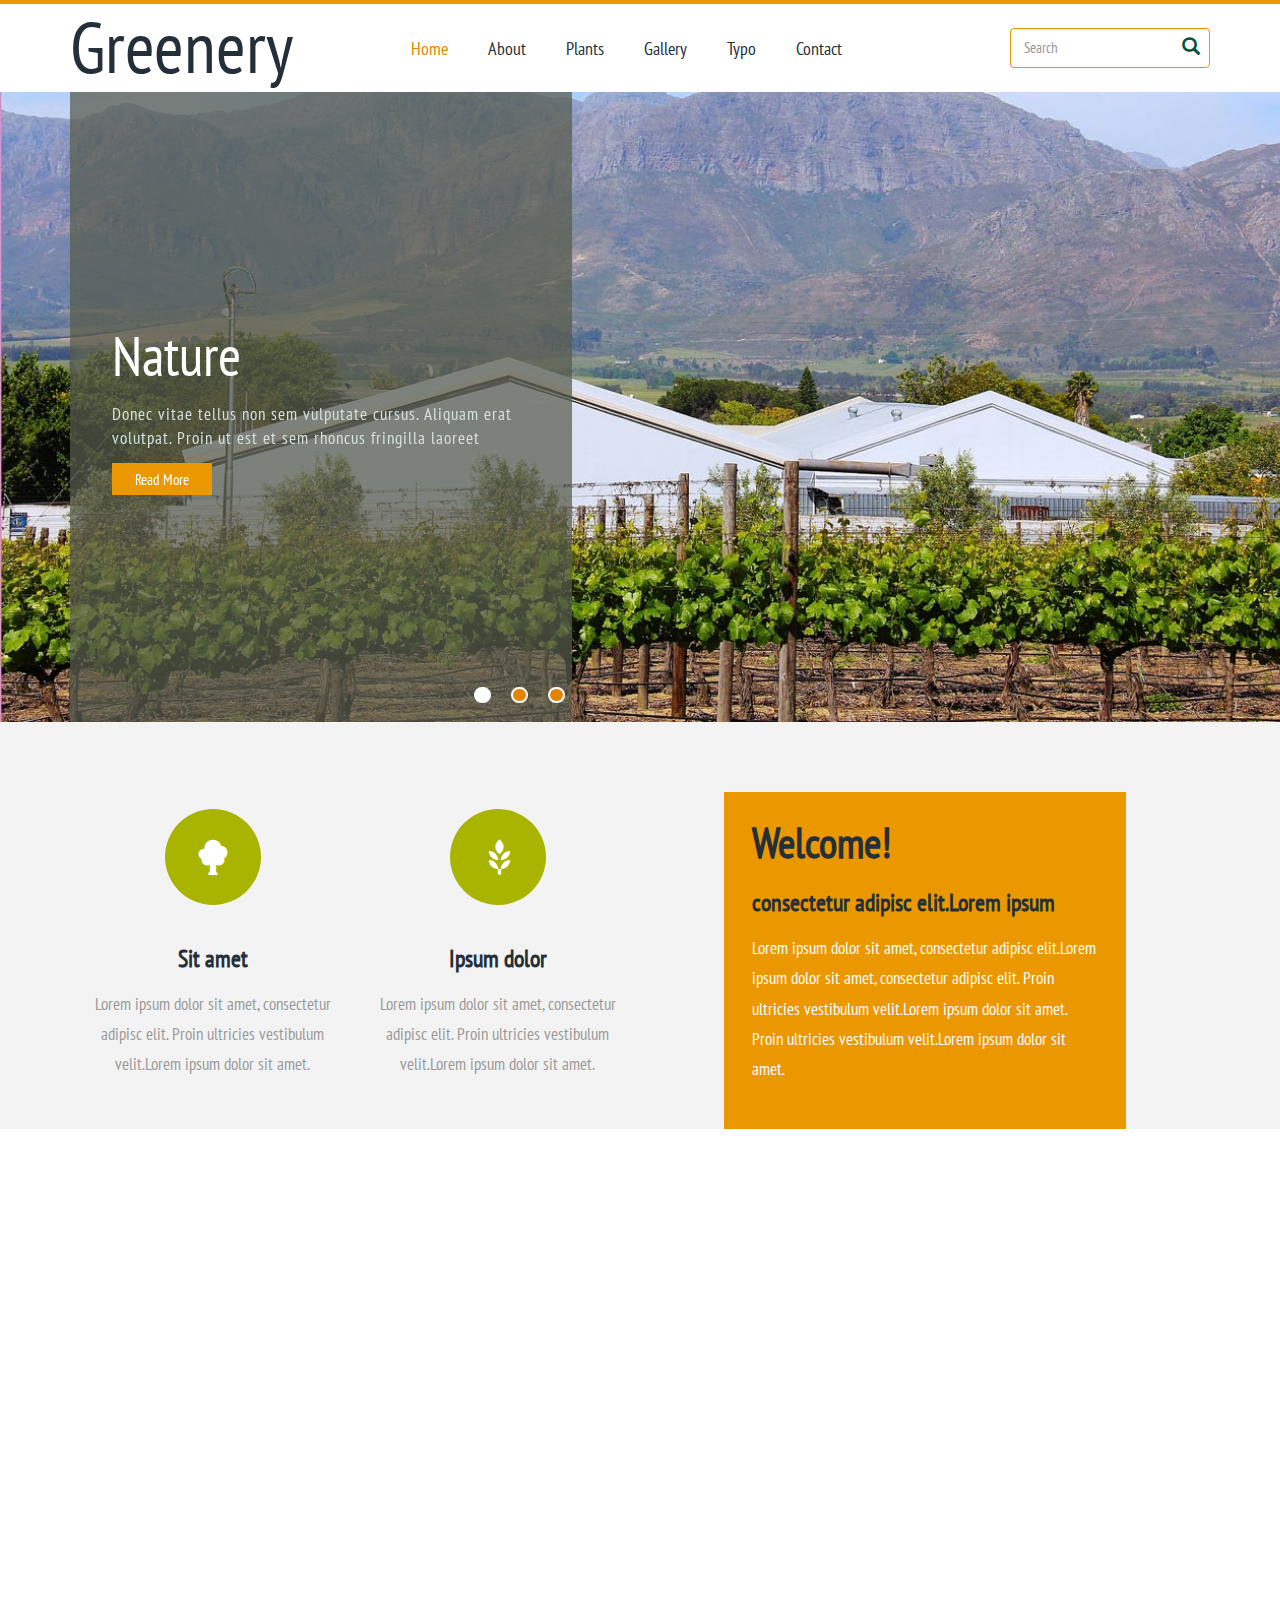
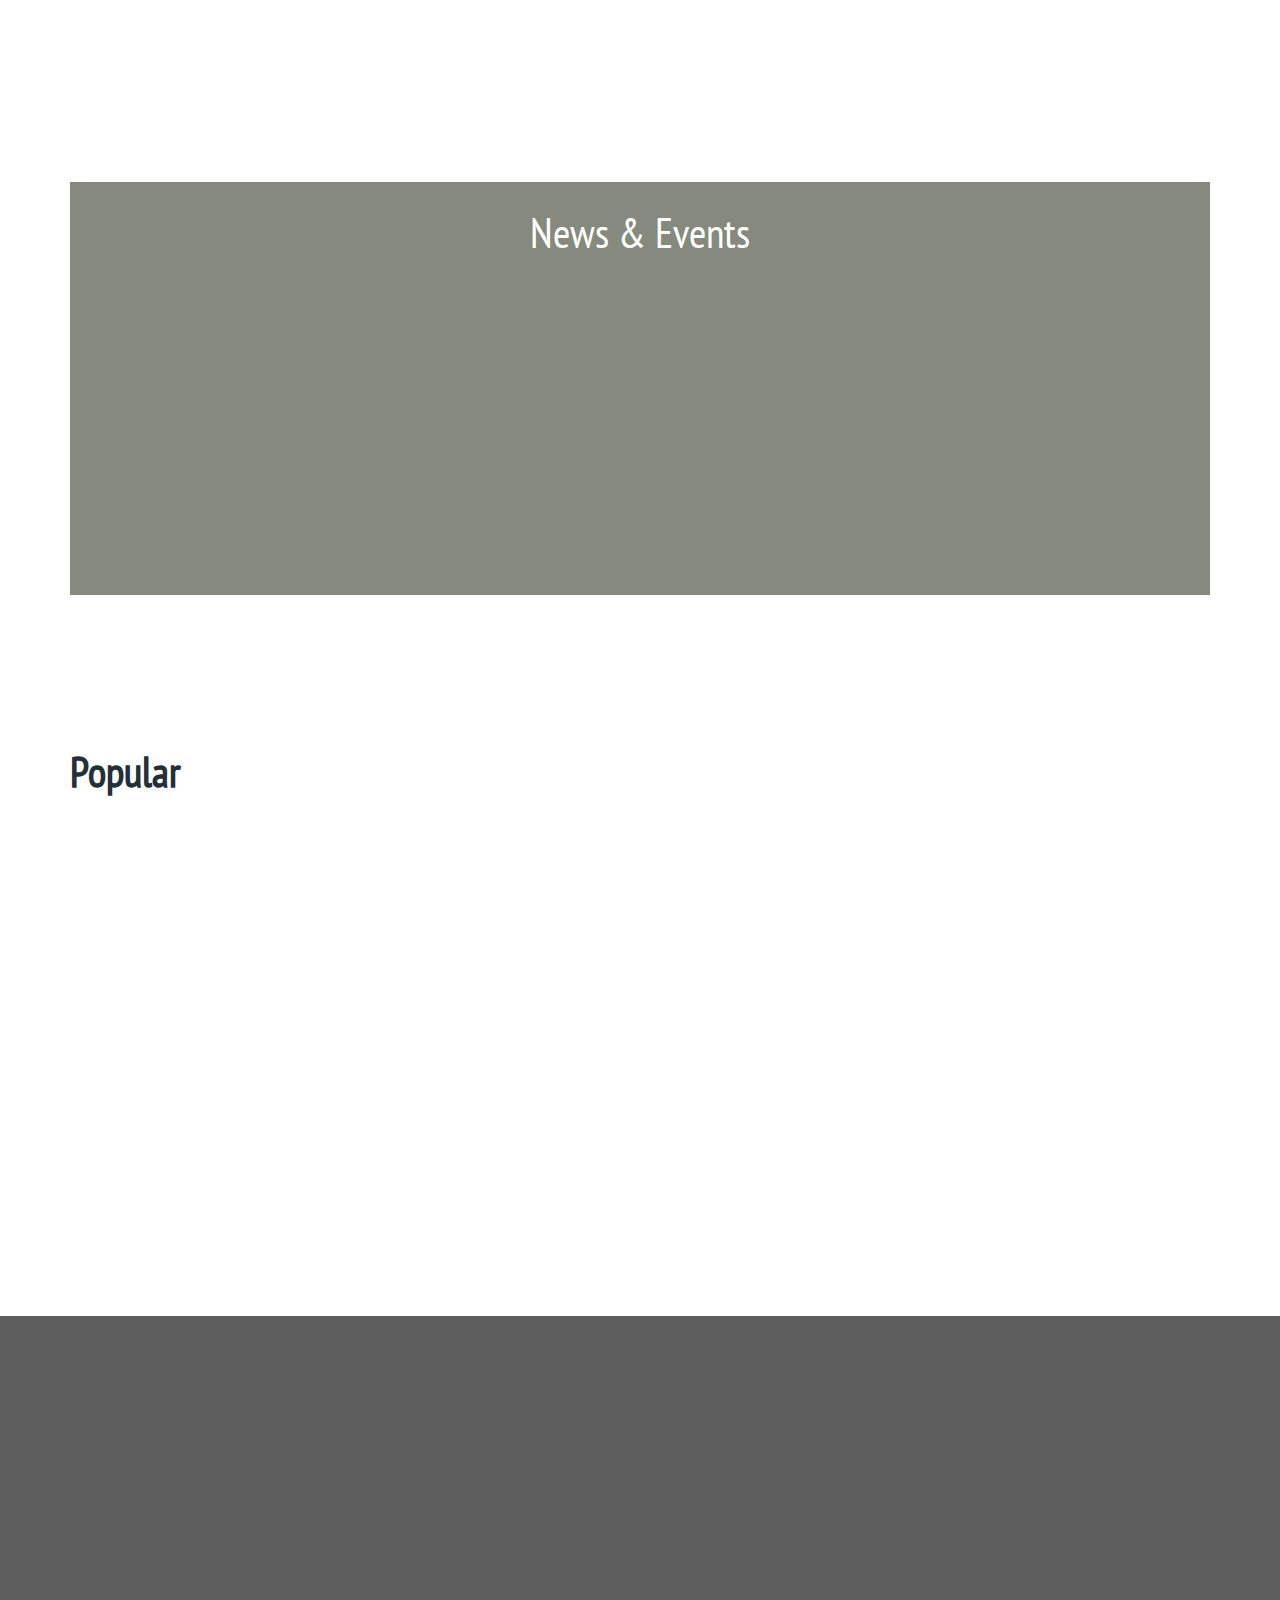
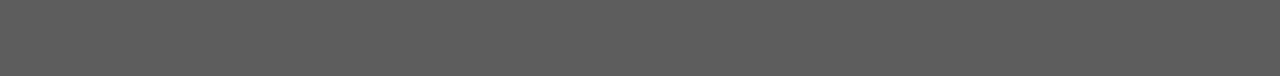
<file: index.html>
<!--
Author: W3layouts
Author URL: http://w3layouts.com
License: Creative Commons Attribution 3.0 Unported
License URL: http://creativecommons.org/licenses/by/3.0/
-->
<!DOCTYPE html>
<html>
<head>
<title>Greenery a Agriculture Category Flat Bootstrap Responsive Website Template | Home :: w3layouts</title>
<link href="css/bootstrap.css" type="text/css" rel="stylesheet" media="all">
<link href="css/style.css" type="text/css" rel="stylesheet" media="all">
<link rel="stylesheet" href="css/lightbox.css">
<!-- Custom Theme files -->
<meta name="viewport" content="width=device-width, initial-scale=1">
<meta http-equiv="Content-Type" content="text/html; charset=utf-8" />
<meta name="keywords" content="Greenery Responsive Web template, Bootstrap Web Templates, Flat Web Templates, Android Compatible Web template, 
	Smartphone Compatible Web template, free Webdesigns for Nokia, Samsung, LG, SonyEricsson, Motorola Web design" />
<script type="application/x-javascript"> addEventListener("load", function() { setTimeout(hideURLbar, 0); }, false); function hideURLbar(){ window.scrollTo(0,1); } </script>
<!-- //Custom Theme files -->
<!-- js -->
<script src="js/jquery-1.11.1.min.js"></script> 
   <script src="js/bootstrap.js"></script>
<!-- //js -->
<!-- banner-text Slider starts Here -->
		<script src="js/responsiveslides.min.js"></script>
		 <script>
			// You can also use "$(window).load(function() {"
				$(function () {
				// Slideshow 3
					$("#slider3").responsiveSlides({
					auto: true,
					pager:true,
					nav:true,
					speed: 500,
					namespace: "callbacks",
					before: function () {
					$('.events').append("<li>before event fired.</li>");
					},
					after: function () {
						$('.events').append("<li>after event fired.</li>");
					}
				});	
			});
		</script>
		<!--//End-slider-script -->
<!-- animation-effect -->
<link href="css/animate.min.css" rel="stylesheet"> 
<script src="js/wow.min.js"></script>
<script>
 new WOW().init();
</script>
<!-- //animation-effect -->
</head>
<body>
<!--header-->
	<div class="header">
	</div>
<!--//header-->
<!--navigation-->
		<div class="top-nav">
		<div class="container">
			<nav class="navbar navbar-default">
				<div class="container-fluid">
					<!-- Brand and toggle get grouped for better mobile display -->
						<div class="navbar-header">
							<button type="button" class="navbar-toggle collapsed" data-toggle="collapse" data-target="#bs-example-navbar-collapse-1" aria-expanded="false">
								<span class="sr-only">Toggle navigation</span>
								<span class="icon-bar"></span>
								<span class="icon-bar"></span>
								<span class="icon-bar"></span>
							</button>
							<h1><a class="navbar-brand animated wow fadeInLeft" data-wow-delay=".5s" href="index.html">Greenery</a></h1>
						</div>
						<!-- Collect the nav links, forms, and other content for toggling -->
					<div class="collapse navbar-collapse" id="bs-example-navbar-collapse-1">
						<ul class="nav navbar-nav navbar-left animated wow fadeInRight" data-wow-delay=".5s">
							<li class="active"><a href="index.html">Home</a></li>
							<li><a href="about.html">About</a></li>
							<li><a href="plants.html">Plants</a></li>
							<li><a href="gallery.html">Gallery</a></li>
							<li><a href="typo.html">Typo</a></li>
							<li><a href="contact.html">Contact</a></li>
						</ul>	
							    <form class="navbar-form navbar-right" action="#" method="post">
								<div class="form-group">
							
									<input type="text" class="form-control" placeholder="Search">
									<button type="submit" class="btn btn-default" aria-label="Left Align">
										<span class="glyphicon glyphicon-search" aria-hidden="true"></span>
									</button>
								
								</div>
							</form>
					</div><!-- /.navbar-collapse -->
				</div><!-- /.container-fluid -->
			</nav>	
			</div>			
		</div>	
<!--navigation-->
<!--banner-->
	<div class="banner">
		<div class="banner-title animated wow zoomIn" data-wow-delay=".5s"> 
			<div class="container">
				<div  id="top" class="callbacks_container">
					<ul class="rslides" id="slider3">
						<li>
							<div class="banner-text"> 
								<h2>Nature</h2>
								<p>Donec vitae tellus non sem vulputate cursus. Aliquam erat volutpat. Proin ut est et sem rhoncus fringilla laoreet </p>
								<a class="more" href="singlepage.html"> Read More</a>
							</div>
						</li>
						<li>
							<div class="banner-text"> 
								<h2>Plants</h2>
								<p>Vitae Deonec tellus non sem vulputate cursus. Aliquam erat volutpat. Proin ut est et sem rhoncus fringilla laoreet </p>
								<a class="more" href="singlepage.html"> Read More</a>
							</div>
						</li>
						<li>
							<div class="banner-text"> 
								<h2>Nature</h2>
								<p>Sem donec vitae tellus non  vulputate cursus. Aliquam erat volutpat. Proin ut est et sem rhoncus fringilla laoreet </p>
								<a class="more" href="singlepage.html"> Read More</a>
							</div>
						</li>
					</ul>	
				</div>			
			</div>
		</div>	
	</div>	
<!--//banner-->
<!--welcome-->
	<div class="welcome">
		<div class="container">
			<div class="col-md-3 wel-left animated wow fadeInLeft" data-wow-delay=".5s">
				<i class="hovicon effect-2 sub-a"><span class="glyphicon glyphicon-tree-deciduous" aria-hidden="true"></span></i>
				<h4>Sit amet</h4>
				<p>Lorem ipsum dolor sit amet, consectetur adipisc elit. Proin ultricies vestibulum velit.Lorem ipsum dolor sit amet.</p>
			</div>
			<div class="col-md-3 wel-left animated wow fadeInUp animated" data-wow-delay=".5s">
			<i class="hovicon effect-2 sub-a"><span class="glyphicon glyphicon-grain" aria-hidden="true"></span></i>
				<h4>Ipsum dolor</h4>
				<p>Lorem ipsum dolor sit amet, consectetur adipisc elit. Proin ultricies vestibulum velit.Lorem ipsum dolor sit amet.</p>
			</div>
			<div class="col-md-6 wel-right animated wow fadeInRight" data-wow-delay=".5s">
				<div class="wel-tp">
					<h3>Welcome!</h3>
					<h4>consectetur adipisc elit.Lorem ipsum</h4>
					<p>Lorem ipsum dolor sit amet, consectetur adipisc elit.Lorem ipsum dolor sit amet, consectetur adipisc elit. Proin ultricies vestibulum velit.Lorem ipsum dolor sit amet. Proin ultricies vestibulum velit.Lorem ipsum dolor sit amet.</p>
				</div>
			</div>
				<div class="clearfix"></div>
		</div>
	</div>
<!--//welcome-->
<!--primary-->
	<div class="primary">
		<div class="container">
			<div class="col-md-4 primary-left animated wow fadeInLeft" data-wow-delay=".5s">
				<div class="primar-tp">
				<span class="glyphicon glyphicon-map-marker" aria-hidden="true"></span>
					<h3>Primary Contacts</h3>
					<address>
						795 Folsom Ave, Suite 600<br>
						San Francisco, CA 94107<br>
						<abbr title="Phone">P :</abbr> (123) 456-7890
					</address>
					<p class="mai">Email : <a class="email-link" href="mailto:info@example.com">Example.com</a></p>
				</div>
			</div>
			<div class="col-md-4 primary-left animated wow fadeInUp animated" data-wow-delay=".5s">
			<div class="history-grid-image">
				<img src="images/5.jpg" class="img-responsive zoom-img" alt="">
			</div>
				<h4>Proin ultricies</h4>
				<p>Lorem ipsum dolor sit amet, consectetur adipisc elit.Lorem ipsum dolor sit amet, consectetur adipisc elit. Proin ultricies</p>
			</div>
			<div class="col-md-4 primary-left animated wow fadeInRight" data-wow-delay=".5s">
				<div class="history-grid-image">
					<img src="images/10.jpg" class="img-responsive zoom-img" alt="">
				</div>
				<h4>Proin ultricies</h4>
				<p>Lorem ipsum dolor sit amet, consectetur adipisc elit.Lorem ipsum dolor sit amet, consectetur adipisc elit. Proin ultricies</p>
			</div>
			<div class="clearfix"></div>
		</div>
	</div>
<!--//primary-->
<!--news-->
<div class="news">
	<div class="container">
		<div class="news-main">
		
			 	<h4> News &amp; Events</h4>
			 	 <div class="col-md-4 news-grid animated wow fadeInLeft" data-wow-delay=".5s">
			 	 	 <h6>22.04.2016</h6>
			 	 	 <h5>Qui dolorem ipsum </h5>
			 	 	 <p> Neque porro quisquam est, qui dolorem ipsum quia dolor sit amet, consectetur.</p>
			 	 	 <a href="singlepage.html">Read More</a>
			 	 </div>
			     <div class="col-md-4 news-grid animated wow fadeInUp animated" data-wow-delay=".5s">
			 	 	 <h6>25.04.2016</h6>
			 	 	 <h5>Dolorem ipsum quia</h5>
			 	 	 <p> Neque porro quisquam est, qui dolorem ipsum quia dolor sit amet, consectetur.</p>
			 	 	 <a href="singlepage.html">Read More</a>
			 	 </div>
			 	 <div class="col-md-4 news-grid animated wow fadeInRight" data-wow-delay=".5s">
			 	 	 <h6>30.04.2016</h6>
			 	 	 <h5>Perspiciatis omnis</h5>
			 	 	 <p> Neque porro quisquam est, qui dolorem ipsum quia dolor sit amet, consectetur.</p>
			 	 	 <a href="singlepage.html">Read More</a>
			 	 </div>
			  <div class="clearfix"> </div>
			
			<div class="clearfix"> </div>
		</div>
	</div>
</div>
<!--news-->
<!--popular-->
	<div class="popular">
		<div class="container">
			<h3>Popular</h3>
			<div class="col-md-5 popular-left animated wow fadeInLeft" data-wow-delay=".5s">
				<div class="history-grid-image">
					<img src="images/6.jpg" class="img-responsive" alt="">
				</div>
			</div>
			<div class="col-md-7 popular-right animated wow fadeInRight" data-wow-delay=".5s">
				<div class="popular-grids">
					<div class="col-md-4 popular-text">
						<img src="images/1.jpg" class="img-responsive" alt="">
					</div>
					<div class="col-md-8 popular-text pplr-right cl-effect-1">
						<h4>Donec maximus diam quisi</h4>
						<p> Vivamus erat sapien, euismod non velit at, finibus interdum magna. Sed vulputate risus sapien consequat posuere enim finibus. </p>
						<a class="more cl-effect-1" href="singlepage.html">Read More</a>
					</div>
					<div class="clearfix"> </div>
				</div>
				<div class="popular-grids">
					<div class="col-md-4 popular-text">
						<img src="images/2.jpg" class="img-responsive" alt="">
					</div>
					<div class="col-md-8 popular-text pplr-right cl-effect-1">
						<h4>Donec maximus diam quisi</h4>
						<p> Vivamus erat sapien, euismod non velit at, finibus interdum magna. Sed vulputate risus sapien consequat posuere enim finibus. </p>
						<a class="more" href="singlepage.html">Read More</a>
					</div>
					<div class="clearfix"> </div>
				</div>
			</div>
			<div class="clearfix"> </div>
		</div>
	</div>
<!--popular-->
<!--footer-->
<div class="footer">
	<div class="container">
		<div class="footer-main">
		    <div class="col-md-3 ftr-grid animated wow fadeInLeft" data-wow-delay=".5s">
		    	<h3>About</h3>
		    	<p>At vero eos et accusamus et iusto odio dignissimos ducimus qui blanditiis praesentium voluptatum deleniti atque corrupti quos dolores et quas molestias.</p>
		    </div>
		    <div class="col-md-3 ftr-grid animated wow fadeInDown animated" data-wow-delay=".5s">
		    	<h3>Plants</h3>
		    	<ul>
		    		<li><a href="singlepage.html">Qui blanditiis praesentium</a></li>
		    		<li><a href="singlepage.html">Accusam dignissimos ducimu</a></li>
		    		<li><a href="singlepage.html">deleniti atque  molestias.</a></li>
		    		<li><a href="singlepage.html">voluptatum deleniti atque.</a></li>
		    	</ul>
		    </div>
		    <div class="col-md-3 ftr-grid animated wow fadeInUp animated" data-wow-delay=".5s">
					<h3>Flickr Posts</h3>
					<div class="footer-grd">
					
						<a href="singlepage.html">
						
							<img src="images/fl1.jpg" class="img-responsive" alt=" ">
						</a>
					</div>
					<div class="footer-grd">
						<a href="singlepage.html">
							<img src="images/fl2.jpg" class="img-responsive" alt=" ">
						</a>
					</div>
					<div class="footer-grd">
						<a href="singlepage.html">
							<img src="images/fl3.jpg" class="img-responsive" alt=" ">
						</a>
					</div>
					<div class="clearfix"> </div>
					<div class="footer-grd">
						<a href="singlepage.html">
							<img src="images/fl4.jpg" class="img-responsive" alt=" ">
						</a>
					</div>
					<div class="footer-grd">
						<a href="singlepage.html">
							<img src="images/fl5.jpg" class="img-responsive" alt=" ">
						</a>
					</div>
					<div class="footer-grd">
						<a href="singlepage.html">
							<img src="images/fl6.jpg" class="img-responsive" alt=" ">
						</a>
					</div>
					<div class="clearfix"> </div>
				</div>
		    <div class="col-md-3 ftr-grid animated wow fadeInRight" data-wow-delay=".5s">
		    	<h3>Follow Us</h3>
		    	<ul>
		    		<li><a href="#">Facebook</a></li>
		    		<li><a href="#">Twitter</a></li>
		    		<li><a href="#">Google +</a></li>
		    		<li><a href="#">Skype</a></li>
		    	</ul>
		    </div>
			<div class="clearfix"> </div>
		</div>
		<div class="copy-right">
			   <p class="animated wow fadeInRight" data-wow-delay=".5s">© 2016 Greenery . All rights reserved | Design by  <a href="http://w3layouts.com/" target="_blank">  W3layouts </a></p>
				<div class="copy-rights animated wow fadeInLeft" data-wow-delay=".5s">
						<ul>
							<li><a href="#"><span class="fa"> </span></a></li>
							<li><a href="#"><span class="tw"> </span></a></li>
							<li><a href="#"><span class="g"> </span></a></li>
						</ul>
						<div class="clearfix"></div>
				 </div>
		  </div>
	</div>
</div>
<!--footer-->
</body>
</html>
</file>
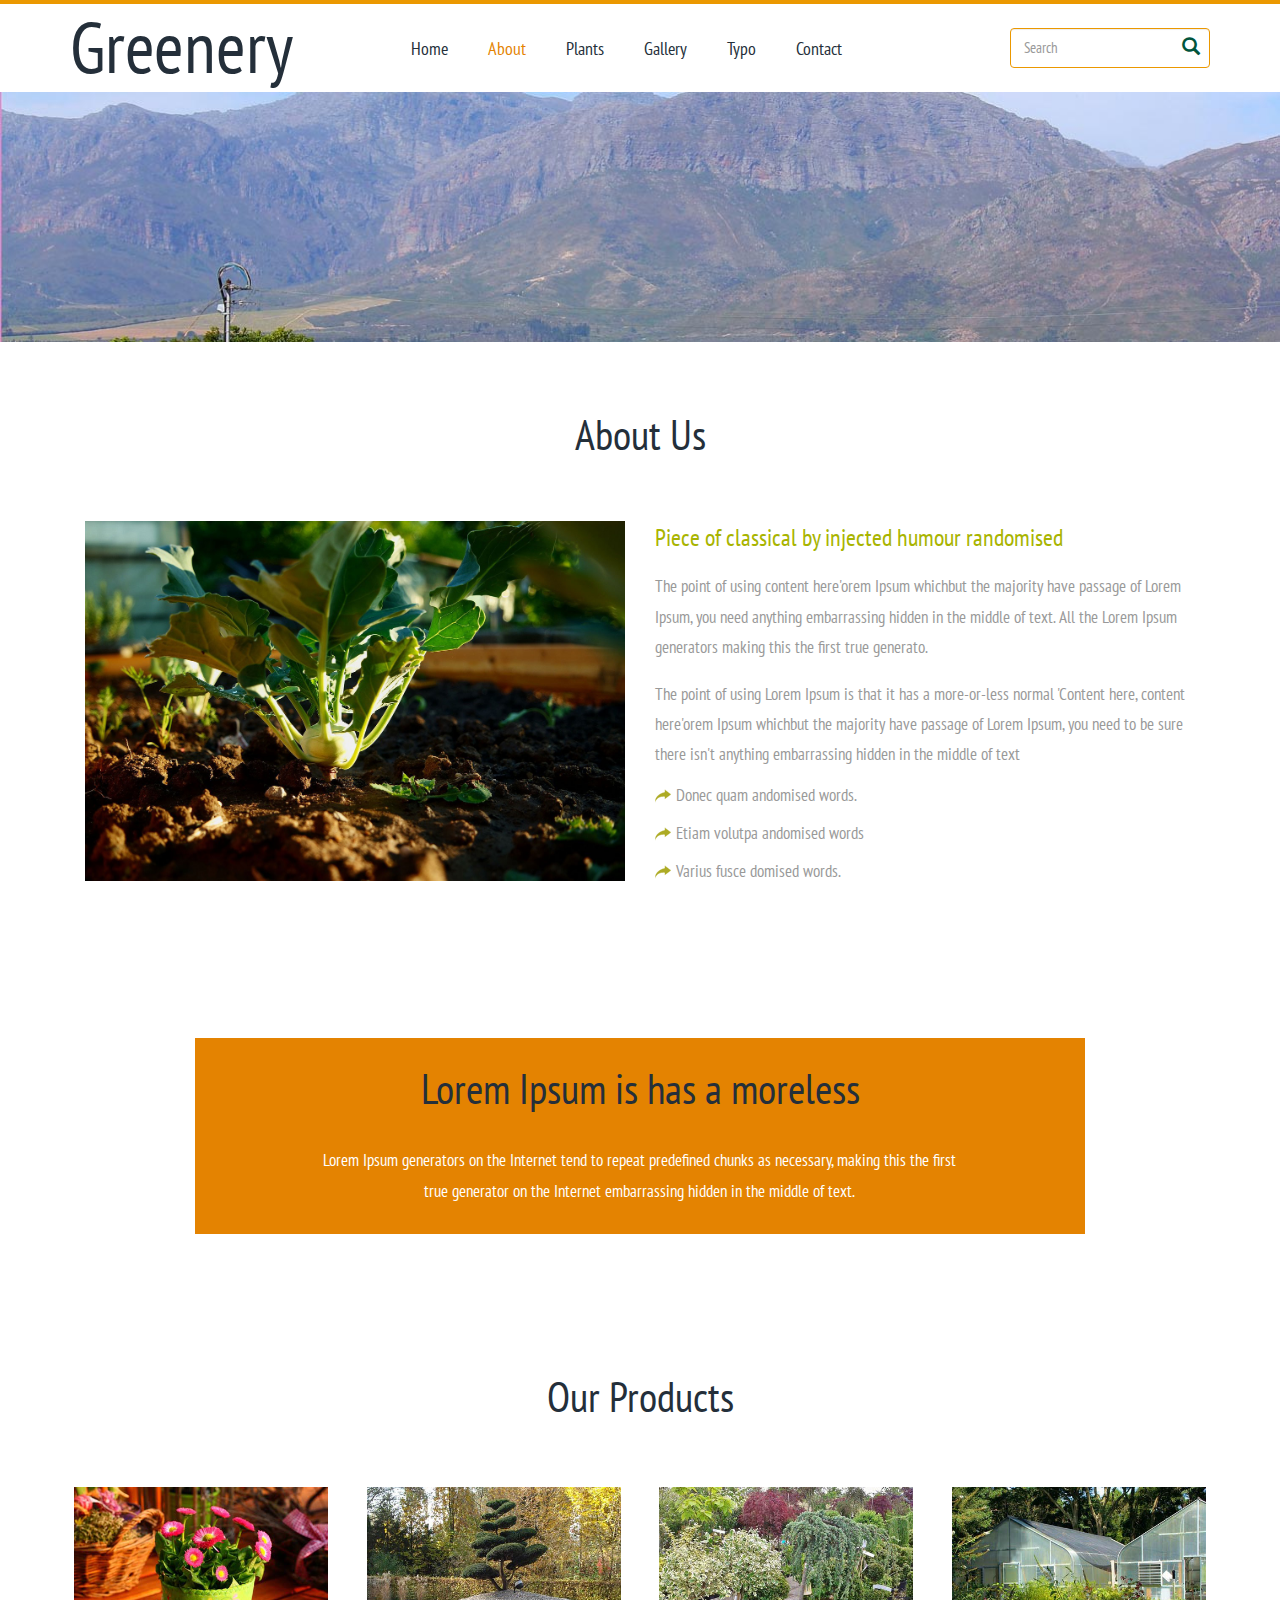
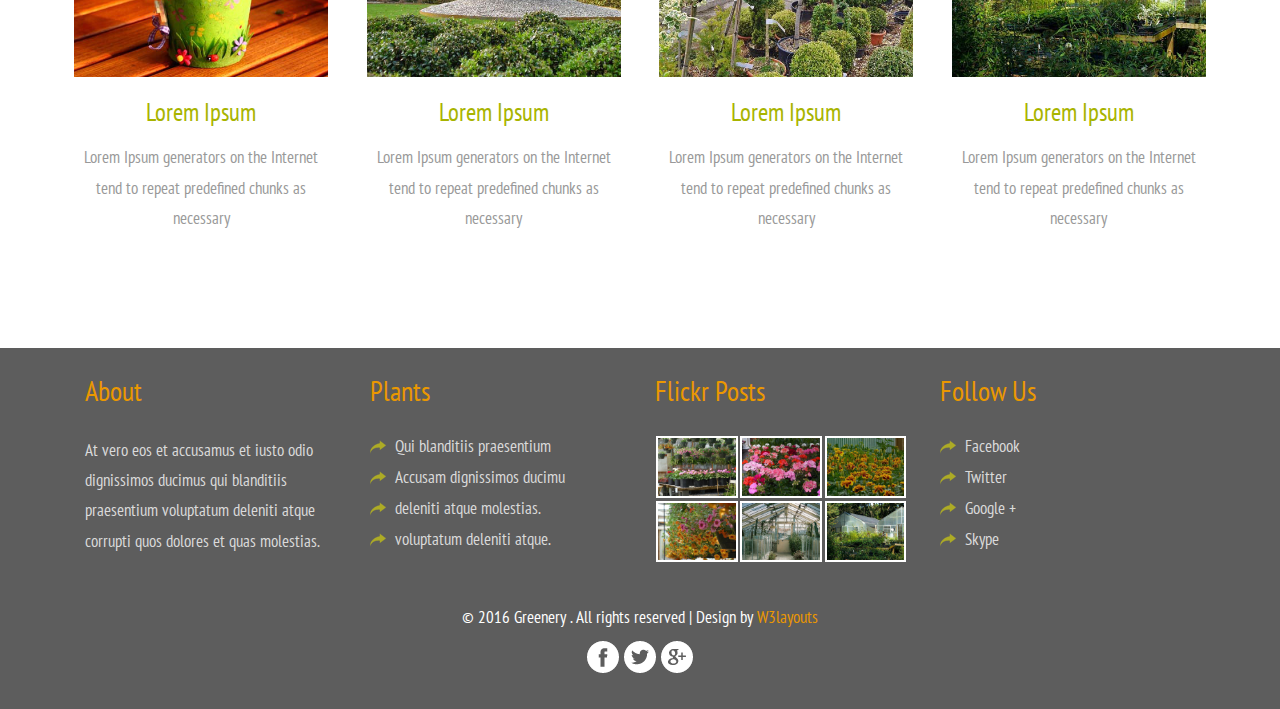
<file: about.html>
<!--
Author: W3layouts
Author URL: http://w3layouts.com
License: Creative Commons Attribution 3.0 Unported
License URL: http://creativecommons.org/licenses/by/3.0/
-->
<!DOCTYPE html>
<html>
<head>
<title>Greenery a Agriculture Category Flat Bootstrap Responsive Website Template | About :: w3layouts</title>
<link href="css/bootstrap.css" type="text/css" rel="stylesheet" media="all">
<link href="css/style.css" type="text/css" rel="stylesheet" media="all">
<link rel="stylesheet" href="css/lightbox.css">
<!-- Custom Theme files -->
<meta name="viewport" content="width=device-width, initial-scale=1">
<meta http-equiv="Content-Type" content="text/html; charset=utf-8" />
<meta name="keywords" content="Greenery Responsive Web template, Bootstrap Web Templates, Flat Web Templates, Android Compatible Web template, 
	Smartphone Compatible Web template, free Webdesigns for Nokia, Samsung, LG, SonyEricsson, Motorola Web design" />
<script type="application/x-javascript"> addEventListener("load", function() { setTimeout(hideURLbar, 0); }, false); function hideURLbar(){ window.scrollTo(0,1); } </script>
<!-- //Custom Theme files -->
<!-- js -->
<script src="js/jquery-1.11.1.min.js"></script> 
   <script src="js/bootstrap.js"></script>
<!-- //js -->
<!-- banner-text Slider starts Here -->
		<script src="js/responsiveslides.min.js"></script>
		 <script>
			// You can also use "$(window).load(function() {"
				$(function () {
				// Slideshow 3
					$("#slider3").responsiveSlides({
					auto: true,
					pager:true,
					nav:true,
					speed: 500,
					namespace: "callbacks",
					before: function () {
					$('.events').append("<li>before event fired.</li>");
					},
					after: function () {
						$('.events').append("<li>after event fired.</li>");
					}
				});	
			});
		</script>
		<!--//End-slider-script -->
</head>
<body>
<!--header-->
	<div class="header">
	</div>
<!--//header-->

<!--navigation-->
		<div class="top-nav">
		<div class="container">
			<nav class="navbar navbar-default">
				<div class="container-fluid">
					<!-- Brand and toggle get grouped for better mobile display -->
						<div class="navbar-header">
							<button type="button" class="navbar-toggle collapsed" data-toggle="collapse" data-target="#bs-example-navbar-collapse-1" aria-expanded="false">
								<span class="sr-only">Toggle navigation</span>
								<span class="icon-bar"></span>
								<span class="icon-bar"></span>
								<span class="icon-bar"></span>
							</button>
							<h1><a class="navbar-brand wow bounceIn animated" data-wow-delay=".5s" style="visibility: visible; -Webkit-animation-delay: .5s;" href="index.html">Greenery</a></h1>
						</div>
						<!-- Collect the nav links, forms, and other content for toggling -->
					<div class="collapse navbar-collapse" id="bs-example-navbar-collapse-1">
						<ul class="nav navbar-nav navbar-left">
							<li><a href="index.html">Home</a></li>
							<li class="active"><a href="about.html">About</a></li>
							<li><a href="plants.html">Plants</a></li>
							<li><a href="gallery.html">Gallery</a></li>
							<li><a href="typo.html">Typo</a></li>
							<li><a href="contact.html">Contact</a></li>
						</ul>	
							    <form class="navbar-form navbar-right" action="#" method="post">
								<div class="form-group">
							
									<input type="text" class="form-control" placeholder="Search">
									<button type="submit" class="btn btn-default" aria-label="Left Align">
										<span class="glyphicon glyphicon-search" aria-hidden="true"></span>
									</button>
								
								</div>
							</form>
					</div><!-- /.navbar-collapse -->
				</div><!-- /.container-fluid -->
			</nav>	
			</div>			
		</div>	
<!--navigation-->
<!--banner-->
	<div class="banner-1">
		
	</div>	
<!--//banner-->
<div class="about"> 
		<div class="container">
			<h2 class="tittle-one">About Us</h2>
			<div class="about-text">
				<div class="col-md-6 about-text-left">
				<div class="history-grid-image">
					<img src="images/9.jpg" class="img-responsive" alt="">
				</div>
				</div>
				<div class="col-md-6 about-text-right">
					<h4>Piece of classical by injected humour randomised</h4>
					<p>The point of using content here'orem Ipsum whichbut the majority have  passage of Lorem Ipsum, you need   
						anything embarrassing hidden in the middle of text. All the Lorem Ipsum generators making this the first true generato.</p>
					<p>The point of using Lorem Ipsum is that it has a more-or-less normal 'Content here, content here'orem Ipsum whichbut the majority have  passage of Lorem Ipsum, you need to be sure there isn't  
						anything embarrassing hidden in the middle of text</p>
					<ul>
						<li><a href="singlepage.html">Donec quam andomised words.</a></li>
						<li><a href="singlepage.html">Etiam volutpa andomised words</a></li>
						<li><a href="singlepage.html">Varius fusce domised words.</a></li>
					</ul>
				</div>
				<div class="clearfix"> </div>
			</div>
		</div>
		<div class="about-slid"> 
			<div class="container">
				<div class="about-slid-info"> 
					<h3>Lorem Ipsum is has a moreless</h3>
					<p>Lorem Ipsum generators on the Internet tend to repeat predefined chunks as necessary, making this the first true generator on the Internet embarrassing hidden in the middle of text.</p>
				</div>
			</div>
		</div>
		<div class="about-team">		
		<div class="container">
			<h3 class="tittle">Our Products</h3>
			<div class="row team-row">
				<div class="col-sm-6 col-md-3 team-grids">
					<div class="thumbnail team-thmnl">
						<img src="images/fl9.jpg" class="img-responsive zoom-img" alt="...">
						<div class="caption">
							<h4><a href="singlepage.html">Lorem Ipsum</a></h4>
							<p>Lorem Ipsum generators on the Internet tend to repeat predefined chunks as necessary</p>						
						</div>
					</div>
				</div>
				<div class="col-sm-6 col-md-3 team-grids">
					<div class="thumbnail team-thmnl">
						<img src="images/fl8.jpg" class="img-responsive zoom-img" alt="...">
						<div class="caption">
							<h4><a href="singlepage.html">Lorem Ipsum</a></h4>
							<p>Lorem Ipsum generators on the Internet tend to repeat predefined chunks as necessary</p>						
						</div>
					</div>
				</div>
				<div class="col-sm-6 col-md-3 team-grids">
					<div class="thumbnail team-thmnl">
						<img src="images/fl7.jpg" class="img-responsive zoom-img" alt="...">
						<div class="caption">
							<h4><a href="singlepage.html">Lorem Ipsum</a></h4>
							<p>Lorem Ipsum generators on the Internet tend to repeat predefined chunks as necessary</p>						
						</div>
					</div>
				</div>
				<div class="col-sm-6 col-md-3 team-grids">
					<div class="thumbnail team-thmnl">
						<img src="images/fl6.jpg" class="img-responsive zoom-img" alt="...">
						<div class="caption">
							<h4><a href="singlepage.html">Lorem Ipsum</a></h4>
							<p>Lorem Ipsum generators on the Internet tend to repeat predefined chunks as necessary</p>						
						</div>
					</div>
				</div>
				<div class="clearfix"> </div>
			</div>
		</div>
	</div>
	</div>
<!--footer-->
<div class="footer">
	<div class="container">
		<div class="footer-main">
		    <div class="col-md-3 ftr-grid">
		    	<h3>About</h3>
		    	<p>At vero eos et accusamus et iusto odio dignissimos ducimus qui blanditiis praesentium voluptatum deleniti atque corrupti quos dolores et quas molestias.</p>
		    </div>
		    <div class="col-md-3 ftr-grid">
		    	<h3>Plants</h3>
		    	<ul>
		    		<li><a href="singlepage.html">Qui blanditiis praesentium</a></li>
		    		<li><a href="singlepage.html">Accusam dignissimos ducimu</a></li>
		    		<li><a href="singlepage.html">deleniti atque  molestias.</a></li>
		    		<li><a href="singlepage.html">voluptatum deleniti atque.</a></li>
		    	</ul>
		    </div>
		    <div class="col-md-3 ftr-grid">
					<h3>Flickr Posts</h3>
					<div class="footer-grd">
					
						<a href="singlepage.html">
						
							<img src="images/fl1.jpg" class="img-responsive" alt=" ">
						</a>
					</div>
					<div class="footer-grd">
						<a href="singlepage.html">
							<img src="images/fl2.jpg" class="img-responsive" alt=" ">
						</a>
					</div>
					<div class="footer-grd">
						<a href="singlepage.html">
							<img src="images/fl3.jpg" class="img-responsive" alt=" ">
						</a>
					</div>
					<div class="clearfix"> </div>
					<div class="footer-grd">
						<a href="singlepage.html">
							<img src="images/fl4.jpg" class="img-responsive" alt=" ">
						</a>
					</div>
					<div class="footer-grd">
						<a href="singlepage.html">
							<img src="images/fl5.jpg" class="img-responsive" alt=" ">
						</a>
					</div>
					<div class="footer-grd">
						<a href="singlepage.html">
							<img src="images/fl6.jpg" class="img-responsive" alt=" ">
						</a>
					</div>
					<div class="clearfix"> </div>
				</div>
		    <div class="col-md-3 ftr-grid">
		    	<h3>Follow Us</h3>
		    	<ul>
		    		<li><a href="#">Facebook</a></li>
		    		<li><a href="#">Twitter</a></li>
		    		<li><a href="#">Google +</a></li>
		    		<li><a href="#">Skype</a></li>
		    	</ul>
		    </div>
			<div class="clearfix"> </div>
		</div>
		<div class="copy-right">
			   <p>© 2016 Greenery . All rights reserved | Design by  <a href="http://w3layouts.com/" target="_blank">  W3layouts </a></p>
			<div class="copy-rights">
					<ul>
						<li><a href="#"><span class="fa"> </span></a></li>
						<li><a href="#"><span class="tw"> </span></a></li>
						<li><a href="#"><span class="g"> </span></a></li>
					</ul>
					<div class="clearfix"></div>
			 </div>
		</div>
	</div>
</div>
<!--footer-->
</body>
</html>
</file>
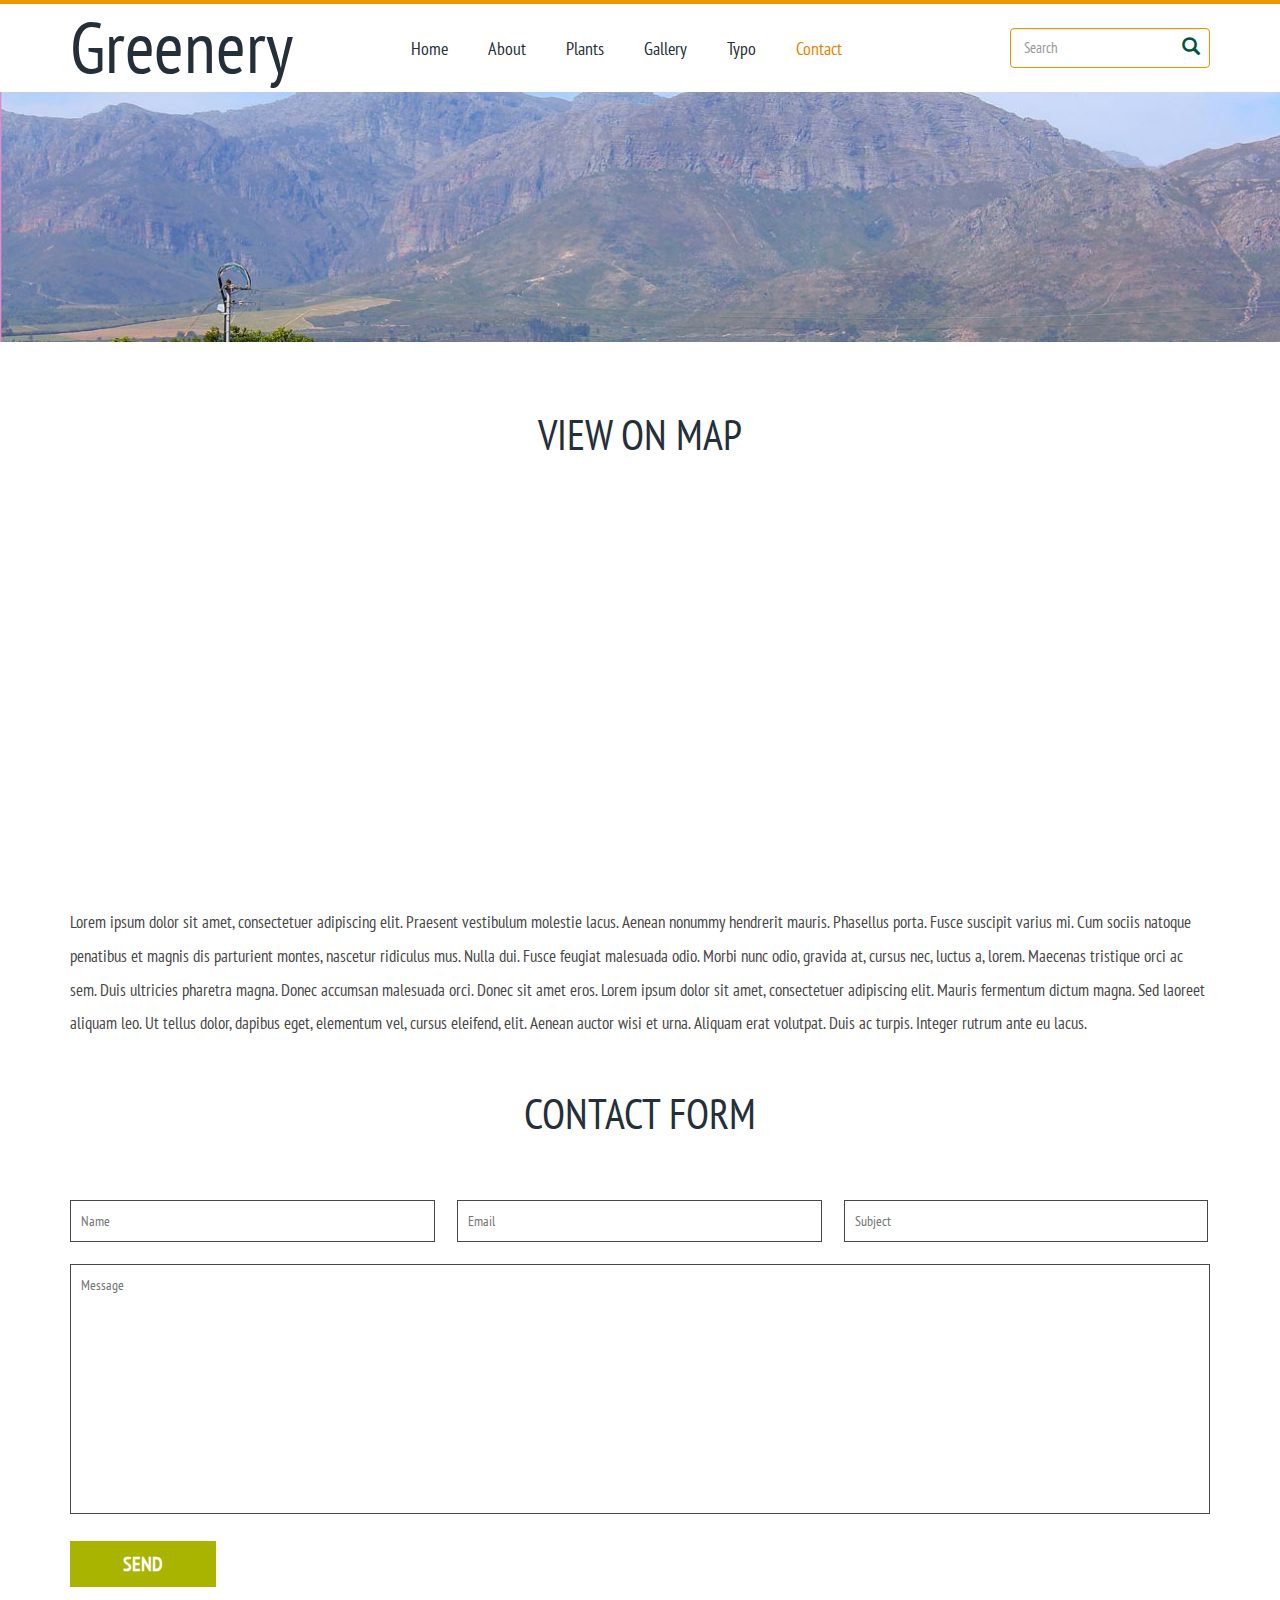
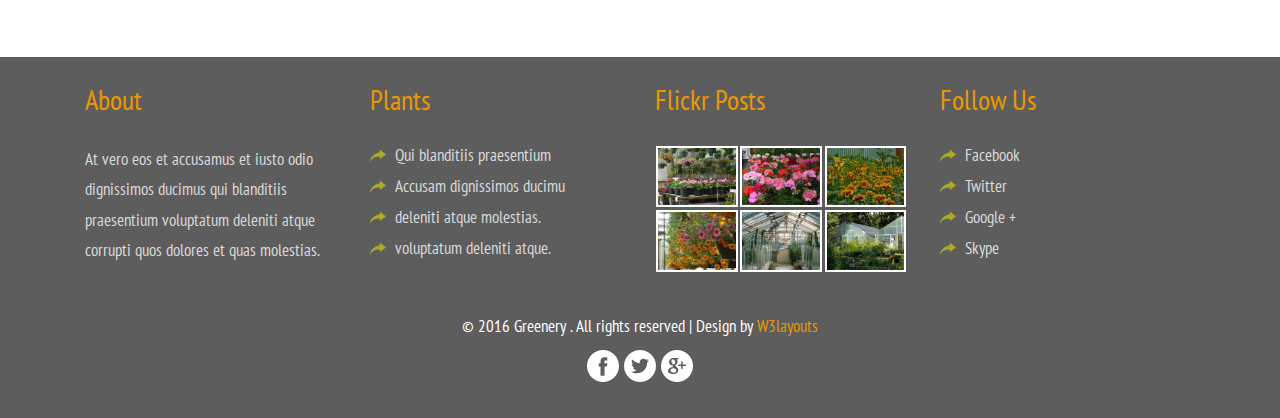
<file: contact.html>
<!--
Author: W3layouts
Author URL: http://w3layouts.com
License: Creative Commons Attribution 3.0 Unported
License URL: http://creativecommons.org/licenses/by/3.0/
-->
<!DOCTYPE html>
<html>
<head>
<title>Greenery a Agriculture Category Flat Bootstrap Responsive Website Template | Contact :: w3layouts</title>
<link href="css/bootstrap.css" type="text/css" rel="stylesheet" media="all">
<link href="css/style.css" type="text/css" rel="stylesheet" media="all">
<link rel="stylesheet" href="css/lightbox.css">
<!-- Custom Theme files -->
<meta name="viewport" content="width=device-width, initial-scale=1">
<meta http-equiv="Content-Type" content="text/html; charset=utf-8" />
<meta name="keywords" content="Greenery Responsive Web template, Bootstrap Web Templates, Flat Web Templates, Android Compatible Web template, 
	Smartphone Compatible Web template, free Webdesigns for Nokia, Samsung, LG, SonyEricsson, Motorola Web design" />
<script type="application/x-javascript"> addEventListener("load", function() { setTimeout(hideURLbar, 0); }, false); function hideURLbar(){ window.scrollTo(0,1); } </script>
<!-- //Custom Theme files -->
<!-- js -->
<script src="js/jquery-1.11.1.min.js"></script> 
   <script src="js/bootstrap.js"></script>
<!-- //js -->
<!-- banner-text Slider starts Here -->
		<script src="js/responsiveslides.min.js"></script>
		 <script>
			// You can also use "$(window).load(function() {"
				$(function () {
				// Slideshow 3
					$("#slider3").responsiveSlides({
					auto: true,
					pager:true,
					nav:true,
					speed: 500,
					namespace: "callbacks",
					before: function () {
					$('.events').append("<li>before event fired.</li>");
					},
					after: function () {
						$('.events').append("<li>after event fired.</li>");
					}
				});	
			});
		</script>
		<!--//End-slider-script -->
</head>
<body>
<!--header-->
	<div class="header">
	</div>
<!--//header-->

<!--navigation-->
		<div class="top-nav">
		<div class="container">
			<nav class="navbar navbar-default">
				<div class="container-fluid">
					<!-- Brand and toggle get grouped for better mobile display -->
						<div class="navbar-header">
							<button type="button" class="navbar-toggle collapsed" data-toggle="collapse" data-target="#bs-example-navbar-collapse-1" aria-expanded="false">
								<span class="sr-only">Toggle navigation</span>
								<span class="icon-bar"></span>
								<span class="icon-bar"></span>
								<span class="icon-bar"></span>
							</button>
							<h1><a class="navbar-brand wow bounceIn animated" data-wow-delay=".5s" style="visibility: visible; -Webkit-animation-delay: .5s;" href="index.html">Greenery</a></h1>
						</div>
						<!-- Collect the nav links, forms, and other content for toggling -->
					<div class="collapse navbar-collapse" id="bs-example-navbar-collapse-1">
						<ul class="nav navbar-nav navbar-left">
							<li><a href="index.html">Home</a></li>
							<li><a href="about.html">About</a></li>
							<li><a href="plants.html">Plants</a></li>
							<li><a href="gallery.html">Gallery</a></li>
							<li><a href="typo.html">Typo</a></li>
							<li class="active"><a href="contact.html">Contact</a></li>
						</ul>	
							   <form class="navbar-form navbar-right" action="#" method="post">
								<div class="form-group">
							
									<input type="text" class="form-control" placeholder="Search">
									<button type="submit" class="btn btn-default" aria-label="Left Align">
										<span class="glyphicon glyphicon-search" aria-hidden="true"></span>
									</button>
								
								</div>
							</form>
					</div><!-- /.navbar-collapse -->
				</div><!-- /.container-fluid -->
			</nav>	
			</div>			
		</div>	
<!--navigation-->
<!--banner-->
	<div class="banner-1">
		
	</div>	
<!--//banner-->
<div class="contact">
	<div class="container">
		<h2 class="tittle-one">VIEW ON MAP</h2>
		<div class="map">
			<iframe src="https://www.google.com/maps/embed?pb=!1m18!1m12!1m3!1d63718.72916803739!2d102.31975295000002!3d3.489618449999993!2m3!1f0!2f0!3f0!3m2!1i1024!2i768!4f13.1!3m3!1m2!1s0x31ceba2007355f81%3A0xd2ff1ad6a3ca801!2sMentakab%2C+Pahang%2C+Malaysia!5e0!3m2!1sen!2sin!4v1439535856431"></iframe>
		</div>
		<div class="paragraph">
			<p>Lorem ipsum dolor sit amet, consectetuer adipiscing elit. 
			Praesent vestibulum molestie lacus. Aenean nonummy hendrerit mauris. 
			Phasellus porta. Fusce suscipit varius mi. Cum sociis natoque penatibus 
			et magnis dis parturient montes, nascetur ridiculus mus. Nulla dui.
			Fusce feugiat malesuada odio. Morbi nunc odio, gravida at, cursus nec, 
			luctus a, lorem. Maecenas tristique orci ac sem. Duis ultricies pharetra magna. 
			Donec accumsan malesuada orci. Donec sit amet eros. Lorem ipsum dolor sit amet, 
			consectetuer adipiscing elit. Mauris fermentum dictum magna. Sed laoreet aliquam leo. 
			Ut tellus dolor, dapibus eget, elementum vel, cursus eleifend, elit. Aenean auctor wisi
			et urna. Aliquam erat volutpat. Duis ac turpis. Integer rutrum ante eu lacus.</p>
		</div>
		<div class="contact-form">
			<h3 class="tittle">CONTACT FORM</h3>
			<form action="#" method="post">
				<input type="text" name="name" placeholder="Name">
				<input type="text" name="email" placeholder="Email">
				<input type="text" name="subject" placeholder="Subject">
				<div class="clearfix"> </div>
				<textarea placeholder="Message" name="message"></textarea>
				<input type="submit" value="SEND">
			</form>
		</div>
	</div>
</div>
<!--footer-->
<div class="footer">
	<div class="container">
		<div class="footer-main">
		    <div class="col-md-3 ftr-grid">
		    	<h3>About</h3>
		    	<p>At vero eos et accusamus et iusto odio dignissimos ducimus qui blanditiis praesentium voluptatum deleniti atque corrupti quos dolores et quas molestias.</p>
		    </div>
		    <div class="col-md-3 ftr-grid">
		    	<h3>Plants</h3>
		    	<ul>
		    		<li><a href="singlepage.html">Qui blanditiis praesentium</a></li>
		    		<li><a href="singlepage.html">Accusam dignissimos ducimu</a></li>
		    		<li><a href="singlepage.html">deleniti atque  molestias.</a></li>
		    		<li><a href="singlepage.html">voluptatum deleniti atque.</a></li>
		    	</ul>
		    </div>
		    <div class="col-md-3 ftr-grid">
					<h3>Flickr Posts</h3>
					<div class="footer-grd">
					
						<a href="singlepage.html">
						
							<img src="images/fl1.jpg" class="img-responsive" alt=" ">
						</a>
					</div>
					<div class="footer-grd">
						<a href="singlepage.html">
							<img src="images/fl2.jpg" class="img-responsive" alt=" ">
						</a>
					</div>
					<div class="footer-grd">
						<a href="singlepage.html">
							<img src="images/fl3.jpg" class="img-responsive" alt=" ">
						</a>
					</div>
					<div class="clearfix"> </div>
					<div class="footer-grd">
						<a href="singlepage.html">
							<img src="images/fl4.jpg" class="img-responsive" alt=" ">
						</a>
					</div>
					<div class="footer-grd">
						<a href="singlepage.html">
							<img src="images/fl5.jpg" class="img-responsive" alt=" ">
						</a>
					</div>
					<div class="footer-grd">
						<a href="singlepage.html">
							<img src="images/fl6.jpg" class="img-responsive" alt=" ">
						</a>
					</div>
					<div class="clearfix"> </div>
				</div>
		    <div class="col-md-3 ftr-grid">
		    	<h3>Follow Us</h3>
		    	<ul>
		    		<li><a href="#">Facebook</a></li>
		    		<li><a href="#">Twitter</a></li>
		    		<li><a href="#">Google +</a></li>
		    		<li><a href="#">Skype</a></li>
		    	</ul>
		    </div>
			<div class="clearfix"> </div>
		</div>
		<div class="copy-right">
			   <p>© 2016 Greenery . All rights reserved | Design by  <a href="http://w3layouts.com/" target="_blank">  W3layouts </a></p>
				<div class="copy-rights">
					<ul>
						<li><a href="#"><span class="fa"> </span></a></li>
						<li><a href="#"><span class="tw"> </span></a></li>
						<li><a href="#"><span class="g"> </span></a></li>
					</ul>
					<div class="clearfix"></div>
			 </div>
		 </div>
	</div>
</div>
<!--footer-->
</body>
</html>
</file>
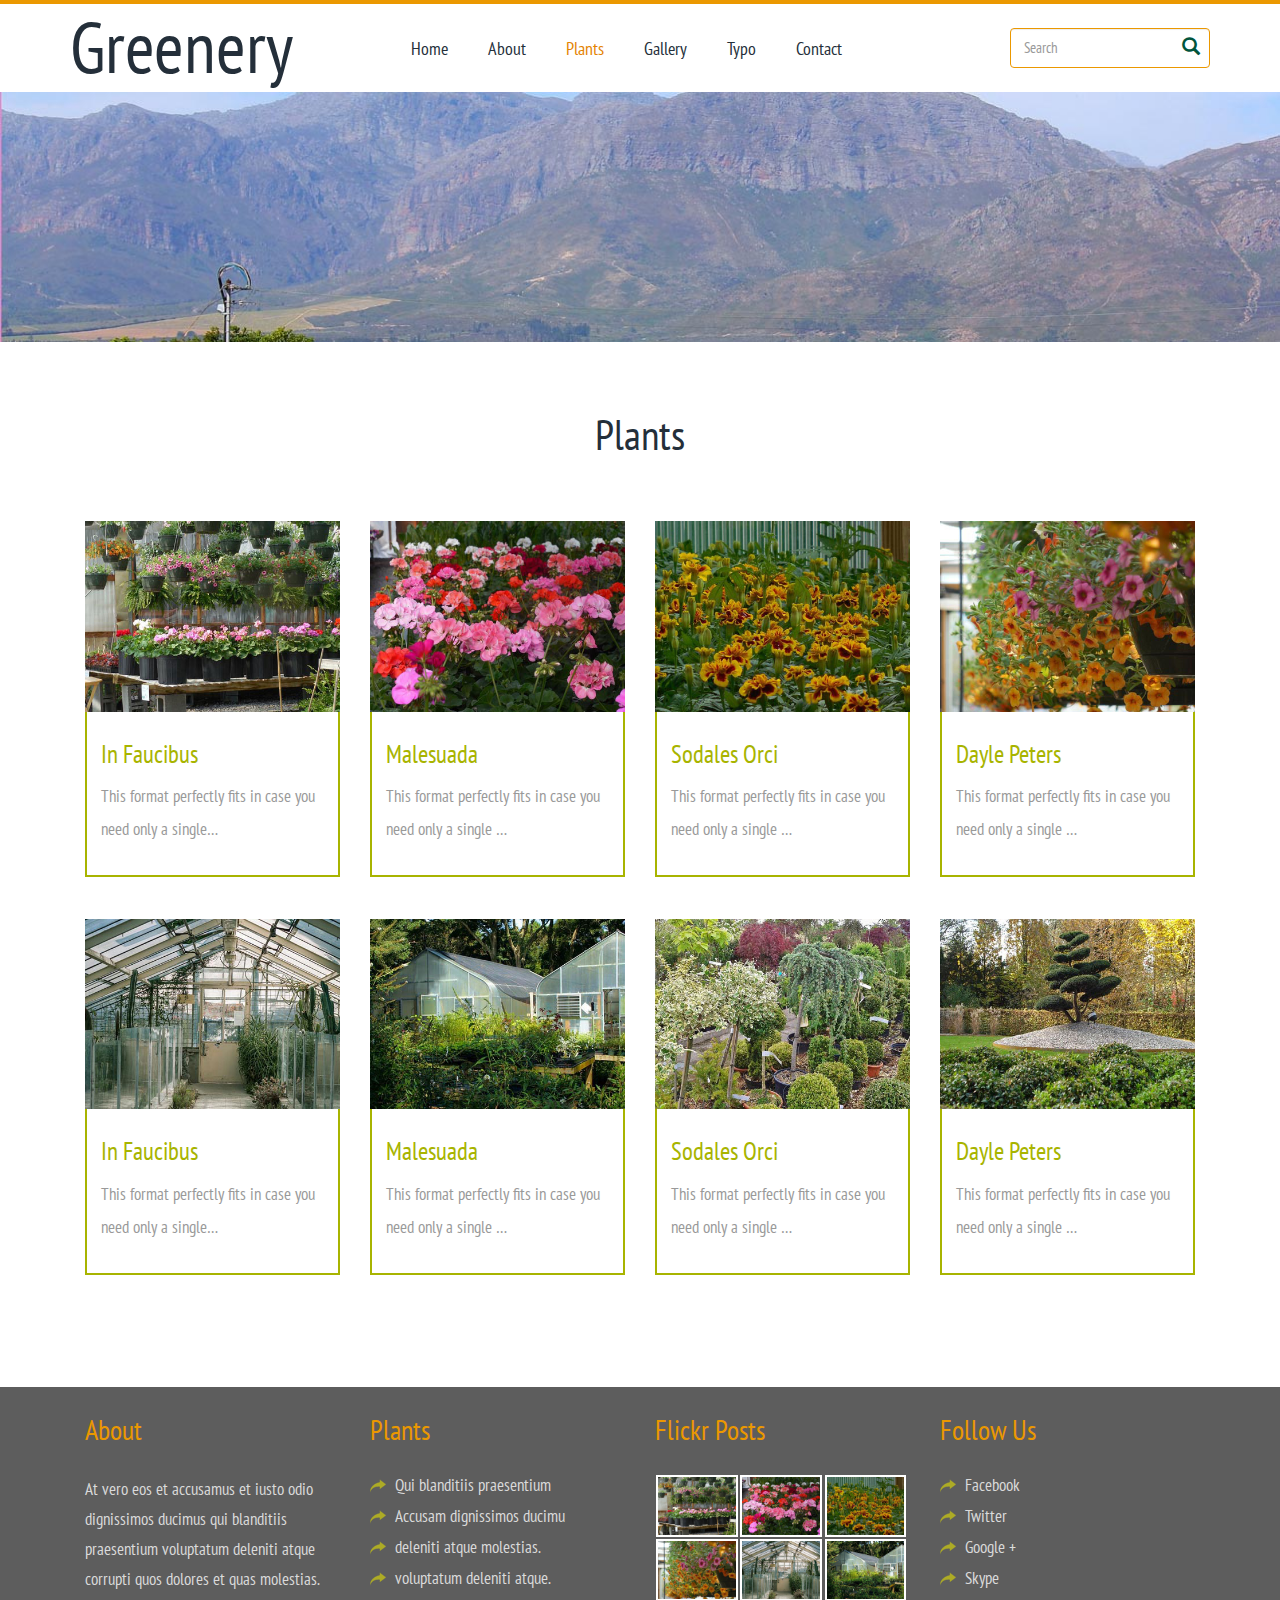
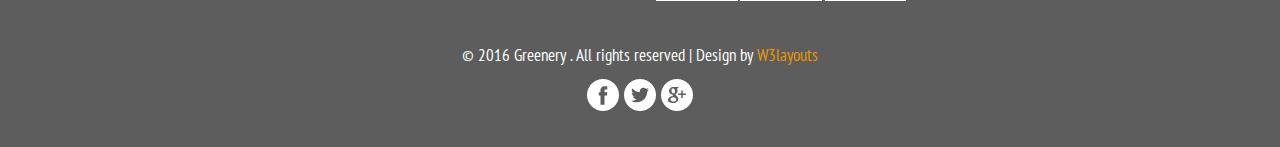
<file: plants.html>
<!--
Author: W3layouts
Author URL: http://w3layouts.com
License: Creative Commons Attribution 3.0 Unported
License URL: http://creativecommons.org/licenses/by/3.0/
-->
<!DOCTYPE html>
<html>
<head>
<title>Greenery a Agriculture Category Flat Bootstrap Responsive Website Template | Plants :: w3layouts</title>
<link href="css/bootstrap.css" type="text/css" rel="stylesheet" media="all">
<link href="css/style.css" type="text/css" rel="stylesheet" media="all">
<link rel="stylesheet" href="css/lightbox.css">
<!-- Custom Theme files -->
<meta name="viewport" content="width=device-width, initial-scale=1">
<meta http-equiv="Content-Type" content="text/html; charset=utf-8" />
<meta name="keywords" content="Greenery Responsive Web template, Bootstrap Web Templates, Flat Web Templates, Android Compatible Web template, 
	Smartphone Compatible Web template, free Webdesigns for Nokia, Samsung, LG, SonyEricsson, Motorola Web design" />
<script type="application/x-javascript"> addEventListener("load", function() { setTimeout(hideURLbar, 0); }, false); function hideURLbar(){ window.scrollTo(0,1); } </script>
<!-- //Custom Theme files -->
<!-- js -->
<script src="js/jquery-1.11.1.min.js"></script> 
   <script src="js/bootstrap.js"></script>
<!-- //js -->
<!-- banner-text Slider starts Here -->
		<script src="js/responsiveslides.min.js"></script>
		 <script>
			// You can also use "$(window).load(function() {"
				$(function () {
				// Slideshow 3
					$("#slider3").responsiveSlides({
					auto: true,
					pager:true,
					nav:true,
					speed: 500,
					namespace: "callbacks",
					before: function () {
					$('.events').append("<li>before event fired.</li>");
					},
					after: function () {
						$('.events').append("<li>after event fired.</li>");
					}
				});	
			});
		</script>
		<!--//End-slider-script -->
</head>
<body>
<!--header-->
	<div class="header">
	</div>
<!--//header-->

<!--navigation-->
		<div class="top-nav">
		<div class="container">
			<nav class="navbar navbar-default">
				<div class="container-fluid">
					<!-- Brand and toggle get grouped for better mobile display -->
						<div class="navbar-header">
							<button type="button" class="navbar-toggle collapsed" data-toggle="collapse" data-target="#bs-example-navbar-collapse-1" aria-expanded="false">
								<span class="sr-only">Toggle navigation</span>
								<span class="icon-bar"></span>
								<span class="icon-bar"></span>
								<span class="icon-bar"></span>
							</button>
							<h1><a class="navbar-brand wow bounceIn animated" data-wow-delay=".5s" style="visibility: visible; -Webkit-animation-delay: .5s;" href="index.html">Greenery</a></h1>
						</div>
						<!-- Collect the nav links, forms, and other content for toggling -->
					<div class="collapse navbar-collapse" id="bs-example-navbar-collapse-1">
						<ul class="nav navbar-nav navbar-left">
							<li><a href="index.html">Home</a></li>
							<li><a href="about.html">About</a></li>
							<li class="active"><a href="plants.html">Plants</a></li>
							<li><a href="gallery.html">Gallery</a></li>
							<li><a href="typo.html">Typo</a></li>
							<li><a href="contact.html">Contact</a></li>
						</ul>	
							   <form class="navbar-form navbar-right" action="#" method="post">
								<div class="form-group">
							
									<input type="text" class="form-control" placeholder="Search">
									<button type="submit" class="btn btn-default" aria-label="Left Align">
										<span class="glyphicon glyphicon-search" aria-hidden="true"></span>
									</button>
								
								</div>
							</form>
					</div><!-- /.navbar-collapse -->
				</div><!-- /.container-fluid -->
			</nav>	
			</div>			
		</div>	
<!--navigation-->
<!--banner-->
	<div class="banner-1">
		
	</div>	
<!--//banner-->
<div class="plants">
<div class="services-section">
			<div class="container">
				<h2 class="tittle-one">Plants</h2>
				<div class="services-grids">
					<div class="col-md-3 services-grid">
						<div class="history-grid-image">
							<img src="images/fl1.jpg" class="img-responsive" alt="">
						</div>
						<div class="services-info">
							<h4>In faucibus</h4>
							<p>This format perfectly fits in case you need only a single…</p>
						</div>
						</div>
						<div class="col-md-3 services-grid">
							<div class="history-grid-image">
								<img src="images/fl2.jpg" class="img-responsive" alt="">
							</div>
							<div class="services-info">
								<h4>Malesuada</h4>
								<p>This format perfectly fits in case you need only a single …</p>
							</div>
						</div>
						<div class="col-md-3 services-grid">
							<div class="history-grid-image">
								<img src="images/fl3.jpg" class="img-responsive" alt="">
							</div>
							<div class="services-info">
								<h4>Sodales orci</h4>
								<p>This format perfectly fits in case you need only a single …</p>
							</div>
						</div>
						<div class="col-md-3 services-grid">
							<div class="history-grid-image">
								<img src="images/fl4.jpg" class="img-responsive" alt="">
							</div>
							<div class="services-info">
								<h4>Dayle Peters</h4>
								<p>This format perfectly fits in case you need only a single …</p>
							</div>
						</div>
					<div class="clearfix"></div>
					</div>
					<div class="services-grids">
					<div class="col-md-3 services-grid">
						<div class="history-grid-image">
							<img src="images/fl5.jpg" class="img-responsive" alt="">
						</div>
						<div class="services-info">
						<h4>In faucibus</h4>
						<p>This format perfectly fits in case you need only a single…</p>
						</div>
						</div>
						<div class="col-md-3 services-grid">
							<div class="history-grid-image">
								<img src="images/fl6.jpg" class="img-responsive" alt="">
							</div>
							<div class="services-info">
								<h4>Malesuada</h4>
								<p>This format perfectly fits in case you need only a single …</p>
							</div>
						</div>
						<div class="col-md-3 services-grid">
							<div class="history-grid-image">
								<img src="images/fl7.jpg" class="img-responsive" alt="">
							</div>
							<div class="services-info">
								<h4>Sodales orci</h4>
								<p>This format perfectly fits in case you need only a single …</p>
							</div>
						</div>
						<div class="col-md-3 services-grid">
							<div class="history-grid-image">
								<img src="images/fl8.jpg" class="img-responsive" alt="">
							</div>
							<div class="services-info">
								<h4>Dayle Peters</h4>
								<p>This format perfectly fits in case you need only a single …</p>
							</div>
						</div>
					<div class="clearfix"></div>
					</div>
				</div>
			</div>
</div>
<!--footer-->
<div class="footer">
	<div class="container">
		<div class="footer-main">
		    <div class="col-md-3 ftr-grid">
		    	<h3>About</h3>
		    	<p>At vero eos et accusamus et iusto odio dignissimos ducimus qui blanditiis praesentium voluptatum deleniti atque corrupti quos dolores et quas molestias.</p>
		    </div>
		    <div class="col-md-3 ftr-grid">
		    	<h3>Plants</h3>
		    	<ul>
		    		<li><a href="singlepage.html">Qui blanditiis praesentium</a></li>
		    		<li><a href="singlepage.html">Accusam dignissimos ducimu</a></li>
		    		<li><a href="singlepage.html">deleniti atque  molestias.</a></li>
		    		<li><a href="singlepage.html">voluptatum deleniti atque.</a></li>
		    	</ul>
		    </div>
		    <div class="col-md-3 ftr-grid">
					<h3>Flickr Posts</h3>
					<div class="footer-grd">
					
						<a href="singlepage.html">
						
							<img src="images/fl1.jpg" class="img-responsive" alt=" ">
						</a>
					</div>
					<div class="footer-grd">
						<a href="singlepage.html">
							<img src="images/fl2.jpg" class="img-responsive" alt=" ">
						</a>
					</div>
					<div class="footer-grd">
						<a href="singlepage.html">
							<img src="images/fl3.jpg" class="img-responsive" alt=" ">
						</a>
					</div>
					<div class="clearfix"> </div>
					<div class="footer-grd">
						<a href="singlepage.html">
							<img src="images/fl4.jpg" class="img-responsive" alt=" ">
						</a>
					</div>
					<div class="footer-grd">
						<a href="singlepage.html">
							<img src="images/fl5.jpg" class="img-responsive" alt=" ">
						</a>
					</div>
					<div class="footer-grd">
						<a href="singlepage.html">
							<img src="images/fl6.jpg" class="img-responsive" alt=" ">
						</a>
					</div>
					<div class="clearfix"> </div>
				</div>
		    <div class="col-md-3 ftr-grid">
		    	<h3>Follow Us</h3>
		    	<ul>
		    		<li><a href="#">Facebook</a></li>
		    		<li><a href="#">Twitter</a></li>
		    		<li><a href="#">Google +</a></li>
		    		<li><a href="#">Skype</a></li>
		    	</ul>
		    </div>
			<div class="clearfix"> </div>
		</div>
		<div class="copy-right">
			   <p>© 2016 Greenery . All rights reserved | Design by  <a href="http://w3layouts.com/" target="_blank">  W3layouts </a></p>
			<div class="copy-rights">
					<ul>
						<li><a href="#"><span class="fa"> </span></a></li>
						<li><a href="#"><span class="tw"> </span></a></li>
						<li><a href="#"><span class="g"> </span></a></li>
					</ul>
					<div class="clearfix"></div>
			 </div>
		  </div>
	</div>
</div>
<!--footer-->
</body>
</html>
</file>
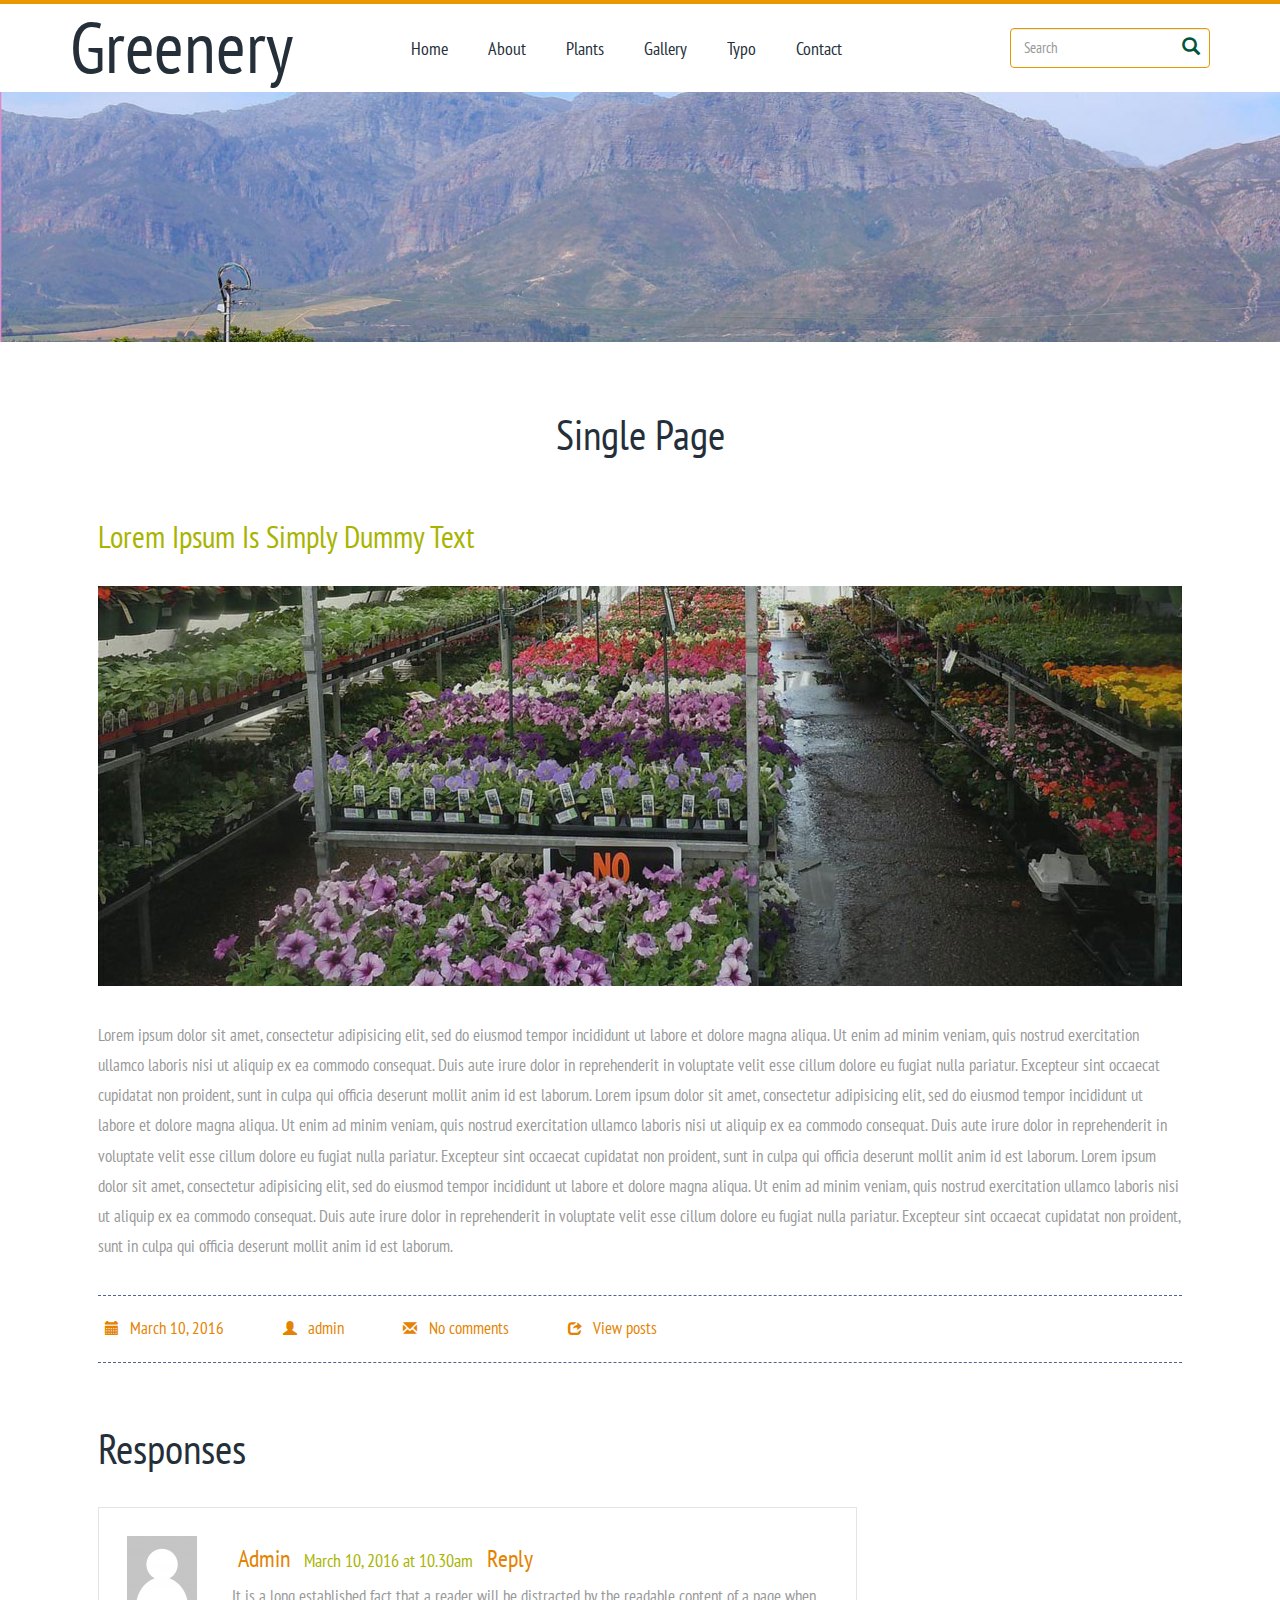
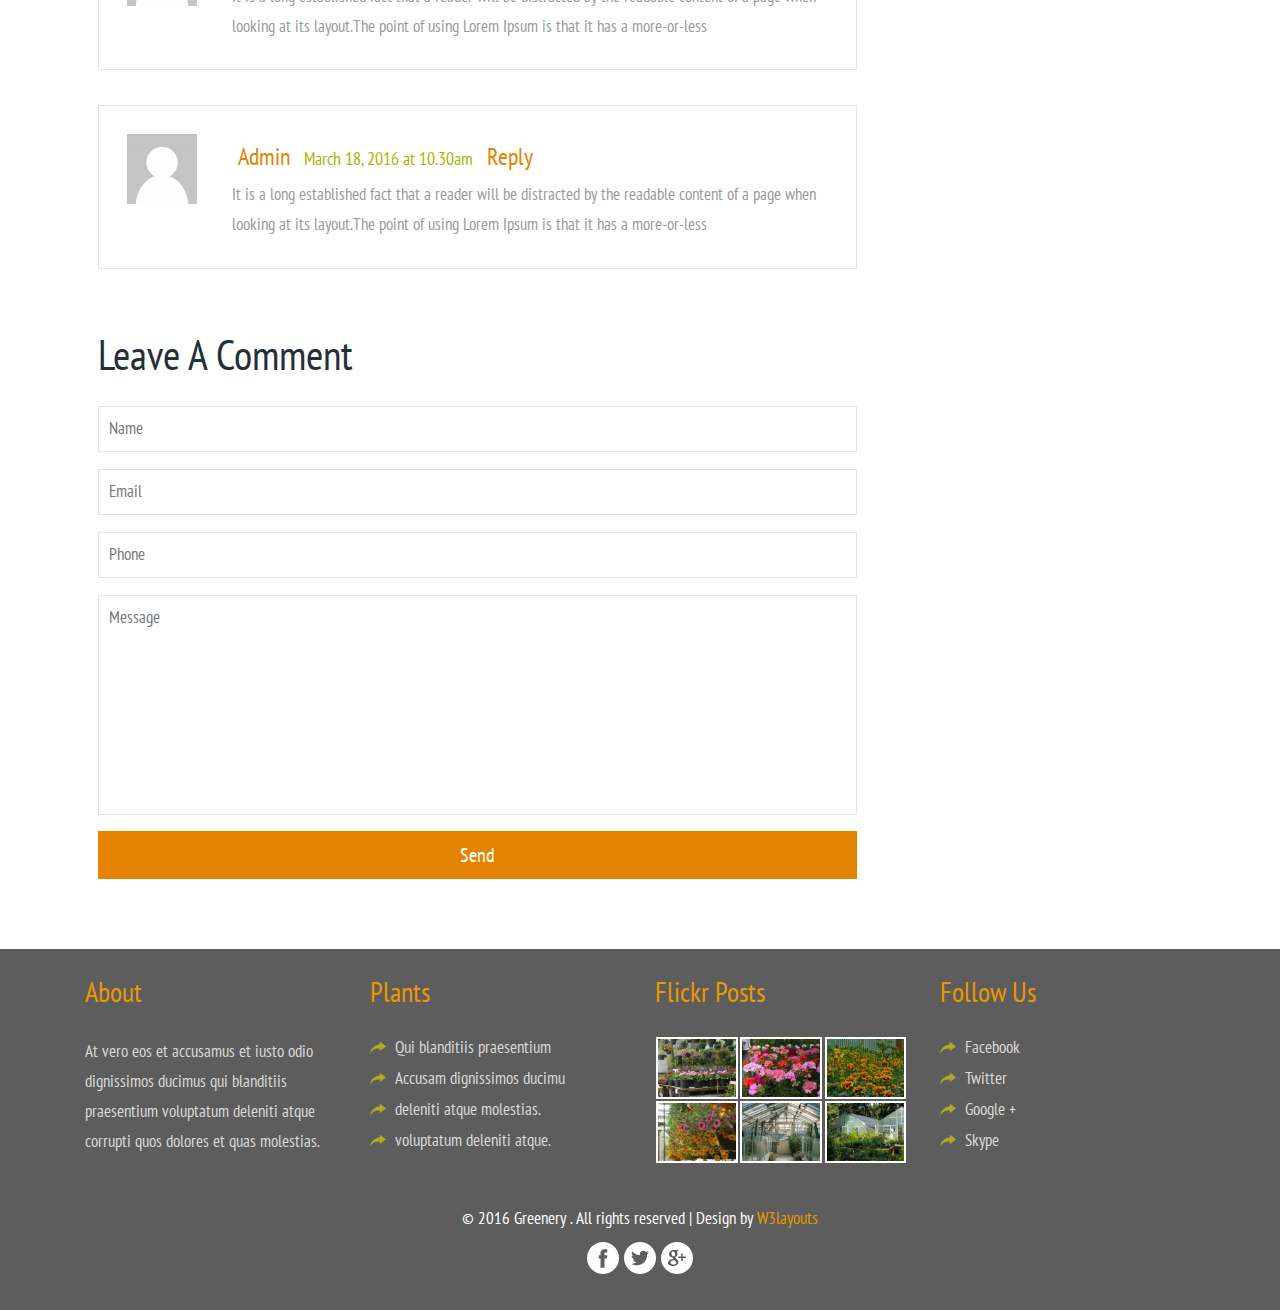
<file: singlepage.html>
<!--
Author: W3layouts
Author URL: http://w3layouts.com
License: Creative Commons Attribution 3.0 Unported
License URL: http://creativecommons.org/licenses/by/3.0/
-->
<!DOCTYPE html>
<html>
<head>
<title>Greenery a Agriculture Category Flat Bootstrap Responsive Website Template | Singlepage :: w3layouts</title>
<link href="css/bootstrap.css" type="text/css" rel="stylesheet" media="all">
<link href="css/style.css" type="text/css" rel="stylesheet" media="all">
<link rel="stylesheet" href="css/lightbox.css">
<!-- Custom Theme files -->
<meta name="viewport" content="width=device-width, initial-scale=1">
<meta http-equiv="Content-Type" content="text/html; charset=utf-8" />
<meta name="keywords" content="Greenery Responsive Web template, Bootstrap Web Templates, Flat Web Templates, Android Compatible Web template, 
	Smartphone Compatible Web template, free Webdesigns for Nokia, Samsung, LG, SonyEricsson, Motorola Web design" />
<script type="application/x-javascript"> addEventListener("load", function() { setTimeout(hideURLbar, 0); }, false); function hideURLbar(){ window.scrollTo(0,1); } </script>
<!-- //Custom Theme files -->
<!-- js -->
<script src="js/jquery-1.11.1.min.js"></script> 
   <script src="js/bootstrap.js"></script>
<!-- //js -->
<!-- banner-text Slider starts Here -->
		<script src="js/responsiveslides.min.js"></script>
		 <script>
			// You can also use "$(window).load(function() {"
				$(function () {
				// Slideshow 3
					$("#slider3").responsiveSlides({
					auto: true,
					pager:true,
					nav:true,
					speed: 500,
					namespace: "callbacks",
					before: function () {
					$('.events').append("<li>before event fired.</li>");
					},
					after: function () {
						$('.events').append("<li>after event fired.</li>");
					}
				});	
			});
		</script>
		
</head>
<body>
<!--header-->
	<div class="header">
	</div>
<!--//header-->

<!--navigation-->
		<div class="top-nav">
		<div class="container">
			<nav class="navbar navbar-default">
				<div class="container-fluid">
					<!-- Brand and toggle get grouped for better mobile display -->
						<div class="navbar-header">
							<button type="button" class="navbar-toggle collapsed" data-toggle="collapse" data-target="#bs-example-navbar-collapse-1" aria-expanded="false">
								<span class="sr-only">Toggle navigation</span>
								<span class="icon-bar"></span>
								<span class="icon-bar"></span>
								<span class="icon-bar"></span>
							</button>
							<h1><a class="navbar-brand wow bounceIn animated" data-wow-delay=".5s" style="visibility: visible; -Webkit-animation-delay: .5s;" href="index.html">Greenery</a></h1>
						</div>
						<!-- Collect the nav links, forms, and other content for toggling -->
					<div class="collapse navbar-collapse" id="bs-example-navbar-collapse-1">
						<ul class="nav navbar-nav navbar-left">
							<li><a href="index.html">Home</a></li>
							<li><a href="about.html">About</a></li>
							<li><a href="plants.html">Plants</a></li>
							<li><a href="gallery.html">Gallery</a></li>
							<li><a href="typo.html">Typo</a></li>
							<li><a href="contact.html">Contact</a></li>
						</ul>	
							  <form class="navbar-form navbar-right" action="#" method="post">
								<div class="form-group">
							
									<input type="text" class="form-control" placeholder="Search">
									<button type="submit" class="btn btn-default" aria-label="Left Align">
										<span class="glyphicon glyphicon-search" aria-hidden="true"></span>
									</button>
								
								</div>
							</form>
					</div><!-- /.navbar-collapse -->
				</div><!-- /.container-fluid -->
			</nav>	
			</div>			
		</div>	
<!--navigation-->
<!--banner-->
	<div class="banner-1">
	
	</div>	
<!--//banner-->
<!--single-page-->
<div class="single">
	<div class="container">
		<h2 class="tittle-one">Single Page</h2>
				<div class="single-page-artical">
					<div class="artical-content">
						<h4>Lorem Ipsum is simply dummy text</h4>
						<img class="img-responsive" src="images/7.jpg" alt=" " style="visibility: visible; animation-delay: 0.5s; animation-name: zoomIn;">
						<p>Lorem ipsum dolor sit amet, consectetur adipisicing elit, sed do eiusmod tempor incididunt ut labore et dolore magna aliqua. Ut enim ad minim veniam, quis nostrud exercitation ullamco laboris nisi ut aliquip ex ea commodo consequat. Duis aute irure dolor in reprehenderit in voluptate velit esse cillum dolore eu fugiat nulla pariatur. Excepteur sint occaecat cupidatat non proident, sunt in culpa qui officia deserunt mollit anim id est laborum.
							 Lorem ipsum dolor sit amet, consectetur adipisicing elit, sed do eiusmod tempor incididunt ut labore et dolore magna aliqua. Ut enim ad minim veniam, quis nostrud exercitation ullamco laboris nisi ut aliquip ex ea commodo consequat. Duis aute irure dolor in reprehenderit in voluptate velit esse cillum dolore eu fugiat nulla pariatur. Excepteur sint occaecat cupidatat non proident, sunt in culpa qui officia deserunt mollit anim id est laborum.
							 Lorem ipsum dolor sit amet, consectetur adipisicing elit, sed do eiusmod tempor incididunt ut labore et dolore magna aliqua. Ut enim ad minim veniam, quis nostrud exercitation ullamco laboris nisi ut aliquip ex ea commodo consequat. Duis aute irure dolor in reprehenderit in voluptate velit esse cillum dolore eu fugiat nulla pariatur. Excepteur sint occaecat cupidatat non proident, sunt in culpa qui officia deserunt mollit anim id est laborum.</p>
					</div>
					<div class="artical-links">
						<ul>
							<li><i class="glyphicon glyphicon-calendar" aria-hidden="true"></i><span>March 10, 2016</span></li>
							<li><a href="#"><i class="glyphicon glyphicon-user" aria-hidden="true"></i><span>admin</span></a></li>
							<li><a href="#"><i class="glyphicon glyphicon-envelope" aria-hidden="true"></i><span>No comments</span></a></li>
							<li><a href="#"><i class="glyphicon glyphicon-share" aria-hidden="true"></i><span>View posts</span></a></li>
							
						</ul>
					</div>
					<div class="comment-grid-top">
						<h3>Responses</h3>
						<div class="comments-top-top">
							<div class="top-comment-left">
								<a href="#"><img class="img-responsive" src="images/co.png" alt=""></a>
							</div>
							<div class="top-comment-right">
								<ul>
									<li><span class="left-at"><a href="#">Admin</a></span></li>
									<li><span class="right-at">March 10, 2016 at 10.30am</span></li>
									<li><a class="reply" href="#">Reply</a></li>
								</ul>
							<p>It is a long established fact that a reader will be distracted by the readable content of a page when looking at its layout.The point of using Lorem Ipsum is that it has a more-or-less </p>
							</div>
							<div class="clearfix"> </div>
						</div>
						<div class="comments-top-top top-grid-comment">
							<div class="top-comment-left">
								<a href="#"><img class="img-responsive" src="images/co.png" alt=""></a>
							</div>
							<div class="top-comment-right">
								<ul>
									<li><span class="left-at"><a href="#">Admin</a></span></li>
									<li><span class="right-at">March 18, 2016 at 10.30am</span></li>
									<li><a class="reply" href="#">Reply</a></li>
								</ul>
							<p>It is a long established fact that a reader will be distracted by the readable content of a page when looking at its layout.The point of using Lorem Ipsum is that it has a more-or-less </p>
							</div>
							<div class="clearfix"> </div>
						</div>
					</div>			
					<div class="artical-commentbox">
						<h3>leave a comment</h3>
						<div class="table-form">
							<form>
								<input placeholder="Name" type="text" required="">
								<input placeholder="Email" type="email" required="">	
								<input placeholder="Phone" type="text" required="">									
								<textarea placeholder="Message"></textarea>
								<input type="submit" value="Send">
							</form>
						</div>
					</div>	
				</div>
			</div>
		</div>
	<!--single-page-->
<!--footer-->
<div class="footer">
	<div class="container">
		<div class="footer-main">
		    <div class="col-md-3 ftr-grid">
		    	<h3>About</h3>
		    	<p>At vero eos et accusamus et iusto odio dignissimos ducimus qui blanditiis praesentium voluptatum deleniti atque corrupti quos dolores et quas molestias.</p>
		    </div>
		    <div class="col-md-3 ftr-grid">
		    	<h3>Plants</h3>
		    	<ul>
		    		<li><a href="singlepage.html">Qui blanditiis praesentium</a></li>
		    		<li><a href="singlepage.html">Accusam dignissimos ducimu</a></li>
		    		<li><a href="singlepage.html">deleniti atque  molestias.</a></li>
		    		<li><a href="singlepage.html">voluptatum deleniti atque.</a></li>
		    	</ul>
		    </div>
		    <div class="col-md-3 ftr-grid">
					<h3>Flickr Posts</h3>
					<div class="footer-grd">
					
						<a href="singlepage.html">
						
							<img src="images/fl1.jpg" class="img-responsive" alt=" ">
						</a>
					</div>
					<div class="footer-grd">
						<a href="singlepage.html">
							<img src="images/fl2.jpg" class="img-responsive" alt=" ">
						</a>
					</div>
					<div class="footer-grd">
						<a href="singlepage.html">
							<img src="images/fl3.jpg" class="img-responsive" alt=" ">
						</a>
					</div>
					<div class="clearfix"> </div>
					<div class="footer-grd">
						<a href="singlepage.html">
							<img src="images/fl4.jpg" class="img-responsive" alt=" ">
						</a>
					</div>
					<div class="footer-grd">
						<a href="singlepage.html">
							<img src="images/fl5.jpg" class="img-responsive" alt=" ">
						</a>
					</div>
					<div class="footer-grd">
						<a href="singlepage.html">
							<img src="images/fl6.jpg" class="img-responsive" alt=" ">
						</a>
					</div>
					<div class="clearfix"> </div>
				</div>
		    <div class="col-md-3 ftr-grid">
		    	<h3>Follow Us</h3>
		    	<ul>
		    		<li><a href="#">Facebook</a></li>
		    		<li><a href="#">Twitter</a></li>
		    		<li><a href="#">Google +</a></li>
		    		<li><a href="#">Skype</a></li>
		    	</ul>
		    </div>
			<div class="clearfix"> </div>
		</div>
		<div class="copy-right">
			   <p>© 2016 Greenery . All rights reserved | Design by  <a href="http://w3layouts.com/" target="_blank">  W3layouts </a></p>
			<div class="copy-rights">
					<ul>
						<li><a href="#"><span class="fa"> </span></a></li>
						<li><a href="#"><span class="tw"> </span></a></li>
						<li><a href="#"><span class="g"> </span></a></li>
					</ul>
					<div class="clearfix"></div>
			 </div>
		  </div>
	</div>
</div>
<!--footer-->
</body>
</html>
</file>
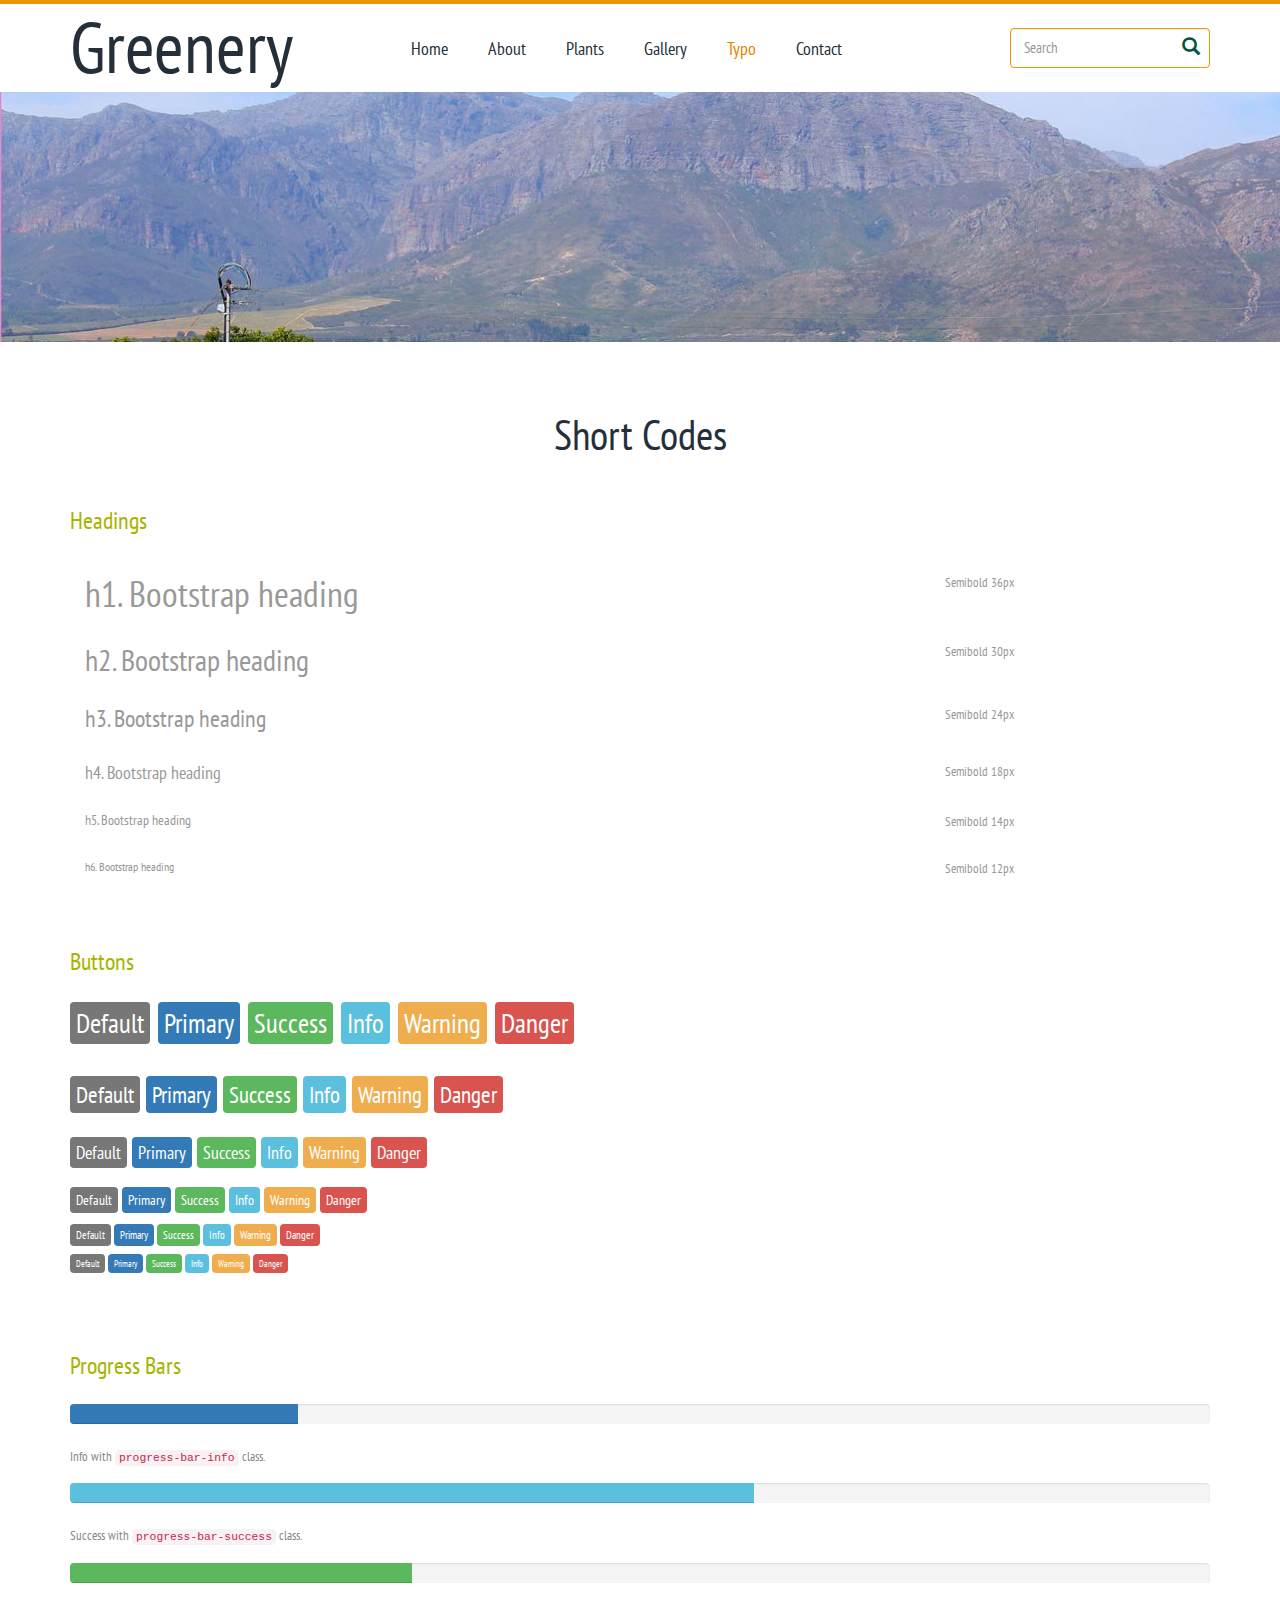
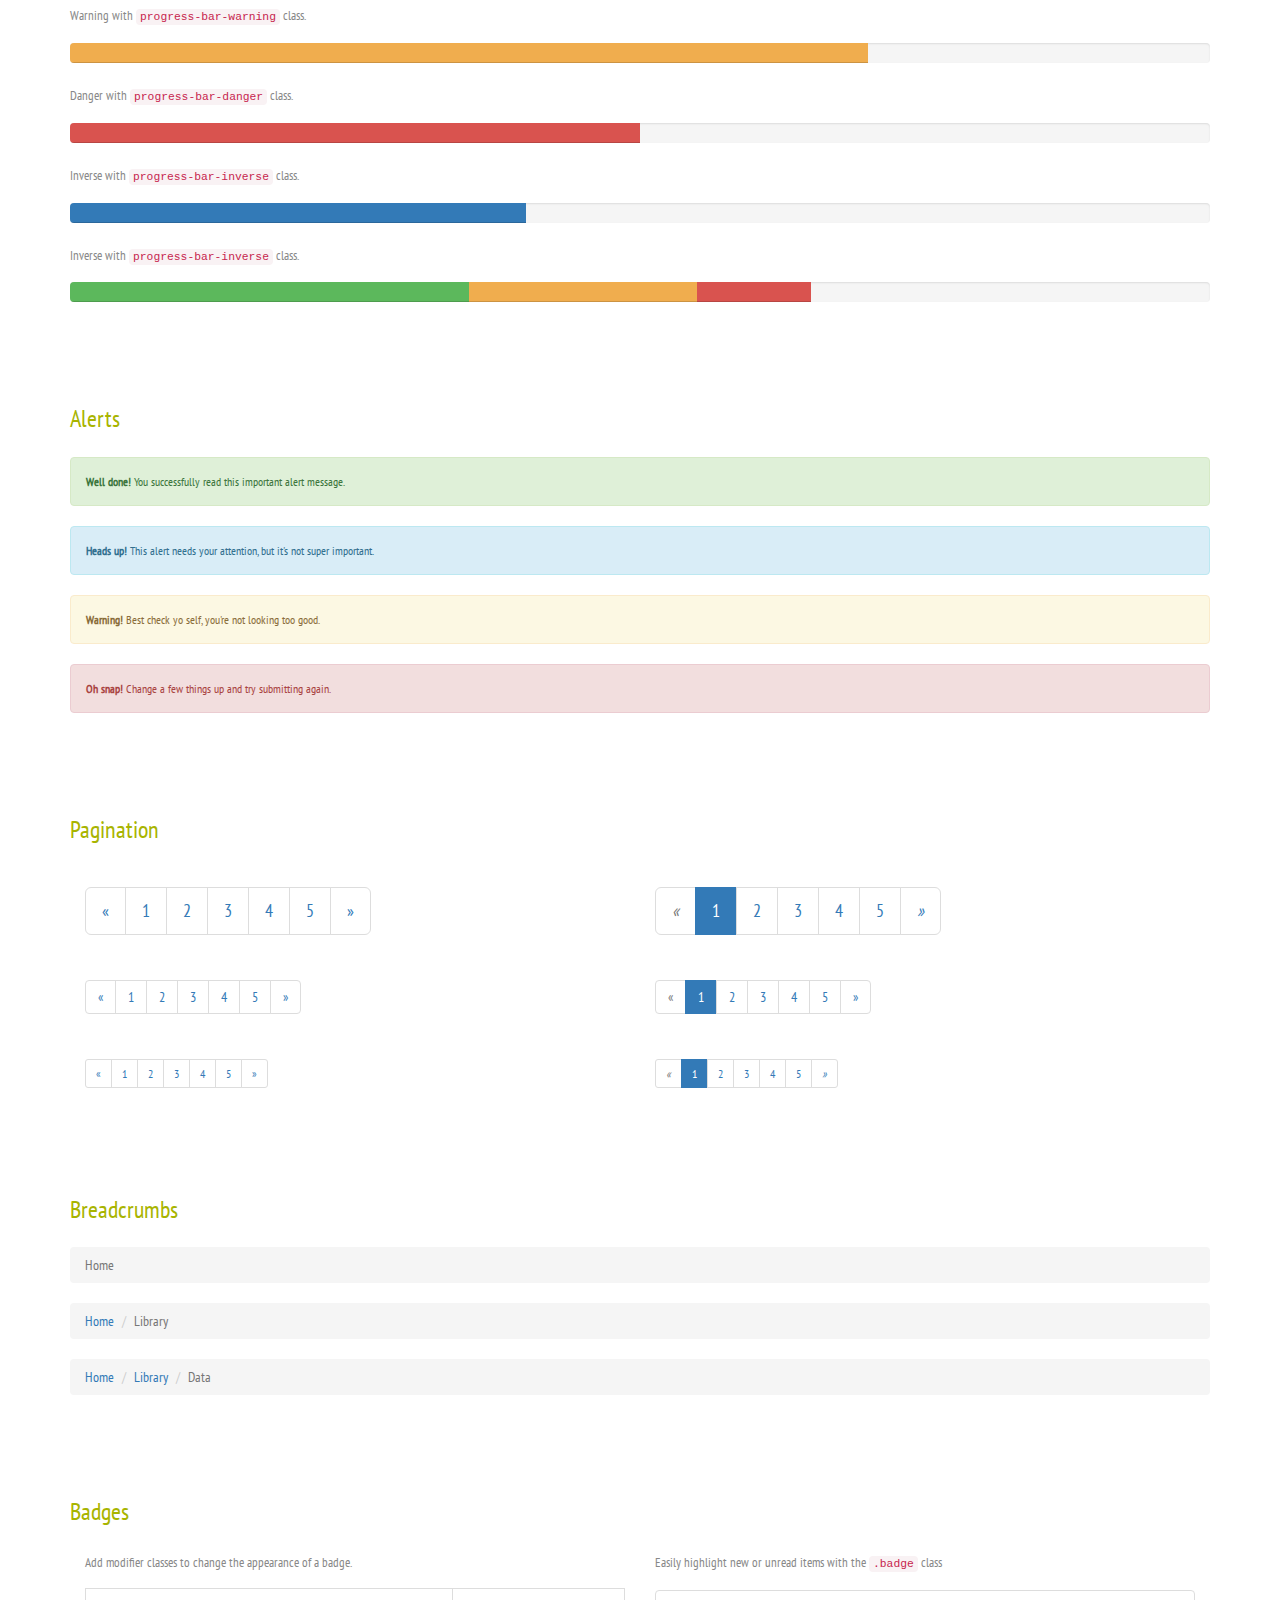
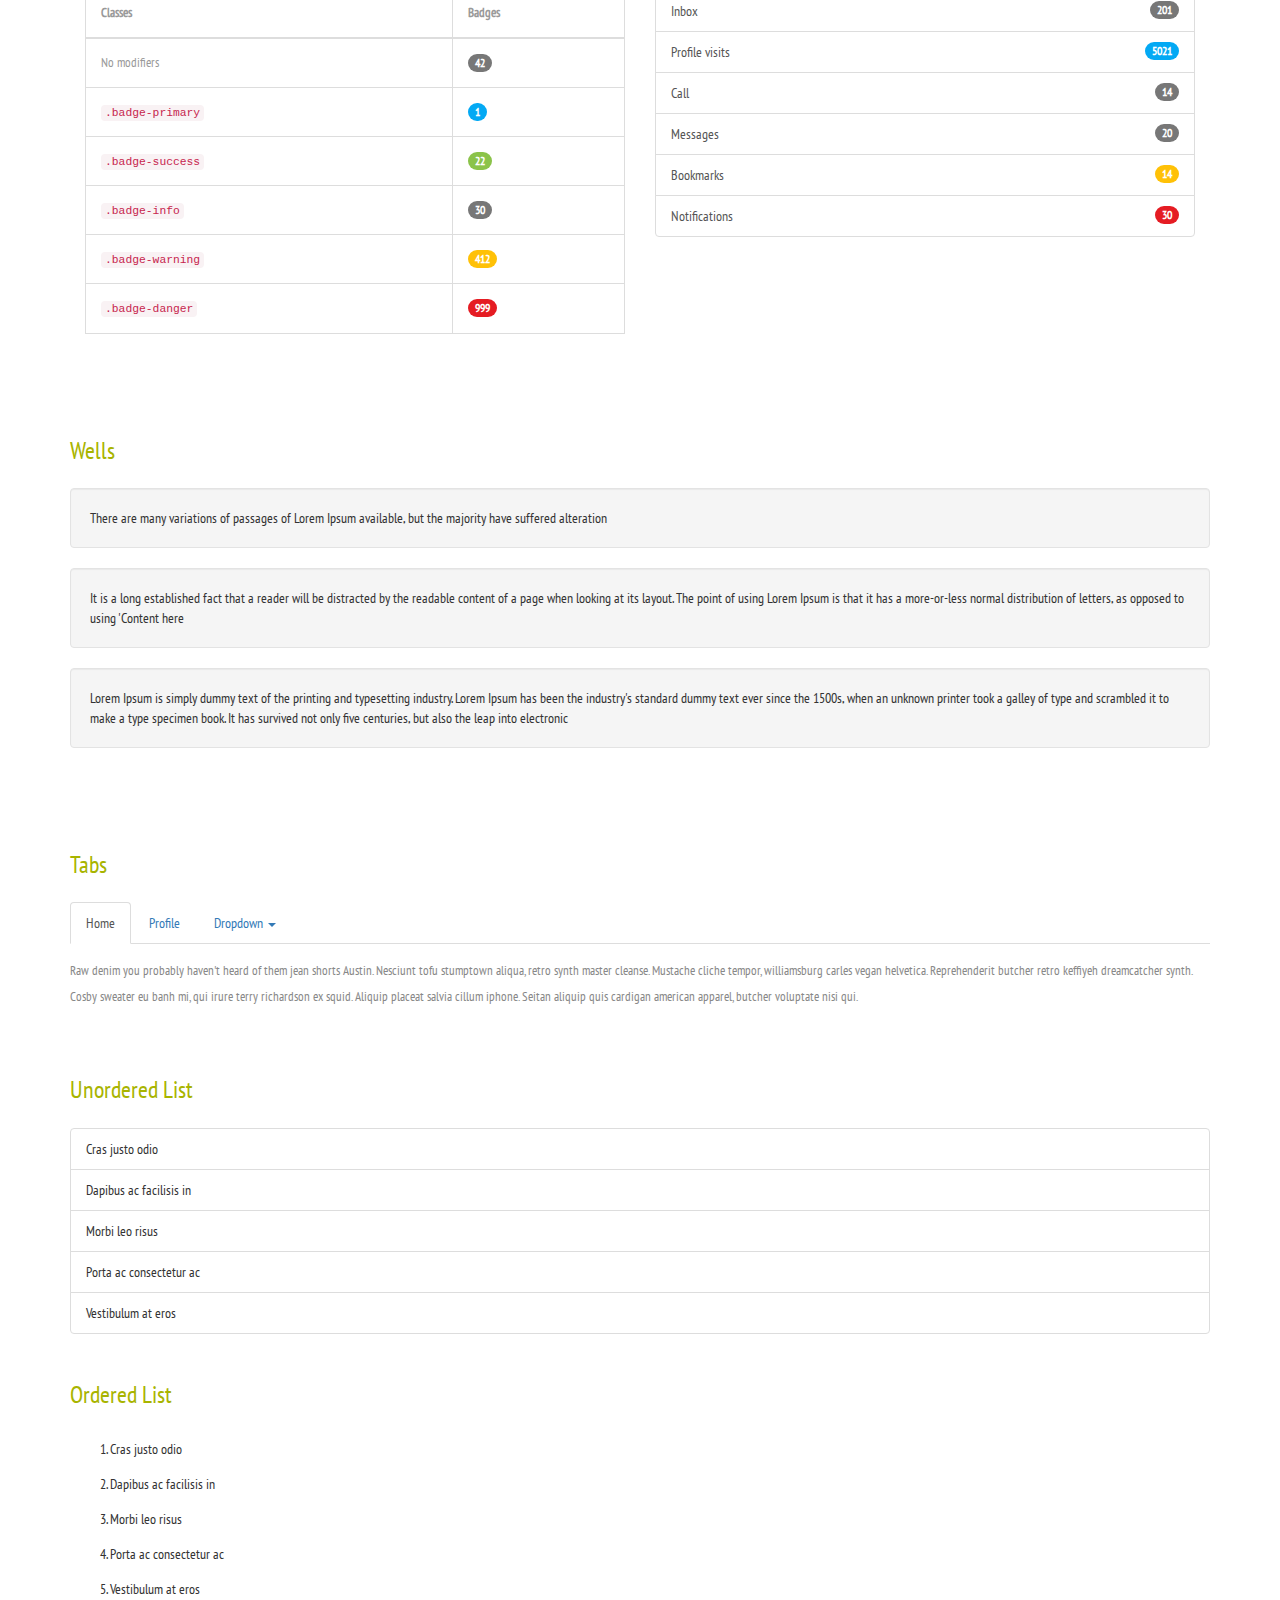
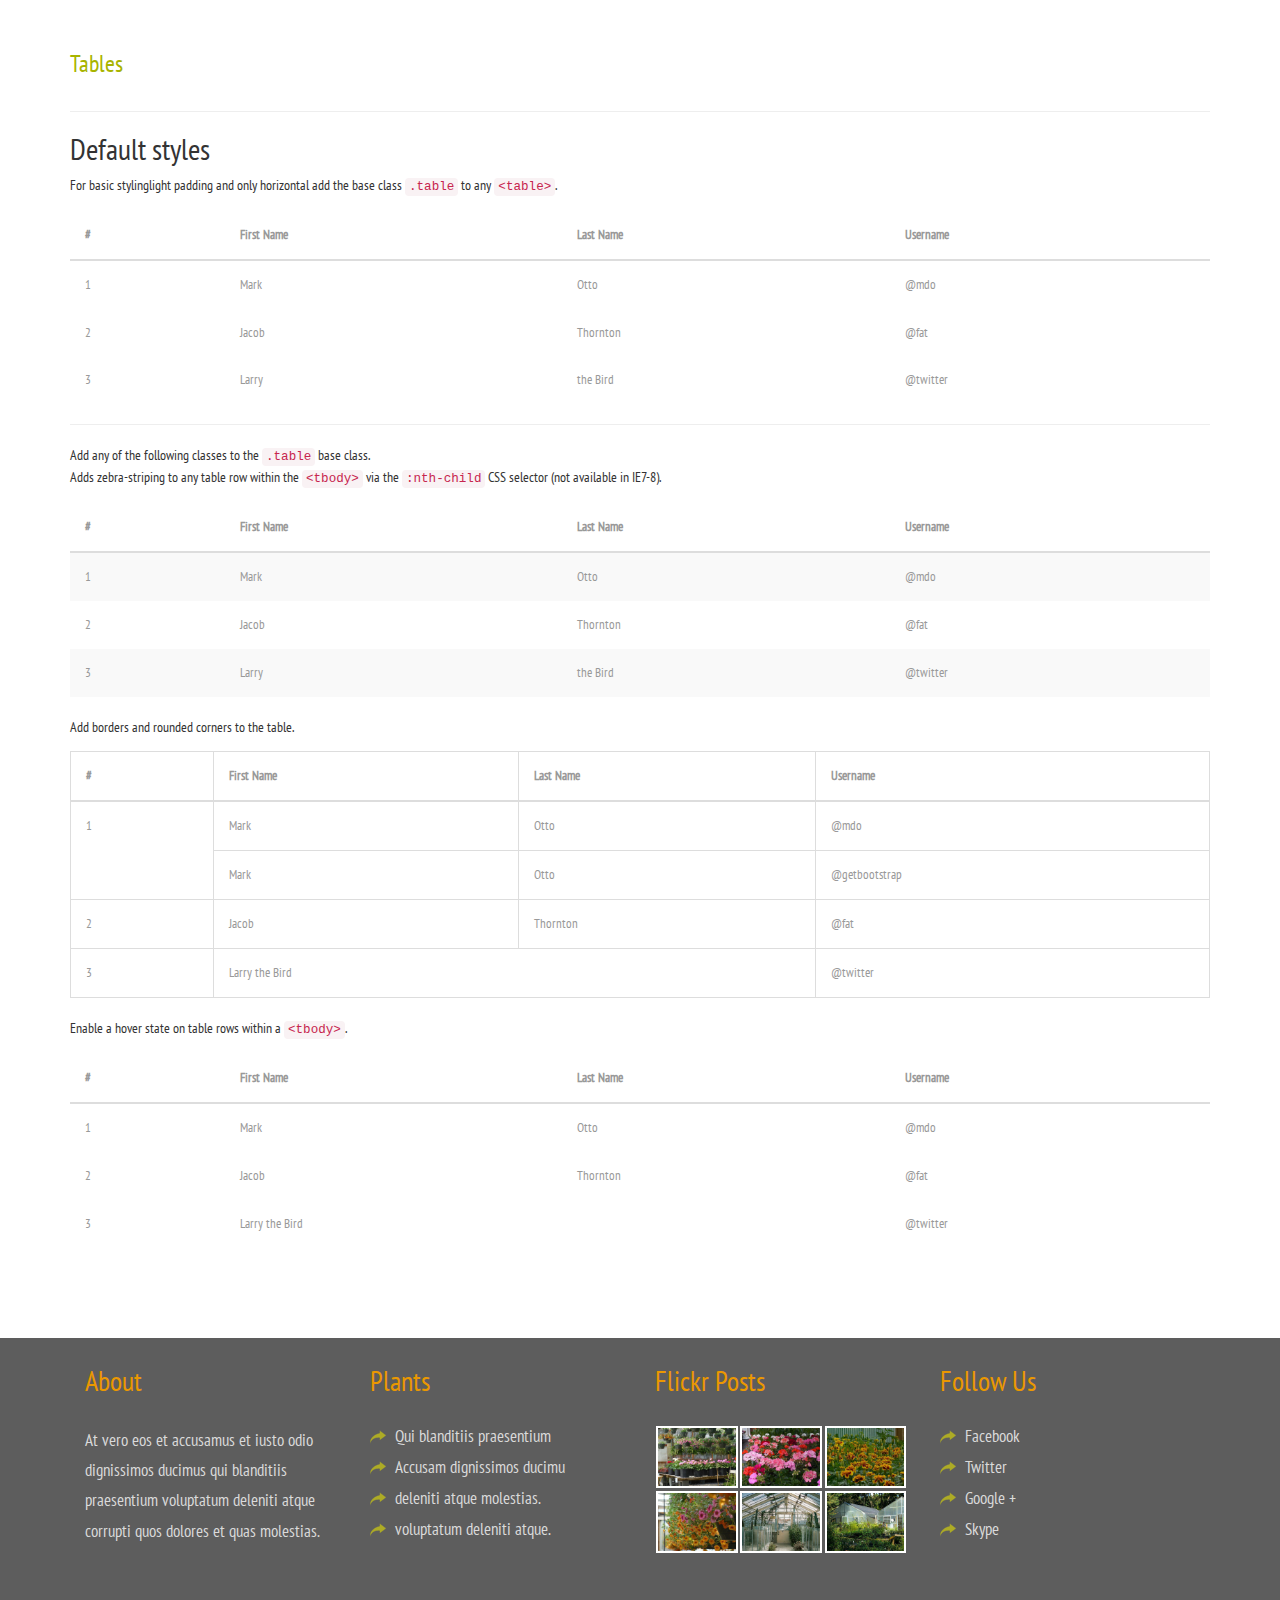
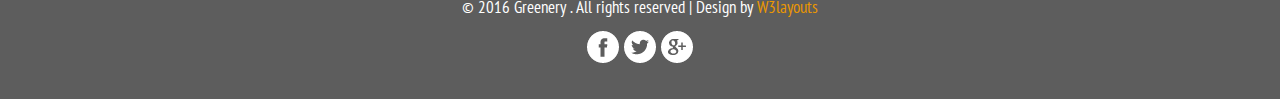
<file: typo.html>
<!--
Author: W3layouts
Author URL: http://w3layouts.com
License: Creative Commons Attribution 3.0 Unported
License URL: http://creativecommons.org/licenses/by/3.0/
-->
<!DOCTYPE html>
<html>
<head>
<title>Greenery a Agriculture Category Flat Bootstrap Responsive Website Template | Typo :: w3layouts</title>
<link href="css/bootstrap.css" type="text/css" rel="stylesheet" media="all">
<link href="css/style.css" type="text/css" rel="stylesheet" media="all">
<link rel="stylesheet" href="css/lightbox.css">
<!-- Custom Theme files -->
<meta name="viewport" content="width=device-width, initial-scale=1">
<meta http-equiv="Content-Type" content="text/html; charset=utf-8" />
<meta name="keywords" content="Greenery Responsive Web template, Bootstrap Web Templates, Flat Web Templates, Android Compatible Web template, 
	Smartphone Compatible Web template, free Webdesigns for Nokia, Samsung, LG, SonyEricsson, Motorola Web design" />
<script type="application/x-javascript"> addEventListener("load", function() { setTimeout(hideURLbar, 0); }, false); function hideURLbar(){ window.scrollTo(0,1); } </script>
<!-- //Custom Theme files -->
<!-- js -->
<script src="js/jquery-1.11.1.min.js"></script> 
   <script src="js/bootstrap.js"></script>
<!-- //js -->
<!-- banner-text Slider starts Here -->
		<script src="js/responsiveslides.min.js"></script>
		 <script>
			// You can also use "$(window).load(function() {"
				$(function () {
				// Slideshow 3
					$("#slider3").responsiveSlides({
					auto: true,
					pager:true,
					nav:true,
					speed: 500,
					namespace: "callbacks",
					before: function () {
					$('.events').append("<li>before event fired.</li>");
					},
					after: function () {
						$('.events').append("<li>after event fired.</li>");
					}
				});	
			});
		</script>
		<!--//End-slider-script -->
</head>
<body>
<!--header-->
	<div class="header">
	</div>
<!--//header-->
<!--navigation-->
		<div class="top-nav">
		<div class="container">
			<nav class="navbar navbar-default">
				<div class="container-fluid">
					<!-- Brand and toggle get grouped for better mobile display -->
						<div class="navbar-header">
							<button type="button" class="navbar-toggle collapsed" data-toggle="collapse" data-target="#bs-example-navbar-collapse-1" aria-expanded="false">
								<span class="sr-only">Toggle navigation</span>
								<span class="icon-bar"></span>
								<span class="icon-bar"></span>
								<span class="icon-bar"></span>
							</button>
							<h1><a class="navbar-brand wow bounceIn animated" data-wow-delay=".5s" style="visibility: visible; -Webkit-animation-delay: .5s;" href="index.html">Greenery</a></h1>
						</div>
						<!-- Collect the nav links, forms, and other content for toggling -->
					<div class="collapse navbar-collapse" id="bs-example-navbar-collapse-1">
						<ul class="nav navbar-nav navbar-left">
							<li><a href="index.html">Home</a></li>
							<li><a href="about.html">About</a></li>
							<li><a href="plants.html">Plants</a></li>
							<li><a href="gallery.html">Gallery</a></li>
							<li class="active"><a href="typo.html">Typo</a></li>
							<li><a href="contact.html">Contact</a></li>
						</ul>	
							  <form class="navbar-form navbar-right" action="#" method="post">
								<div class="form-group">
							
									<input type="text" class="form-control" placeholder="Search">
									<button type="submit" class="btn btn-default" aria-label="Left Align">
										<span class="glyphicon glyphicon-search" aria-hidden="true"></span>
									</button>
								
								</div>
							</form>
					</div><!-- /.navbar-collapse -->
				</div><!-- /.container-fluid -->
			</nav>	
			</div>			
		</div>	
<!--navigation-->
<!--banner-->
	<div class="banner-1">
		
	</div>	
<!--//banner-->
<div class="typo">
		<div class="container">
			<h3 class="title">Short Codes</h3>
			<div class="grid_3 grid_4">
				<h3 class="hdg">Headings</h3>
				<div class="bs-example">
					<table class="table">
						<tbody>
							<tr>
								<td><h1 id="h1.-bootstrap-heading">h1. Bootstrap heading<a class="anchorjs-link" href="#h1.-bootstrap-heading"><span class="anchorjs-icon"></span></a></h1></td>
								<td class="type-info">Semibold 36px</td>
							</tr>
							<tr>
								<td><h2 id="h2.-bootstrap-heading">h2. Bootstrap heading<a class="anchorjs-link" href="#h2.-bootstrap-heading"><span class="anchorjs-icon"></span></a></h2></td>
								<td class="type-info">Semibold 30px</td>
							</tr>
							<tr>
								<td><h3 id="h3.-bootstrap-heading">h3. Bootstrap heading<a class="anchorjs-link" href="#h3.-bootstrap-heading"><span class="anchorjs-icon"></span></a></h3></td>
								<td class="type-info">Semibold 24px</td>
							</tr>
							<tr>
								<td><h4 id="h4.-bootstrap-heading">h4. Bootstrap heading<a class="anchorjs-link" href="#h4.-bootstrap-heading"><span class="anchorjs-icon"></span></a></h4></td>
								<td class="type-info">Semibold 18px</td>
							</tr>
							<tr>
								<td><h5 id="h5.-bootstrap-heading">h5. Bootstrap heading<a class="anchorjs-link" href="#h5.-bootstrap-heading"><span class="anchorjs-icon"></span></a></h5></td>
								<td class="type-info">Semibold 14px</td>
							</tr>
							<tr>
								<td><h6>h6. Bootstrap heading</h6></td>
								<td class="type-info">Semibold 12px</td>
							</tr>
						</tbody>
					</table>
				</div>
			</div>
			<div class="grid_3 grid_5">
				<h3>Buttons</h3>
				<h1>
					<a href="#"><span class="label label-default">Default</span></a>
					<a href="#"><span class="label label-primary">Primary</span></a>
					<a href="#"><span class="label label-success">Success</span></a>
					<a href="#"><span class="label label-info">Info</span></a>
					<a href="#"><span class="label label-warning">Warning</span></a>
					<a href="#"><span class="label label-danger">Danger</span></a>
				</h1>
				<h2>
					<a href="#"><span class="label label-default">Default</span></a>
					<a href="#"><span class="label label-primary">Primary</span></a>
					<a href="#"><span class="label label-success">Success</span></a>
					<a href="#"><span class="label label-info">Info</span></a>
					<a href="#"><span class="label label-warning">Warning</span></a>
					<a href="#"><span class="label label-danger">Danger</span></a>
				</h2>
				<h3>
					<a href="#"><span class="label label-default">Default</span></a>
					<a href="#"><span class="label label-primary">Primary</span></a>
					<a href="#"><span class="label label-success">Success</span></a>
					<a href="#"><span class="label label-info">Info</span></a>
					<a href="#"><span class="label label-warning">Warning</span></a>
					<a href="#"><span class="label label-danger">Danger</span></a>
				</h3>
				<h4>
					<a href="#"><span class="label label-default">Default</span></a>
					<a href="#"><span class="label label-primary">Primary</span></a>
					<a href="#"><span class="label label-success">Success</span></a>
					<a href="#"><span class="label label-info">Info</span></a>
					<a href="#"><span class="label label-warning">Warning</span></a>
					<a href="#"><span class="label label-danger">Danger</span></a>
				</h4>
				<h5>
					<a href="#"><span class="label label-default">Default</span></a>
					<a href="#"><span class="label label-primary">Primary</span></a>
					<a href="#"><span class="label label-success">Success</span></a>
					<a href="#"><span class="label label-info">Info</span></a>
					<a href="#"><span class="label label-warning">Warning</span></a>
					<a href="#"><span class="label label-danger">Danger</span></a>
				</h5>
				<h6>
					<a href="#"><span class="label label-default">Default</span></a>
					<a href="#"><span class="label label-primary">Primary</span></a>
					<a href="#"><span class="label label-success">Success</span></a>
					<a href="#"><span class="label label-info">Info</span></a>
					<a href="#"><span class="label label-warning">Warning</span></a>
					<a href="#"><span class="label label-danger">Danger</span></a>
				</h6>
			</div>			   
			<div class="grid_3 grid_5">
				<h3>Progress Bars</h3>
				<div class="tab-content">
					<div class="tab-pane active" id="domprogress">
						<div class="progress">    
							<div class="progress-bar progress-bar-primary" style="width: 20%"></div>
						</div>
						<p>Info with <code>progress-bar-info</code> class.</p>
						<div class="progress">    
							<div class="progress-bar progress-bar-info" style="width: 60%"></div>
						</div>
						<p>Success with <code>progress-bar-success</code> class.</p>
						<div class="progress">
							<div class="progress-bar progress-bar-success" style="width: 30%"></div>
						</div>
						<p>Warning with <code>progress-bar-warning</code> class.</p>
						<div class="progress">
							<div class="progress-bar progress-bar-warning" style="width: 70%"></div>
						</div>
						<p>Danger with <code>progress-bar-danger</code> class.</p>
						<div class="progress">
							<div class="progress-bar progress-bar-danger" style="width: 50%"></div>
						</div>
						<p>Inverse with <code>progress-bar-inverse</code> class.</p>
						<div class="progress">
							<div class="progress-bar progress-bar-inverse" style="width: 40%"></div>
						</div>
						<p>Inverse with <code>progress-bar-inverse</code> class.</p>
						<div class="progress">
							<div class="progress-bar progress-bar-success" style="width: 35%"><span class="sr-only">35% Complete (success)</span></div>
							<div class="progress-bar progress-bar-warning" style="width: 20%"><span class="sr-only">20% Complete (warning)</span></div>
							<div class="progress-bar progress-bar-danger" style="width: 10%"><span class="sr-only">10% Complete (danger)</span></div>
						</div>
					</div>
				</div>
			</div>
			<div class="grid_3 grid_5">
				<h3>Alerts</h3>
				<div class="alert alert-success" role="alert">
					<strong>Well done!</strong> You successfully read this important alert message.
				</div>
				<div class="alert alert-info" role="alert">
					<strong>Heads up!</strong> This alert needs your attention, but it's not super important.
				</div>
				<div class="alert alert-warning" role="alert">
					<strong>Warning!</strong> Best check yo self, you're not looking too good.
				</div>
				<div class="alert alert-danger" role="alert">
					<strong>Oh snap!</strong> Change a few things up and try submitting again.
				</div>
			</div>
			<div class="grid_3 grid_5">
				<h3>Pagination</h3>
				<div class="col-md-6">
					<nav>
						<ul class="pagination pagination-lg">
							<li><a href="#" aria-label="Previous"><span aria-hidden="true">«</span></a></li>
							<li><a href="#">1</a></li>
							<li><a href="#">2</a></li>
							<li><a href="#">3</a></li>
							<li><a href="#">4</a></li>
							<li><a href="#">5</a></li>
							<li><a href="#" aria-label="Next"><span aria-hidden="true">»</span></a></li>
						</ul>
					</nav>
					<nav>
						<ul class="pagination">
							<li><a href="#" aria-label="Previous"><span aria-hidden="true">«</span></a></li>
							<li><a href="#">1</a></li>
							<li><a href="#">2</a></li>
							<li><a href="#">3</a></li>
							<li><a href="#">4</a></li>
							<li><a href="#">5</a></li>
							<li><a href="#" aria-label="Next"><span aria-hidden="true">»</span></a></li>
						</ul>
					</nav>
					<nav>
						<ul class="pagination pagination-sm">
							<li><a href="#" aria-label="Previous"><span aria-hidden="true">«</span></a></li>
							<li><a href="#">1</a></li>
							<li><a href="#">2</a></li>
							<li><a href="#">3</a></li>
							<li><a href="#">4</a></li>
							<li><a href="#">5</a></li>
							<li><a href="#" aria-label="Next"><span aria-hidden="true">»</span></a></li>
						</ul>
					</nav>
				</div>
				<div class="col-md-6">
					<ul class="pagination pagination-lg">
						<li class="disabled"><a href="#"><i class="fa fa-angle-left">«</i></a></li>
						<li class="active"><a href="#">1</a></li>
						<li><a href="#">2</a></li>
						<li><a href="#">3</a></li>
						<li><a href="#">4</a></li>
						<li><a href="#">5</a></li>
						<li><a href="#"><i class="fa fa-angle-right">»</i></a></li>
					</ul>
					<nav>
						<ul class="pagination">
							<li class="disabled"><a href="#" aria-label="Previous"><span aria-hidden="true">«</span></a></li>
							<li class="active"><a href="#">1 <span class="sr-only">(current)</span></a></li>
							<li><a href="#">2</a></li>
							<li><a href="#">3</a></li>
							<li><a href="#">4</a></li>
							<li><a href="#">5</a></li>
							<li><a href="#" aria-label="Next"><span aria-hidden="true">»</span></a></li>
						</ul>
					</nav>
					<ul class="pagination pagination-sm">
						<li class="disabled"><a href="#"><i class="fa fa-angle-left">«</i></a></li>
						<li class="active"><a href="#">1</a></li>
						<li><a href="#">2</a></li>
						<li><a href="#">3</a></li>
						<li><a href="#">4</a></li>
						<li><a href="#">5</a></li>
						<li><a href="#"><i class="fa fa-angle-right">»</i></a></li>
					</ul>
				</div>
				<div class="clearfix"> </div>
			</div>
			<div class="grid_3 grid_5">
				<h3>Breadcrumbs</h3>
				<ol class="breadcrumb">
					<li class="active">Home</li>
				</ol>
				<ol class="breadcrumb">
					<li><a href="#">Home</a></li>
					<li class="active">Library</li>
				</ol>
				<ol class="breadcrumb">
					<li><a href="#">Home</a></li>
					<li><a href="#">Library</a></li>
					<li class="active">Data</li>
				</ol>
			</div>
			<div class="grid_3 grid_5">
				<h3>Badges</h3>
				<div class="col-md-6">
					<p>Add modifier classes to change the appearance of a badge.</p>
					<table class="table table-bordered">
						<thead>
							<tr>
								<th>Classes</th>
								<th>Badges</th>
							</tr>
						</thead>
						<tbody>
							<tr>
								<td>No modifiers</td>
								<td><span class="badge">42</span></td>
							</tr>
							<tr>
								<td><code>.badge-primary</code></td>
								<td><span class="badge badge-primary">1</span></td>
							</tr>
							<tr>
								<td><code>.badge-success</code></td>
								<td><span class="badge badge-success">22</span></td>
							</tr>
							<tr>
								<td><code>.badge-info</code></td>
								<td><span class="badge badge-info">30</span></td>
							</tr>
							<tr>
								<td><code>.badge-warning</code></td>
								<td><span class="badge badge-warning">412</span></td>
							</tr>
							<tr>
								<td><code>.badge-danger</code></td>
								<td><span class="badge badge-danger">999</span></td>
							</tr>
						</tbody>
					</table>                    
				</div>
				<div class="col-md-6">
					<p>Easily highlight new or unread items with the <code>.badge</code> class</p>
					<div class="list-group list-group-alternate"> 
						<a href="#" class="list-group-item"><span class="badge">201</span> <i class="ti ti-email"></i> Inbox </a> 
						<a href="#" class="list-group-item"><span class="badge badge-primary">5021</span> <i class="ti ti-eye"></i> Profile visits </a> 
						<a href="#" class="list-group-item"><span class="badge">14</span> <i class="ti ti-headphone-alt"></i> Call </a> 
						<a href="#" class="list-group-item"><span class="badge">20</span> <i class="ti ti-comments"></i> Messages </a> 
						<a href="#" class="list-group-item"><span class="badge badge-warning">14</span> <i class="ti ti-bookmark"></i> Bookmarks </a> 
						<a href="#" class="list-group-item"><span class="badge badge-danger">30</span> <i class="ti ti-bell"></i> Notifications </a> 
					</div>
				</div>
			   <div class="clearfix"> </div>
			</div>	 
			<div class="grid_3 grid_5">
				<h3>Wells</h3>
				<div class="well">
					There are many variations of passages of Lorem Ipsum available, but the majority have suffered alteration
				</div>
				<div class="well">
					It is a long established fact that a reader will be distracted by the readable content of a page when looking at its layout. The point of using Lorem Ipsum is that it has a more-or-less normal distribution of letters, as opposed to using 'Content here
				</div>
				<div class="well">
						Lorem Ipsum is simply dummy text of the printing and typesetting industry. Lorem Ipsum has been the industry's standard dummy text ever since the 1500s, when an unknown printer took a galley of type and scrambled it to make a type specimen book. It has survived not only five centuries, but also the leap into electronic
				</div>
			</div>
			<div class="grid_3 grid_5">
				<h3 class="bars">Tabs</h3>
				<div class="bs-example bs-example-tabs" role="tabpanel" data-example-id="togglable-tabs">
					<ul id="myTab" class="nav nav-tabs" role="tablist">
						<li role="presentation" class="active"><a href="#home" id="home-tab" role="tab" data-toggle="tab" aria-controls="home" aria-expanded="true">Home</a></li>
						<li role="presentation"><a href="#profile" role="tab" id="profile-tab" data-toggle="tab" aria-controls="profile">Profile</a></li>
						<li role="presentation" class="dropdown">
							<a href="#" id="myTabDrop1" class="dropdown-toggle" data-toggle="dropdown" aria-controls="myTabDrop1-contents">Dropdown <span class="caret"></span></a>
							<ul class="dropdown-menu" role="menu" aria-labelledby="myTabDrop1" id="myTabDrop1-contents">
								<li><a href="#dropdown1" tabindex="-1" role="tab" id="dropdown1-tab" data-toggle="tab" aria-controls="dropdown1">@fat</a></li>
								<li><a href="#dropdown2" tabindex="-1" role="tab" id="dropdown2-tab" data-toggle="tab" aria-controls="dropdown2">@mdo</a></li>
							</ul>
						</li>
					</ul>
					<div id="myTabContent" class="tab-content">
						<div role="tabpanel" class="tab-pane fade in active" id="home" aria-labelledby="home-tab">
							<p>Raw denim you probably haven't heard of them jean shorts Austin. Nesciunt tofu stumptown aliqua, retro synth master cleanse. Mustache cliche tempor, williamsburg carles vegan helvetica. Reprehenderit butcher retro keffiyeh dreamcatcher synth. Cosby sweater eu banh mi, qui irure terry richardson ex squid. Aliquip placeat salvia cillum iphone. Seitan aliquip quis cardigan american apparel, butcher voluptate nisi qui.</p>
						</div>
						<div role="tabpanel" class="tab-pane fade" id="profile" aria-labelledby="profile-tab">
							<p>Food truck fixie locavore, accusamus mcsweeney's marfa nulla single-origin coffee squid. Exercitation +1 labore velit, blog sartorial PBR leggings next level wes anderson artisan four loko farm-to-table craft beer twee. Qui photo booth letterpress, commodo enim craft beer mlkshk aliquip jean shorts ullamco ad vinyl cillum PBR. Homo nostrud organic, assumenda labore aesthetic magna delectus mollit. Keytar helvetica VHS salvia yr, vero magna velit sapiente labore stumptown. Vegan fanny pack odio cillum wes anderson 8-bit, sustainable jean shorts beard ut DIY ethical culpa terry richardson biodiesel. Art party scenester stumptown, tumblr butcher vero sint qui sapiente accusamus tattooed echo park.</p>
						</div>
						<div role="tabpanel" class="tab-pane fade" id="dropdown1" aria-labelledby="dropdown1-tab">
							<p>Etsy mixtape wayfarers, ethical wes anderson tofu before they sold out mcsweeney's organic lomo retro fanny pack lo-fi farm-to-table readymade. Messenger bag gentrify pitchfork tattooed craft beer, iphone skateboard locavore carles etsy salvia banksy hoodie helvetica. DIY synth PBR banksy irony. Leggings gentrify squid 8-bit cred pitchfork. Williamsburg banh mi whatever gluten-free, carles pitchfork biodiesel fixie etsy retro mlkshk vice blog. Scenester cred you probably haven't heard of them, vinyl craft beer blog stumptown. Pitchfork sustainable tofu synth chambray yr.</p>
						</div>
						<div role="tabpanel" class="tab-pane fade" id="dropdown2" aria-labelledby="dropdown2-tab">
							<p>Trust fund seitan letterpress, keytar raw denim keffiyeh etsy art party before they sold out master cleanse gluten-free squid scenester freegan cosby sweater. Fanny pack portland seitan DIY, art party locavore wolf cliche high life echo park Austin. Cred vinyl keffiyeh DIY salvia PBR, banh mi before they sold out farm-to-table VHS viral locavore cosby sweater. Lomo wolf viral, mustache readymade thundercats keffiyeh craft beer marfa ethical. Wolf salvia freegan, sartorial keffiyeh echo park vegan.</p>
						</div>
					</div>
				</div>
			</div>
			<h3 class="bars">Unordered List</h3>
			<ul class="list-group">
			  <li class="list-group-item">Cras justo odio</li>
			  <li class="list-group-item">Dapibus ac facilisis in</li>
			  <li class="list-group-item">Morbi leo risus</li>
			  <li class="list-group-item">Porta ac consectetur ac</li>
			  <li class="list-group-item">Vestibulum at eros</li>
			</ul>
			<h3 class="bars">Ordered List</h3>
			<ol>
				<li class="list-group-item1">Cras justo odio</li>
				<li class="list-group-item1">Dapibus ac facilisis in</li>
				<li class="list-group-item1">Morbi leo risus</li>
				<li class="list-group-item1">Porta ac consectetur ac</li>
				<li class="list-group-item1">Vestibulum at eros</li>
			</ol>
			<div class="page-header">
				<h3 class="bars">Tables</h3>
			</div>
			<h2 class="typoh2">Default styles</h2>
			<p>For basic stylinglight padding and only horizontal add the base class <code>.table</code> to any <code>&lt;table&gt;</code>.</p>
			<div class="bs-docs-example">
				<table class="table">
					<thead>
						<tr>
							<th>#</th>
							<th>First Name</th>
							<th>Last Name</th>
							<th>Username</th>
						</tr>
					</thead>
					<tbody>
						<tr>
							<td>1</td>
							<td>Mark</td>
							<td>Otto</td>
							<td>@mdo</td>
						</tr>
						<tr>
							<td>2</td>
							<td>Jacob</td>
							<td>Thornton</td>
							<td>@fat</td>
						</tr>
						<tr>
							<td>3</td>
							<td>Larry</td>
							<td>the Bird</td>
							<td>@twitter</td>
						</tr>
					</tbody>
				</table>
			</div>
			<hr class="bs-docs-separator">
			<p>Add any of the following classes to the <code>.table</code> base class.</p>
			<p>Adds zebra-striping to any table row within the <code>&lt;tbody&gt;</code> via the <code>:nth-child</code> CSS selector (not available in IE7-8).</p>
			<div class="bs-docs-example">
				<table class="table table-striped">
					<thead>
						<tr>
							<th>#</th>
							<th>First Name</th>
							<th>Last Name</th>
							<th>Username</th>
						</tr>
					</thead>
					<tbody>
						<tr>
							<td>1</td>
							<td>Mark</td>
							<td>Otto</td>
							<td>@mdo</td>
						</tr>
						<tr>
							<td>2</td>
							<td>Jacob</td>
							<td>Thornton</td>
							<td>@fat</td>
						</tr>
						<tr>
							<td>3</td>
							<td>Larry</td>
							<td>the Bird</td>
							<td>@twitter</td>
						</tr>
					</tbody>
				</table>
			</div>
			<p>Add borders and rounded corners to the table.</p>
			<div class="bs-docs-example">
				<table class="table table-bordered">
					<thead>
						<tr>
							<th>#</th>
							<th>First Name</th>
							<th>Last Name</th>
							<th>Username</th>
						</tr>
					</thead>
					<tbody>
						<tr>
							<td rowspan="2">1</td>
							<td>Mark</td>
							<td>Otto</td>
							<td>@mdo</td>
						</tr>
						<tr>
							<td>Mark</td>
							<td>Otto</td>
							<td>@getbootstrap</td>
						</tr>
						<tr>
							<td>2</td>
							<td>Jacob</td>
							<td>Thornton</td>
							<td>@fat</td>
						</tr>
						<tr>
							<td>3</td>
							<td colspan="2">Larry the Bird</td>
							<td>@twitter</td>
						</tr>
					</tbody>
				</table>
			</div>
			<p>Enable a hover state on table rows within a <code>&lt;tbody&gt;</code>.</p>
			<div class="bs-docs-example">
				<table class="table table-hover">
					<thead>
						<tr>
						  <th>#</th>
						  <th>First Name</th>
						  <th>Last Name</th>
						  <th>Username</th>
						</tr>
					</thead>
					<tbody>
						<tr>
						  <td>1</td>
						  <td>Mark</td>
						  <td>Otto</td>
						  <td>@mdo</td>
						</tr>
						<tr>
						  <td>2</td>
						  <td>Jacob</td>
						  <td>Thornton</td>
						  <td>@fat</td>
						</tr>
						<tr>
						  <td>3</td>
						  <td colspan="2">Larry the Bird</td>
						  <td>@twitter</td>
						</tr>
					</tbody>
				</table>
			</div>
		</div>
	</div>
<!--footer-->
<div class="footer">
	<div class="container">
		<div class="footer-main">
		    <div class="col-md-3 ftr-grid">
		    	<h3>About</h3>
		    	<p>At vero eos et accusamus et iusto odio dignissimos ducimus qui blanditiis praesentium voluptatum deleniti atque corrupti quos dolores et quas molestias.</p>
		    </div>
		    <div class="col-md-3 ftr-grid">
		    	<h3>Plants</h3>
		    	<ul>
		    		<li><a href="singlepage.html">Qui blanditiis praesentium</a></li>
		    		<li><a href="singlepage.html">Accusam dignissimos ducimu</a></li>
		    		<li><a href="singlepage.html">deleniti atque  molestias.</a></li>
		    		<li><a href="singlepage.html">voluptatum deleniti atque.</a></li>
		    	</ul>
		    </div>
		    <div class="col-md-3 ftr-grid">
					<h3>Flickr Posts</h3>
					<div class="footer-grd">
					
						<a href="singlepage.html">
						
							<img src="images/fl1.jpg" class="img-responsive" alt=" ">
						</a>
					</div>
					<div class="footer-grd">
						<a href="singlepage.html">
							<img src="images/fl2.jpg" class="img-responsive" alt=" ">
						</a>
					</div>
					<div class="footer-grd">
						<a href="singlepage.html">
							<img src="images/fl3.jpg" class="img-responsive" alt=" ">
						</a>
					</div>
					<div class="clearfix"> </div>
					<div class="footer-grd">
						<a href="singlepage.html">
							<img src="images/fl4.jpg" class="img-responsive" alt=" ">
						</a>
					</div>
					<div class="footer-grd">
						<a href="singlepage.html">
							<img src="images/fl5.jpg" class="img-responsive" alt=" ">
						</a>
					</div>
					<div class="footer-grd">
						<a href="singlepage.html">
							<img src="images/fl6.jpg" class="img-responsive" alt=" ">
						</a>
					</div>
					<div class="clearfix"> </div>
				</div>
		    <div class="col-md-3 ftr-grid">
		    	<h3>Follow Us</h3>
		    	<ul>
		    		<li><a href="#">Facebook</a></li>
		    		<li><a href="#">Twitter</a></li>
		    		<li><a href="#">Google +</a></li>
		    		<li><a href="#">Skype</a></li>
		    	</ul>
		    </div>
			<div class="clearfix"> </div>
		</div>
		<div class="copy-right">
			   <p>© 2016 Greenery . All rights reserved | Design by  <a href="http://w3layouts.com/" target="_blank">  W3layouts </a></p>
			<div class="copy-rights">
					<ul>
						<li><a href="#"><span class="fa"> </span></a></li>
						<li><a href="#"><span class="tw"> </span></a></li>
						<li><a href="#"><span class="g"> </span></a></li>
					</ul>
					<div class="clearfix"></div>
			 </div>
		</div>
	</div>
</div>
<!--footer-->
</body>
</html>
</file>
<file: css/style.css>
/*--
Author: W3layouts
Author URL: http://w3layouts.com
License: Creative Commons Attribution 3.0 Unported
License URL: http://creativecommons.org/licenses/by/3.0/
--*/
body{
	margin:0;
	font-family: 'PT_Sans-Narrow-Web-Regular';
}
@font-face {
      font-family: 'PT_Sans-Narrow-Web-Regular';
      src: url(../fonts/PT_Sans-Narrow-Web-Regular.ttf) format('truetype');
}
body a{
	transition: 0.5s all ease;
	-webkit-transition: 0.5s all ease;
	-moz-transition: 0.5s all ease;
	-o-transition: 0.5s all ease;
	-ms-transition: 0.5s all ease;
	text-decoration:none;
}
h1,h2,h3,h4,h5,h6{
	margin:0;			   
}
p{
	margin:0;
}
ul,label{
	margin:0;
	padding:0;
}
body a:hover{
	text-decoration:none;
}
/*--header--*/
.header {
    padding: 2px;
    background-color:#EB9800;
}
.header-info p {
    font-size: 1.3em;
    color: #fff;
	margin-top: 0.3em;
}
.header-info{
    float:right;
}
.container-fluid {
    padding-right: 0px ! important;
    padding-left: 0px ! important;
}
.navbar-default .navbar-collapse, .navbar-default .navbar-form {
    border-color: #ffffff ! important;
    background: #ffffff ! important;
}
/*--search-button--*/
form.navbar-form.navbar-right {
    margin: 0;
    padding: 0;
    margin: 1.72em 0;
}
.form-group {
  position: relative;
}
input.form-control {
    padding: 8px 32px 8px 13px;
    height: inherit;
    font-size: 1.1em;
    border:none;
	outline:none;
	-webkit-appearance: none;
}
.form-control:focus {
    border:none ! important;
    outline:0 ! important;
}
.navbar-form .form-control {
    border: 1px solid #EB9800 ! important; 
}
button.btn.btn-default {
  border: none;
  width: 19px;
  height: 19px;
  position: absolute;
  top: 21%;
  right: 5%;
  padding: 0;
  outline: none;
   box-shadow: none;
}
button.btn.btn-default:focus {
  background-color:inherit !important;
  box-shadow: none !important;
}
span.glyphicon.glyphicon-search {
    font-size: 1.3em;
	color: #01553D;
}
span.glyphicon.glyphicon-search:focus {
    outline: none;
}
button.btn.btn-default:hover {
    background-color: #FFF;
}
/*--//search-button--*/
.navbar-default {
    margin: 0;
    border: none;
}
/*--top-nav--*/
h1 a.navbar-brand {
    font-size: 2em;
    margin: 0 !important;
    display: block;
    height: 0;
    line-height: 0;
    padding: .6em 0;
	color:#B3AFA6;
}
.navbar-default .navbar-brand,.navbar-default .navbar-brand:hover, .navbar-default .navbar-brand:focus{
	color:#242f3a;
}
.navbar-nav > li > a {
    padding: 1.85em 1.1em;
    font-size: 1.3em;
	color:#242f3a ! important;
}
div#bs-example-navbar-collapse-1 {
    padding: 0;
}
.navbar-nav > li > a:hover {
    color: #e48301 !important;
	background-color:#ffffff;
	   
	 
}
.navbar-default .navbar-nav > .active > a, .navbar-default .navbar-nav > .active > a:hover, .navbar-default .navbar-nav > .active > a:focus {
     color: #e48301 !important;
	background-color:#ffffff;
	   
}
/*--//top-nav--*/
.banner{
	background: url(../images/banner-2.jpg) no-repeat 0px 0px;
	background-size: cover;
	min-height:640px;
	position:relative;
	-webkit-background-size: cover;
	-o-background-size: cover;
	-moz-background-size: cover;
	-ms-background-size: cover;
}
.banner-title {
	position: relative;
}
.banner-text {
    width: 41%;
    background-color: rgba(88, 92, 76, 0.72);
    padding: 16.25em 3em;
}
.banner-text h2 {
    font-size: 4em;
    color: #fff;
}
.banner-text p {
    font-size: 1.2em;
    color: #D6E2DF;
    margin: 1em 0;
    letter-spacing: 1px;
}
a.more {
    font-size: 1.1em;
    color: #fff;
    background-color:#eb9800;
    padding: 0.4em 1.5em;
}
a.more:hover{
    background-color:#a8b400;
}
.copy-rights {
    margin-top: 10px;
}
.copy-rights ul li{
  padding: 0em;
  list-style:none;
  display:inline-block;
}
.copy-rights ul li a span.fa {
  background-position: 0px -2px;
}
.copy-rights ul li a span.tw {
  background-position: -41px -3px;
}
.copy-rights ul li a span.g {
  background-position:-86px -4px;
}
.copy-rights ul li span.in {
  background-position: -129px -4px;
}
.copy-rights ul li a  span.pin {
  background-position:-174px -5px;
}
.copy-rights ul li a  span.fa:hover {
  opacity:0.5;
}
.copy-rights ul li a span.tw:hover {
  opacity:0.5;
}
.copy-rights ul li a span.g:hover {
  opacity:0.5;
}
 /*-- w3layouts --*/
.copy-rights ul li a span.in:hover {
  opacity:0.5;
}
.copy-rights ul li a span.pin:hover {
 opacity:0.5;
}
.copy-rights ul li span{
  background:url(../images/ftr-icons.png)no-repeat;
  width:34px;
  height:36px;
  display:block;
}
/*-- Slider Part starts Here --*/

#slider3,#slider4 {
  box-shadow: none;
  -moz-box-shadow: none;
  -webkit-box-shadow: none;
  margin: 0 auto;
}
.rslides_tabs {
  list-style: none;
  padding: 0;
  background: rgba(0,0,0,.25);
  box-shadow: 0 0 1px rgba(255,255,255,.3), inset 0 0 5px rgba(0,0,0,1.0);
  -moz-box-shadow: 0 0 1px rgba(255,255,255,.3), inset 0 0 5px rgba(0,0,0,1.0);
  -webkit-box-shadow: 0 0 1px rgba(255,255,255,.3), inset 0 0 5px rgba(0,0,0,1.0);
  font-size: 18px;
  list-style: none;
  margin: 0 auto 50px;
  max-width: 540px;
  padding: 10px 0;
  text-align: center;
  width: 100%;
}
.rslides_tabs li {
  display: inline;
  float: none;
  margin-right: 1px;
}
.rslides_tabs a {
  width: auto;
  line-height: 20px;
  padding: 9px 20px;
  height: auto;
  background: transparent;
  display: inline;
}
/*-- agileits --*/
.rslides_tabs li:first-child {
  margin-left: 0;
}
.rslides_tabs .rslides_here a {
  background: #EB9800;
  color: #fff;
  font-weight: bold;
}
.events {
  list-style: none;
}
.callbacks_container {
  float: left;
  width: 100%;
}
.callbacks {
  position: relative;
  list-style: none;
  overflow: hidden;
  width: 100%;
  padding: 0;
  margin: 0;
}
.callbacks li {
  position: absolute;
  width: 100%;
  left: 0;
  top: 0;
}
.callbacks img {
  position: relative;
  z-index: 1;
  height: auto;
  border: 0;
}
.callbacks_nav {
    position: absolute;
    -webkit-tap-highlight-color: rgba(0,0,0,0);
    top: 47%;
    left: 6%;
    z-index: 3;
    text-indent: -9999px;
    overflow: hidden;
    text-decoration: none;
    height: 32px;
    width: 32px;
}
.callbacks_nav:active {
  opacity: 1.0;
}
 /*-- w3layouts --*/ 
.callbacks_nav.next {
    left: auto;
    right: 9%;
}
#slider3-pager a ,#slider4-pager a {
  display: inline-block;
}
#slider3-pager span, #slider4-pager span{
  float: left;
}
#slider3-pager span,#slider4-pager span{
	width:100px;
	height:15px;
	background:#fff;
	display:inline-block;
	border-radius:30em;
	opacity:0.6;
}
#slider3-pager .rslides_here a , #slider4-pager .rslides_here a {
  background: #FFF;
  border-radius:30em;
  opacity:1;
}
#slider3-pager a ,#slider4-pager a{
  padding: 0;
}
#slider3-pager li ,#slider4-pager li{
	display:inline-block;
}
.rslides {
  position: relative;
  list-style: none;
  overflow: hidden;
  width: 100%;
  padding: 0;
  margin: 0;
}
.rslides li {
  -webkit-backface-visibility: hidden;
  position: absolute;
  display: none;
  width: 100%;
  left: 0;
  top: 0;
}
.rslides li{
  position: relative;
  display: block;
  float: left;
}
 /*-- agileits --*/ 
.rslides img {
  height: auto;
  border: 0;
  width:100%;
}
.callbacks_tabs {
    list-style: none;
    position: absolute;
    bottom: 3%;
    z-index: 111;
    left: 36%;
    padding: 0;
    margin: 0;
}
.slider-top{
	text-align: center;
	padding:10em 0;
}
.slider-top h1{
	font-weight:700;
	font-size:48px;
	color:#010101;
}
.slider-top p{
	font-weight:400;
	font-size:20px;
	padding:1em 7em;
	color:#010101;
}
.slider-top ul.social-slide{
	display:inline-flex;
	margin: 0px;
	padding: 0px;
}
ul.social-slide li i{
	width:70px;
	height:74px;
	background:url(../images/img-resources.png)no-repeat;
	display: inline-block;
	margin:0px 15px;
}
ul.social-slide li i.win{
	background-position:-6px 0px;
} 
ul.social-slide li i.android{
	background-position:-110px 0px;
}
ul.social-slide li i.mac{
	background-position:-215px 0px;
}
.callbacks_tabs li{
	display: inline-block;
	margin: 0 .5em;
}
@media screen and (max-width: 600px){
  .callbacks_nav {
    top: 47%;
    }
}
/*----*/
.callbacks_tabs a{
 visibility: hidden;
}
.callbacks_tabs a:after {
    content: "\f111";
    font-size: 0;
    font-family: FontAwesome;
    visibility: visible;
    display: block;
    height: 16px;
    border-radius: 17px;
    width: 17px;
    display: inline-block;
    background:#e48301;
    border: 2px solid #fff;
}
.callbacks_here a:after{
	background:#fff;
}
/*--//slider end here--*/
/*--welcome--*/
.welcome {
    padding: 5em 0 0;
    background-color: #F3F3F3;
}
span.glyphicon.glyphicon-tree-deciduous, span.glyphicon.glyphicon-grain {
    color: #ffffff;
	font-size: 0.8em;
}

.wel-left {
    text-align: center;
}
.welcome h3 {
    color: #242f3a;
    font-size: 3em;
    margin: 0;
    font-weight: 700;
}
.welcome h4 {
    font-size: 1.7em;
    margin: 1em 0 0;
    color: #242f3a;
    font-weight: 700;
}
.welcome p {
    font-size: 1.2em;
    line-height: 1.8em;
    color:#999;
    margin: 1em 0;
}
.wel-right p{
	color:#ffffff;
}
.wel-tp {
    background-color: #EB9800;
    padding: 2em;
}
.wel-right {
    padding: 0 6em;
}
/*--welcome--*/
/*--primary--*/
.primary {
    padding: 5em 0;
}
.primar-tp {
    background-color: #eb9800;
    padding: 2em;
}
.primary h3 {
    color: #242f3a;
    font-size: 3em;
    margin: 0;
    font-weight: 700;
}
address {
    font-style: normal;
    line-height: 1.42857143;
    color: #fff;
    font-size: 1.2em;
    margin: 2em 0;
}
.primary p {
    font-size: 1.2em;
    color: #A2A2A2;
    line-height: 1.8em;
    margin: 1em 0;
}
p.mai {
    color: #fff;
}
p.mai a {
    color: #242F3A;
}
p.mai a:hover{
    color: #fff;
}
.primary h4 {
    font-size: 1.7em;
    margin: 1em 0 0;
    color: #242f3a;
    font-weight: 700;
}
span.glyphicon.glyphicon-map-marker {
    color: #fff;
    font-size: 3em;
    margin-bottom: 1em;
}
/*--primary--*/
/*--news start here--*/
.news {
  padding: 6em 0em;
  background: url(../images/9.jpg) no-repeat fixed;
  background-size: cover;
  min-height: 540px;
}
.news-main {
    background-color:rgba(88, 92, 76, 0.72);
    padding: 2em;
}
.news h4 {
    color:#FFFFFF;
    font-size: 3em;
    text-align: center;
    margin-bottom: 2em;
}
.news-left p {
  font-size: 0.95em;
  color: #C8C8C8;
  line-height: 1.8em;
  margin: 0.5em 0em 1em 0em;
}
.news-right h4 {
  font-size: 2.5em;
  color: #fff;
  margin: 0em 0em 0.4em 0em;
  font-family: 'Baumans', cursive;
}
.news-grid h6 {
    font-size: 1.4em;
    color: #EB9800;
    background: #fff;
    padding: 1em 0;
    text-align: center;
    width: 70%;
    margin: 0.5em 0em 1em 0em;
    border-radius: 60px;
}
.news-grid h5 {
    font-size: 1.7em;
    color:#fff;
    font-weight: 700;
}
.news-grid p {
  font-size: 1.2em;
  color: #fff;
  line-height: 1.75em;
  margin: 0.5em 0em 0.5em 0em;
}
.news-grid a {
    color: #fff;
    display: inline-block;
    font-size: 1.1em;
    background-color: #a8b400;
    padding: 0.4em 1.5em;
	text-decoration:none;
}
.news-grid a:hover{
  
  background-color: #eb9800;
}
/*--news end here--*/
.popular {
    padding: 5em 0;
}
.popular-grids {
    margin-bottom: 5em;
}
.popular-left img{
    width: 100%;
    text-align: center;
    margin: 0 auto;
}
.popular-text img {
    border-radius: 50%;
    border: 3px solid #BBBA75;
		transition: 0.5s all ease;
	-webkit-transition: 0.5s all ease;
	-moz-transition: 0.5s all ease;
	-o-transition: 0.5s all ease;
	-ms-transition: 0.5s all ease;
}
.popular-text h4 {
    font-size: 1.7em;
    margin:0;
    color:#242f3a;
    font-weight: 700;
}
.popular-text p {
    margin:1em 0;
    line-height: 1.8em;
    font-size: 1.1em;
    color: #868686;
}
.popular h3 {
    font-size: 3em;
    margin: 0 0 1em;
    color: #242f3a;
    font-weight: 700;
}
.popular-grids:hover img {
    border-color: #6D6C08;
}
/*--footer strat here--*/
.footer {
  padding: 2em 0em;
  background:#5d5d5d;
}
.ftr-grid h3 {
    font-size: 2em;
    color:#eb9800;
    margin: 0 0 1em;
}
.ftr-grid p {
  font-size: 1.2em;
  color: #DADADA;
  line-height: 1.8em;
}
.ftr-grid ul {
  padding: 0em;
  list-style: none;
}
.ftr-grid ul li {
  margin: 0em 0em 0.5em 0em;
}
.ftr-grid ul li a {
  font-size: 1.2em;
  color: #DADADA;
  background: url(../images/right-arrow.png)no-repeat 0px 4px;
  padding: 0em 0em 0em 1.5em;
}
.ftr-grid ul li a:hover {
   text-decoration:none;
   color:#e48301;
}
.ftr-grid input[type="text"] {
  display: inline-block;
  background: none;
  border: 1px solid #fff;
  width: 65%;
  outline: none;
  font-size: 0.9em;
  color: #fff;
  padding:9.5px 15px 9.5px 15px;
}
.ftr-grid input[type="submit"] {
  background:#e48301;
  border: none;
  padding: .6em 0;
  width: 33%;
  font-size: 16px;
  color: #fff;
  letter-spacing: 1px;
  outline: none;
  transition: .5s all;
}
.ftr-grid input[type="submit"]:hover {
  background: #fff;
  color:#000;
} 
.copy-right {
  text-align: center;
  padding: 3em 0em 0em 0em;
}
.copy-right p {
  font-size: 1.2em;
  font-weight: 400;
  color: #fff;
}
.copy-right p a {
  color:#eb9800;
}
.copy-right p a:hover {
  color: #fff;
  text-decoration: none;
}
.footer-grd {
    float: left;
    width: 32%;
    border: 2px solid #fff;
    margin: 0.5%;
}
.footer-grd a {
    display: block;
}
/*--footer end here--*/
.banner-1{
    background: url(../images/banner-2.jpg) no-repeat 0px 0px;
    background-size: cover;
    min-height: 250px;
    -webkit-background-size: cover;
    -o-background-size: cover;
    -moz-background-size: cover;
    -ms-background-size: cover;
}
h3.tittle, h2.tittle-one {
    margin-bottom:1.5em;
    color:#242f3a;
    font-size: 3em;
    text-align: center;
}
.contact,.plants,.about,.gallery,.typo,.single{
	padding:5em 0;
}
/*--contact--*/
.map iframe {
border:none;
  width: 100%;
  height: 360px;
}
.paragraph p {
  font-size: 1.2em;
  margin: 20px 0 0px 0;
  color: #464646;
  line-height: 2em;
}
.contact-grids {
  margin: 50px 0;
}
.contact-grids h4{
  font-size: 20px;
  margin: 0 0 20px 0;
  color:#40c8f4;
  text-align: center;
}

.contact-form{
	  margin: 50px 0 0 0;
}
.contact-form input[type="text"],.contact-form textarea{
  outline: none;
  padding: 10px 10px;
  border: 1px solid #464646;
  background: none;
  font-size: 14px;
  float: left;
  width: 32%;
  color: #000;
}
.contact-form input[type="text"]:nth-child(2){
	  margin: 0 22px;
}
.contact-form textarea{
	float:none;
	width:100%;
	margin: 22px 0;
	resize:none;
	height:250px;
}
.contact-form input[type="submit"]{
  outline: none;
  background:#a8b400;
  transition: 0.5s all;
  -webkit-transition: 0.5s all;
  -moz-transition: 0.5s all;
  -o-transition: 0.5s all;
  -ms-transition: 0.5s all;
  color: #fff;
  font-weight: 600;
  padding: 9px 53px;
  font-size: 20px;
  border: none;
}
.contact-form input[type="submit"]:hover{
	background:#eb9800;
}
/*-- //contact --*/
/*--Typography--*/
.show-grid [class^=col-] {
    background: #fff;
  text-align: center;
  margin-bottom: 10px;
  line-height: 2em;
  border: 10px solid #f0f0f0;
}
.show-grid [class*="col-"]:hover {
  background: #e0e0e0;
}
.grid_3{
	margin-bottom:2em;
}
.xs h3, h3.m_1{
	color:#000;
	font-size:1.7em;
	font-weight:300;
	margin-bottom: 1em;
}
.grid_3 p{
  color: #999;
  font-size: 0.85em;
  margin-bottom: 1em;
  font-weight: 300;
}
.grid_4{
	background:none;
	margin-top:50px;
}
h3.title {
    color: #242f3a;
    font-size: 3em;
	text-align:center;
}
.label {
  font-weight: 300 !important;
  border-radius:4px;
}  
.grid_5{
	background:none;
	padding:2em 0;
}
.grid_5 h3, .grid_5 h2, .grid_5 h1, .grid_5 h4, .grid_5 h5, h3.hdg, h3.bars {
	margin-bottom: 1em;
    color:#a8b400;
}
.table > thead > tr > th, .table > tbody > tr > th, .table > tfoot > tr > th, .table > thead > tr > td, .table > tbody > tr > td, .table > tfoot > tr > td {
  border-top: none !important;
}
.tab-content > .active {
  display: block;
  visibility: visible;
}
.pagination > .active > a, .pagination > .active > span, .pagination > .active > a:hover, .pagination > .active > span:hover, .pagination > .active > a:focus, .pagination > .active > span:focus {
  z-index: 0;
}
.badge-primary {
  background-color: #03a9f4;
}
.badge-success {
  background-color: #8bc34a;
}
.badge-warning {
  background-color: #ffc107;
}
.badge-danger {
  background-color: #e51c23;
}
.grid_3 p{
  line-height: 2em;
  color: #888;
  font-size: 0.9em;
  margin-bottom: 1em;
  font-weight: 300;
}
.bs-docs-example {
  margin: 1em 0;
}
section#tables  p {
 margin-top: 1em;
}
.tab-container .tab-content {
  border-radius: 0 2px 2px 2px;
  border: 1px solid #e0e0e0;
  padding: 16px;
  background-color: #ffffff;
}
.table td, .table>tbody>tr>td, .table>tbody>tr>th, .table>tfoot>tr>td, .table>tfoot>tr>th, .table>thead>tr>td, .table>thead>tr>th {
  padding: 15px!important;
}
.table > thead > tr > th, .table > tbody > tr > th, .table > tfoot > tr > th, .table > thead > tr > td, .table > tbody > tr > td, .table > tfoot > tr > td {
  font-size: 0.9em;
  color: #999;
  border-top: none !important;
}
.tab-content > .active {
  display: block;
  visibility: visible;
}
.label {
  font-weight: 300 !important;
}
.label {
  padding: 4px 6px;
  border: none;
  text-shadow: none;
}
.nav-tabs {
  margin-bottom: 1em;
}
.alert {
  font-size: 0.85em;
}
h1.t-button,h2.t-button,h3.t-button,h4.t-button,h5.t-button {
line-height:1.8em;
  margin-top:0.5em;
  margin-bottom: 0.5em;
}
li.list-group-item1 {
  line-height: 2.5em;
}
.input-group {
  margin-bottom: 20px;
  }
.in-gp-tl{
padding:0;
}
.in-gp-tb{
padding-right:0;
}
.list-group {
  margin-bottom: 48px;
}
 ol {
  margin-bottom: 44px;
}
h2.typoh2{
    margin: 0 0 10px;
}
@media (max-width:768px){
	.grid_5 {
		padding: 0 0 1em;
	}
	.grid_3 {
		margin-bottom: 0em;
	}
}
@media (max-width:640px){
	h1, .h1, h2, .h2, h3, .h3 {
		margin-top: 0px;
		margin-bottom: 0px;
	}
	.grid_5 h3, .grid_5 h2, .grid_5 h1, .grid_5 h4, .grid_5 h5, h3.hdg, h3.bars {
		margin-bottom: .5em;
	}
	.progress {
		height: 10px;
		margin-bottom: 10px;
	}
	ol.breadcrumb li,.grid_3 p,ul.list-group li,li.list-group-item1 {
		font-size: 14px;
	}
	.breadcrumb {
		margin-bottom: 10px;
	}
	.well {
		font-size: 14px;
		margin-bottom: 10px;
	}
	h2.typoh2 {
		font-size: 1.5em;
	}
	.label {
		font-size: 60%;
	}
}
@media (max-width:480px){
	.banner {
		min-height: 405px;
	}
	.table h1 {
		font-size: 26px;
	}
	.table h2 {
		font-size: 23px;
	}
	.table h3 {
		font-size: 20px;
	}
	.label {
		font-size: 53%;
	}
	.alert,p {
		font-size: 14px;
	}
	.pagination {
		margin: 20px 0 0px;
	}
}
@media (max-width: 320px){
	.grid_4 {
		margin-top: 18px;
	}
	h3.title {
		font-size: 1.6em;
	}
	.alert, p,ol.breadcrumb li, .grid_3 p,.well, ul.list-group li, li.list-group-item1,a.list-group-item {
		font-size: 13px;
	}
	.alert {
		padding: 10px;
		margin-bottom: 10px;
	}
	ul.pagination li a {
		font-size: 14px;
		padding: 5px 11px;
	}
	.list-group {
		margin-bottom: 10px;
	}
	.well {
		padding: 10px;
	}
	.nav > li > a {
		font-size: 14px;
	}
	table.table.table-striped,.table-bordered,.bs-docs-example {
		display: none;
	}
}
/*--//Typography --*/
.history-grid-image {
	overflow: hidden;
}
.history-grid-image img {
	position: relative;
	width: 100%;
	transition: all 1.5s ease-in-out 0s;
	-webkit-transition: all 1.5s ease-in-out 0s;
	-moz-transition: all 1.5s ease-in-out 0s;
	-o-transition: all 1.5s ease-in-out 0s;
}
.history-grid-image img:hover {
	transform: scale(1.3);
	-webkit-transform: scale(1.3);
	-moz-transform: scale(1.3);
	-ms-transform: scale(1.3);
}
/*--about-page--*/
.about-text-left img {
	width: 100%;
}
.about-info-left:nth-child(1){
	padding-left: 0;
}
.about-text-right h4 {
    color: #a8b400;
    font-size: 1.7em;
    line-height: 1.4em;
}
.about-text-right p {
  color: #999;
  font-size: 1.2em;
  line-height: 1.8em;
    margin-top: 1em;
}
.about-text-right ul {
	padding: 0;
}
.about-text-right ul li {
  display: block;
  background: url(../images/right-arrow.png)no-repeat 0px 4px;
  padding-left: 1.5em;
  margin: 1em 0 0;
}
.about-text-right ul li a{
  color: #999;
  font-size: 1.2em;
}
.about-text-right ul li a:hover{
	color: #A0B347;
    padding-left: 15px;
}
.about-text {
    margin-bottom: 5em;
}
.about-slid {
    background: url(../images/9.jpg)no-repeat 0px 0px fixed;
    background-size: cover;
    text-align: center;
    padding: 6em 0;
}
.about-slid h3 {
  color:#242f3a;
  font-size: 3em;
}
.about-slid p {
    color: #fff;
    font-size: 1.2em;
    margin: 2em auto 0;
    line-height: 1.8em;
    width: 72%;
}
.about-slid-info {
    width: 78%;
    margin: 0 auto;
    background-color: #e48301;
    padding: 2em 0;
}
.about-team {
    padding: 4em 0 0em;
}
.thumbnail.team-thmnl {
  border: none;
  text-align: center;
}
.about-team .caption {
  padding: 1.5em .5em!important;
}
.about-team h4 {
    font-size: 1.8em;
}
.about-team  h4 a{
  color:#a8b400;
}
.about-team  h4 a:hover{
  color:#eb9800;
}
.about-team p {
  color: #999;
  font-size: 1.2em;
  line-height: 1.8em;
  margin-top: 1em;
}
img.zoom-img {
     transform: scale(1, 1);
	-webkit-transform: scale(1, 1);
	-moz-transform: scale(1, 1);
	-ms-transform: scale(1, 1);
	-o-transform: scale(1, 1);
	transition-timing-function: ease-out;
	-webkit-transition-timing-function: ease-out;
	-moz-transition-timing-function: ease-out;
	-ms-transition-timing-function: ease-out;
	-o-transition-timing-function: ease-out;
	-webkit-transition-duration: .5s;
	-moz-transition-duration: .5s;
	-ms-transition-duration: .5s;
	-o-transition-duration: .5s;
}
.team-grids:hover img.zoom-img {
     transform: scale(1.08);
	-webkit-transform: scale(1.08);
	-moz-transform: scale(1.08);
	-ms-transform: scale(1.08);
	-o-transform: scale(1.08);
	-webkit-transition-timing-function: ease-in-out;
	-webkit-transition-duration: 750ms;
	-moz-transition-timing-function: ease-in-out;
	-moz-transition-duration: 750ms;
	-ms-transition-timing-function: ease-in-out;
	-o-transition-timing-function: ease-in-out;
	-ms-transition-duration: 750ms;
	-o-transition-duration: 750ms;
	overflow: hidden;
}
/*--//about-page--*/
/*-- services --*/
.services-section h3{
    font-size: 3.5em;
    text-transform: capitalize;
    font-family: 'Buda-Light';
    color: #994868;
    margin-bottom: 0.5em;
	font-weight: 600;
}
.services-grid h4{
  font-size: 1.8em;
  color: #A8B400;
  text-transform: capitalize;
  margin-bottom:0.5em;
  }
.services-grid p {
  font-size: 1.2em;
  color: #999;
   line-height: 2em;
 }
.services-info {
    border-bottom: 2px solid #a8b400;
    border-left: 2px solid #a8b400;
    border-right: 2px solid #a8b400;
    padding: 2em 1em;
}
.services-info:hover {
    border-bottom: 2px solid #eb9800;
    border-left: 2px solid #eb9800;
    border-right: 2px solid #eb9800;
    padding: 2em 1em;
}
.services-grid {
    margin-bottom: 3em;
}
/*-- services --*/
/*---gallery----*/
.view {
  width: 360px;
  height: 245px;
  margin: 10px;
  float: left;
  border: 10px solid #fff;
  overflow: hidden;
  position: relative;
  text-align: center;
  -webkit-box-shadow: 1px 1px 2px #BCBCBC;
  -moz-box-shadow: 1px 1px 2px #BCBCBC;
  box-shadow: 1px 1px 2px #BCBCBC;
  cursor: default;
  padding: 0;
}
.view .mask,.view .content {
   width: 341px;
    height: 225px;
   position: absolute;
   overflow: hidden;
   top: 0;
   left: 0;
}
.view img {
   display: block;
   position: relative;
}
.view h5{
    font-style: italic;
    font-size: 1.2em;
    position: relative;
    color: #fff;
	line-height:1.3em;
    text-align: center;
    margin: 4.3em auto 0;
    width: 80%;
}
.view-fourth img {
   -webkit-transition: all 0.4s ease-in-out 0.2s;
   -moz-transition: all 0.4s ease-in-out 0.2s;
   -o-transition: all 0.4s ease-in-out 0.2s;
   -ms-transition: all 0.4s ease-in-out 0.2s;
   transition: all 0.4s ease-in-out 0.2s;
   -ms-filter: "progid: DXImageTransform.Microsoft.Alpha(Opacity=100)";
   filter: alpha(opacity=100);
   opacity: 1;
}
.view-fourth .mask {
   background-color: rgb(168, 180, 0);
   -ms-filter: "progid: DXImageTransform.Microsoft.Alpha(Opacity=0)";
   filter: alpha(opacity=0);
   opacity: 0;
   -webkit-transform: scale(0) rotate(-180deg);
   -moz-transform: scale(0) rotate(-180deg);
   -o-transform: scale(0) rotate(-180deg);
   -ms-transform: scale(0) rotate(-180deg);
   transform: scale(0) rotate(-180deg);
   -webkit-transition: all 0.4s ease-in;
   -moz-transition: all 0.4s ease-in;
   -o-transition: all 0.4s ease-in;
   -ms-transition: all 0.4s ease-in;
   transition: all 0.4s ease-in;
   -webkit-border-radius: 0px;
   -moz-border-radius: 0px;
   border-radius: 0px;
}
.view-fourth h5 {
   -ms-filter: "progid: DXImageTransform.Microsoft.Alpha(Opacity=0)";
   filter: alpha(opacity=0);
   opacity: 0;
   -webkit-transition: all 0.5s ease-in-out;
   -moz-transition: all 0.5s ease-in-out;
   -o-transition: all 0.5s ease-in-out;
   -ms-transition: all 0.5s ease-in-out;
   transition: all 0.5s ease-in-out;
}
.view-fourth:hover .mask {
   -ms-filter: "progid: DXImageTransform.Microsoft.Alpha(Opacity=100)";
   filter: alpha(opacity=100);
   opacity: 1;
   -webkit-transform: scale(1) rotate(0deg);
   -moz-transform: scale(1) rotate(0deg);
   -o-transform: scale(1) rotate(0deg);
   -ms-transform: scale(1) rotate(0deg);
   transform: scale(1) rotate(0deg);
   -webkit-transition-delay: 0.2s;
   -moz-transition-delay: 0.2s;
   -o-transition-delay: 0.2s;
   -ms-transition-delay: 0.2s;
   transition-delay: 0.2s;
}
.view-fourth:hover img {
   -webkit-transform: scale(0);
   -moz-transform: scale(0);
   -o-transform: scale(0);
   -ms-transform: scale(0);
   transform: scale(0);
   -ms-filter: "progid: DXImageTransform.Microsoft.Alpha(Opacity=0)";
   filter: alpha(opacity=0);
   opacity: 0;
   -webkit-transition-delay: 0s;
   -moz-transition-delay: 0s;
   -o-transition-delay: 0s;
   -ms-transition-delay: 0s;
   transition-delay: 0s;
}
.view-fourth:hover h5{
   -ms-filter: "progid: DXImageTransform.Microsoft.Alpha(Opacity=100)";
   filter: alpha(opacity=100);
   opacity: 1;
   -webkit-transition-delay: 0.5s;
   -moz-transition-delay: 0.5s;
   -o-transition-delay: 0.5s;
   -ms-transition-delay: 0.5s;
   transition-delay: 0.5s;
}
/*---//gallery----*/
/*-- single --*/
.artical-links ul {
    padding: 1.5em 0;
    border: 1px dashed #4E629C;
    border-left: none;
    border-right: none;
}
.artical-links ul li {
    display: inline-block;
    padding-left: 4em;
    color: #e48301;
    font-size: 1em;
}
.artical-links ul li:nth-child(1) {
    padding-left: .5em;
}
.artical-links ul li i {
    vertical-align: inherit;
    margin-right: .8em;
}
.artical-links ul li a{
	color:#e48301;
}
.artical-links ul li a:hover{
	text-decoration:underline;
	color:#a8b400;
}
.artical-content h4{
	color: #a8b400;
    text-align: left;
    text-transform: capitalize;
    font-size: 2.2em;
    margin: 0 0 1em;
}
.artical-content p {
	color: #999;
	font-size: 1.2em;
	line-height: 1.8em;
	margin:2em 0;
}
/*---comment-box----*/
.table-form{
	margin: 2em 0 0;
}
.table-form input[type="text"],.table-form input[type="email"],.table-form textarea{
	border:1px solid #E3E3E3;
	outline: none;
	padding: 0.6em;
	color:#999;
	overflow: hidden;
	display: block;	
	font-size: 1.2em;
	background:none;
}
.table-form input[type="email"]{
	margin:1em 0;
}
.table-form textarea{
	min-height:220px;
	resize: none;
	margin:1em 0;
}
.table-form input[type="submit"],.table-form textarea,.table-form input[type="text"],.table-form input[type="email"] {
	width:70%;
}
.table-form input[type="submit"] {
	background:#e48301;
	color: #fff;
	font-size: 1.4em;
	display: block;
	outline: none;
	border: none;
	padding:0.5em 0;
	text-align:center;
	transition: 0.5s all;
	-webkit-transition: 0.5s all;
	-o-transition: 0.5s all;
	-moz-transition: 0.5s all;
	-ms-transition: 0.5s all;
}
.table-form input[type="submit"]:hover{
	background:#a8b400;
}
.comment-grid-top h3, .artical-commentbox h3 {
    color:#242f3a;
    text-transform: capitalize;
    padding-top: 1.5em;
    margin: 0;
    font-size: 3em;
}
.top-comment-left{
	float: left;
	width: 13%;
}
.top-comment-right{
	float: left;
	width:84%;
	margin-left:1em;
}
.top-comment-right ul{
	padding: 0;
	margin: 0;
}
.top-comment-right ul li {
    display: inline-block;
    color:#a8b400;
    padding: 0.3em;
    font-size: 1.3em;
}
.top-comment-right ul li a {
    text-decoration: none;
    font-size: 1.3em;
    color: #e48301;
    transition: 0.5s all;
    -webkit-transition: 0.5s all;
    -o-transition: 0.5s all;
    -moz-transition: 0.5s all;
    -ms-transition: 0.5s all;
}
.top-comment-right ul li a:hover{
	color:#000;
}
.top-comment-right p {
  color:#999;
  font-size: 1.2em;
  margin: 0;
  line-height: 1.8em;
}
.comments-top-top {
    margin: 2.5em 0 0;
    border: 1px solid #E4E4E4;
    padding: 2em;
    width: 70%;
	 transition: 0.5s all;
    -webkit-transition: 0.5s all;
    -o-transition: 0.5s all;
    -moz-transition: 0.5s all;
    -ms-transition: 0.5s all;
}
.comments-top-top:hover{
	 border-color:#a8b400;
}
.blog-top p {
	font-size: 1em;
	color: #fff;
	line-height: 1.8em;
	text-align: left;
	margin: 1em 0;
}
.artical-content img {
  width: 100%;
}
.artical-links ul li span {
    font-size: 1.2em;
    display: inline-block;
}
.artical-content,.artical-links,.comment-grid-top,.artical-commentbox {
    padding: 0 2em;
}
/*-- //single --*/
/*-- effect --*/
.hovicon {
    display: inline-block;
    font-size: 45px;
    line-height: 90px;
    cursor: pointer;
    margin: 20px;
    width: 90px;
    height: 90px;
    border-radius: 50%;
    text-align: center;
    position: relative;
    text-decoration: none;
    z-index: 1;
    color: #fff;
}
.hovicon:after {
    position: absolute;
    width: 100%;
    height: 100%;
    border-radius: 50%;
    content:'';
    -webkit-box-sizing: content-box;
    -moz-box-sizing: content-box;
    box-sizing: content-box;
}
.hovicon:before {
    speak: none;
    font-size: 48px;
    line-height: 90px;
    font-style: normal;
    font-weight: normal;
    font-variant: normal;
    text-transform: none;
    display: block;
    -webkit-font-smoothing: antialiased;
}
/* Effect 2 */
 .hovicon.effect-2 {
    color: #fff;
	box-shadow:0 0 0 3px #a8b400;
    -webkit-transition: color 0.3s;
    -moz-transition: color 0.3s;
    transition: color 0.3s;
}
.hovicon.effect-2:after {
    top: -2px;
    left: -2px;
    padding: 2px;
    z-index: -1;
    background:#a8b400;
    -webkit-transition: -webkit-transform 0.2s, opacity 0.2s;
    -moz-transition: -moz-transform 0.2s, opacity 0.2s;
    transition: transform 0.2s, opacity 0.2s;
}
/* Effect 2a */
 .hovicon.effect-2.sub-a:hover, .hovicon.effect-2.sub-a:hover i {
    color:#eee;
}
.hovicon.effect-2.sub-a:hover:after {
    -webkit-transform: scale(0.85);
    -moz-transform: scale(0.85);
    -ms-transform: scale(0.85);
    transform: scale(0.85);
}
/*-- //effect --*/
.navbar-left {
    float: left !important;
    margin-left: 7em;
}
/*---responsive design----*/
@media (max-width:1440px){
.banner-text {
    width: 46%;
    padding: 17.6em 3em;
}
}
/*---responsive design----*/
@media (max-width:1366px){
.banner-text {
    width: 44%;
    padding: 16.6em 3em;
}
.banner {
    min-height: 627px;
}
}
/*---responsive design----*/
@media (max-width:1280px){
}
/*---responsive design----*/
@media (max-width:1024px){
h1 a.navbar-brand {
    font-size: 1.7em;
}
.news-grid a {
    font-size: 1em;
}
.contact, .plants, .about, .gallery, .typo,.single {
    padding: 3em 0;
}
h3.tittle, h2.tittle-one {
    margin-bottom: 1em;
    font-size: 2.5em;
}
.paragraph p {
    font-size: 1.1em;
}
.contact-form input[type="text"]{
    width: 31.75%;
}
.ftr-grid p {
    font-size: 1.1em;
}
.ftr-grid ul li a {
    font-size: 1.1em;
}
.about-slid h3 {
    font-size: 2.5em;
}
.about-text-right p {
    font-size: 1.1em;
}
.about-text-right ul li a {
    font-size: 1.1em;
}
.about-slid p {
    font-size: 1.1em;
}
.about-team p {
    font-size: 1.1em;
}
.about-slid {
    padding: 4em 0;
}
.services-grid p {
    font-size: 1.1em;
}
.view {
    width: 293px;
    height: 219px;
}
.view .mask, .view .content{
    width: 273px;
    height: 205px;
}
.view h5 {
    margin: 3.8em auto 0;
}
.banner-text {
    width: 41%;
    padding: 10em 2em;
}
.banner {
    min-height: 463px;
}
.callbacks_tabs {
    bottom: 3%;
    left: 29%;
}
.welcome p {
    font-size: 1.1em;
}
.wel-right {
    padding: 0 4em;
}
.primary h3 {
    font-size: 2.5em;
}
.primary p {
    font-size: 1.1em;
    margin: 1em 0 0;
}
.news-grid p {
    font-size: 1.1em;
}
.news h4 {
    margin-bottom: 1em;
}
.popular {
    padding: 3em 0;
}
.popular-grids {
    margin-bottom: 2em;
}
a.more {
    font-size: 1em;
}
.news {
    padding: 5em 0em;
    min-height: 506px;
}
.artical-content p,.top-comment-right p {
    font-size: 1.1em;
}
.comment-grid-top h3, .artical-commentbox h3 {
    font-size: 2.5em;
}
.artical-content h4 {
    font-size: 2em;
}
.navbar-left {
    margin-left: 6em;
}
}
/*---responsive design----*/
@media (max-width:991px){
.header-info.navbar-left {
    width: 39.33%;
}
.banner-1 {
    min-height: 160px;
}
.contact-form input[type="text"]{
    width: 31.25%;
}
.ftr-grid {
    float: left;
    width: 50%;
    margin: 0 0 2em;
}
.about-text-left {
    float: left;
    width: 50%;
}
.team-grids {
    float: left;
    width: 50%;
}
.services-grid {
    float: left;
    width: 50%;
}
.view {
    width: 220px;
    height: 171px;
}
.view .mask, .view .content{
    width: 273px;
    height: 205px;
}
.view .mask, .view .content {
    width: 200px;
    height: 161px;
}
.view h5 {
    margin: 1.7em auto 0;
    font-size: 1.1em;
}
.banner-text {
    width: 45%;
    padding: 8em 2em;
}
.banner {
    min-height: 407px;
}
.wel-left {
    text-align: center;
    float: left;
    width: 25%;
}
.wel-right {
    float: left;
    width: 50%;
}
.wel-right {
    padding: 0 1em;
}
.welcome h4 {
    font-size: 1.5em;
}
.welcome h3 {
    font-size: 2.5em;
}
.welcome {
    padding: 4em 0 0;
}
.primary-left {
    float: left;
    width: 33.33%;
}
.primar-tp {
    padding: 1.5em;
}
.primary h3 {
    font-size: 2em;
}
.news h4 {
    font-size: 2.5em;
}
.news-grid {
    float: left;
    width: 33.33%;
}
.news-grid h5 {
    font-size: 1.5em;
}
.primary {
    padding: 4em 0;
}
.popular h3 {
    font-size: 2.5em;
}
.popular-left {
    float: left;
    width: 40%;
}
.popular-right {
    float: right;
    width: 60%;
}
.popular-text {
    float: left;
    width: 35%;
}
.popular-text.pplr-right.cl-effect-1 {
    float: right;
    width: 65%;
}
.popular-text h4 {
    font-size: 1.5em;
}
.comment-grid-top h3, .artical-commentbox h3 {
    padding-top: 1em;
}
.comments-top-top {
    width: 80%;
}
h1 a.navbar-brand {
    font-size: 1.5em;
}
.navbar-left {
    margin-left: 1em;
}
.navbar-nav > li > a {
    padding: 1.6em 0.5em;
}
form.navbar-form.navbar-right {
    margin: 1.38em 0;
}
}
/*---responsive design----*/
@media (max-width:767px){
.navbar-form .form-group:last-child {
    margin-bottom: 10px;
    width: 100%;
    float: right;
}
.navbar-nav > li > a {
    padding: 0.8em;
    font-size: 1.2em;
    text-align: center;
}
.navbar-default {
    padding: 0 17px;
}
.navbar-toggle {
    margin-top: 20px;
    margin-right: 0px;
    margin-bottom: 20px;
    background-color: #e48301;
}
.navbar-default .navbar-toggle .icon-bar {
    background-color: #fff;
}
.navbar-default .navbar-toggle {
    border-color: #e48301;
}
.navbar-default .navbar-toggle:hover, .navbar-default .navbar-toggle:focus {
    background-color: #e48301;
}
.navbar-default .navbar-nav > .active > a, .navbar-default .navbar-nav > .active > a:hover, .navbar-default .navbar-nav > .active > a:focus {
    color: #ffffff !important;
    background-color:#a8b400!important;
}
.navbar-form {
    border-top: none !important;
    border-bottom: none !important;
}
.navbar-nav {
    margin: 0;
    width: 100%;
}
div#bs-example-navbar-collapse-1 {
     background-color: #a8b400;
	 padding: 0 1.5em ! important;
}
.navbar-default .navbar-collapse, .navbar-default .navbar-form {
    border-color: #a8b400 ! important;
    background-color: #a8b400! important;
	padding: 0 1.5em ! important;
}
.navbar-nav > li > a:hover {
    color: #fff !important;
}
.comments-top-top {
    width: 83%;
}
.view {
    width: 209px;
    height: 171px;
}
.view .mask, .view .content {
    width: 192px;
    height: 171px;
}
}
/*---responsive design----*/
@media (max-width:667px){
.banner-text {
    width: 48%;
    padding: 8em 2em;
}
}
/*---responsive design----*/
@media (max-width:640px){
.header-info.navbar-left {
    width: 44.33%;
}
h1 a.navbar-brand {
    font-size: 1.5em;
}
.contact-form input[type="text"] {
    width: 30.8%;
}
.view {
    width: 276px;
    height: 171px;
}
.view .mask, .view .content {
    width: 256px;
    height: 161px;
}
.wel-left {
    width: 50%;
}
.wel-right {
    float: left;
    width: 100%;
    margin: 2em 0 0;
}
.primary-left {
    float: left;
    width: 100%;
}
.primary-left {
    float: left;
    width: 100%;
    margin: 2em 0 0;
}
.popular-text h4 {
    font-size: 1.4em;
}
.banner-text {
    width: 50%;
}
.artical-links ul li {
    padding-left: 1em;
}
.comments-top-top {
    width: 100%;
}
.view h5 {
    margin: 2.7em auto 0;
    font-size: 1.1em;
}
}
/*---responsive design----*/
@media (max-width:480px){
.header-info.navbar-left {
    width: 43.33%;
}
.navbar-form .form-group:last-child {
    margin-bottom: 0;
    width: 100%;
    margin-bottom: 1em;
}
.header-info.navbar-left {
    width: 61.33%;
}
.banner-1 {
    min-height: 110px;
}
h3.tittle, h2.tittle-one {
    margin-bottom: 1em;
    font-size: 2em;
}
.paragraph p {
    font-size: 1em;
    line-height: 1.7em;
}
.contact-form input[type="text"] {
    width: 100%;
}
.contact-form input[type="text"]:nth-child(2) {
    margin: 14px 0px;
}
.contact-form input[type="submit"] {
    padding: 9px 34px;
    font-size: 18px;
}
.ftr-grid p {
    font-size: 1em;
}
.ftr-grid ul li a {
    font-size: 1em;
}
.ftr-grid {
    float: left;
    width: 100%;
    margin: 0 0 1em;
}
.footer-grd {
    width: 20%;
}
.about-text-left {
    float: left;
    width: 100%;
    margin-bottom: 1em;
}
.about-slid h3 {
    font-size: 2em;
}
.about-text-right p {
    font-size: 1em;
}
.about-text-right ul li a {
    font-size: 1em;
}
.about-slid p {
    font-size: 1em;
    width: 100%;
}
.about-slid p {
    font-size: 1em;
    width: 100%;
}
.about-slid {
    padding: 3em 0;
}
.about-team p {
    font-size: 1em;
}
.services-grid p {
    font-size: 1em;
}
.services-info {
    padding: 1em 0.5em;
}
.services-info:hover {
    padding: 1em 0.5em;
}
.view {
    width: 196px;
    height: 151px;
}
.view .mask, .view .content {
    width: 180px;
    height: 149px;
}
.banner-text h2 {
    font-size: 3em;
}
.banner-text p {
    font-size: 1.1em;
}
.banner-text {
    width: 50%;
    padding: 4em 2em;
}
.callbacks_tabs {
    bottom: 3%;
    left: 24%;
}
.banner {
    min-height: 314px;
}
.welcome p {
    font-size: 1em;
}
address {
    font-size: 1.1em;
    margin: 1em 0;
}
span.glyphicon.glyphicon-map-marker {
    margin-bottom: 0.5em;
}
.news-grid {
    float: left;
    width: 100%;
    margin-bottom: 1em;
}
.news-grid h6 {
    font-size: 1.3em;
    padding: 0.5em 0;
}
.news {
    padding: 3em 0em;
}
.popular-left {
    float: left;
    width: 100%;
}
.popular h3 {
    text-align: center;
}
.popular-right {
    float: right;
    width: 100%;
    margin: 3em 0 0;
}
.popular-text p {
    font-size: 1em;
}
.primary p {
    font-size: 1em;
}
.news-grid p {
    font-size: 1em;
}
.top-comment-left {
    float: left;
    width: 100%;
    text-align: center;
}
.top-comment-right {
    float: left;
    width: 100%;
    margin-left: 0em;
    margin-top: 1em;
}
.top-comment-left img {
    display: inline-block;
}
.table-form input[type="submit"], .table-form textarea, .table-form input[type="text"], .table-form input[type="email"] {
    width: 100%;
}
.artical-links ul li {
    margin-bottom: 0.5em;
}
.comment-grid-top h3, .artical-commentbox h3 {
    font-size: 2.3em;
}
.artical-content p, .top-comment-right p {
    font-size: 1em;
}
.artical-links ul li span {
    font-size: 1.1em;
}
.view h5 {
    margin: 1.2em auto 0;
    font-size: 1.1em;
}
}
/*---responsive design----*/
@media (max-width:414px){
.header-info.navbar-left {
    width: 100%;
}
.view {
    width: 340px;
    height: 220px;
}
.view .mask, .view .content {
    width: 319px;
    height: 199px;
}
.view h5 {
    margin: 4.5em auto 0;
}
.banner-text {
    width: 55%;
}
.copy-right {
    padding: 1em 0em 0em 0em;
}
.ftr-grid h3 {
    margin: 0 0 0.5em;
}
.artical-content, .artical-links, .comment-grid-top, .artical-commentbox {
    padding: 0 1em;
}
.artical-content h4 {
    font-size: 1.7em;
}
.artical-content p {
    margin: 1em 0;
}
.comments-top-top {
    padding: 1em;
}
.top-comment-right ul li a {
    font-size: 1.2em;
}
}
/*---responsive design----*/
@media (max-width:384px){
.view {
    width: 292px;
    height: 220px;
}
.view .mask, .view .content {
    width: 272px;
    height: 199px;
}
.copy-rights {
    width: 100%;
    text-align: center;
}
.header-info {
    float: right;
    width: 100%;
    text-align: center;
}
.view h5 {
    margin: 4em auto 0;
}
}
/*---responsive design----*/
@media (max-width:320px){
.copy-rights {
    width: 100%;
    text-align: center;
}

h1 a.navbar-brand {
    font-size: 1.2em;
}
.navbar-toggle {
    margin-top: 13px;
    margin-bottom: 13px;
}
.banner-text h2 {
    font-size: 2em;
}
.banner-text {
    width: 70%;
    padding: 3em 1em;
}
.banner-text p {
    font-size: 1em;
}
.callbacks_tabs li {
    margin: 0 0em;
}
.callbacks_tabs a:after {
    height: 12px;
   width:13px;
}
.callbacks_tabs {
    bottom: 3%;
    left: 39%;
}
.banner {
    min-height: 262px;
}
.wel-left {
    width: 100%;
    padding: 0;
}
.welcome {
    padding: 2em 0 0;
}
.wel-right {
    padding: 0;
}
.primary-left {
    padding: 0;
}
.primary {
    padding: 1em 0 3em;
}
.news-grid {
    padding: 0;
}
.news h4 {
    margin-bottom: 0.5em;
}
.popular {
    padding: 2em 0;
}
.popular-left {
    padding: 0;
}
.popular-right {
    padding: 0;
}
.popular-text.pplr-right.cl-effect-1 {
    padding: 0;
}
.popular-text {
    float: left;
    width: 30%;
    padding: 0;
}
.popular-text h4 {
    font-size: 1.3em;
}
a.more {
    font-size: 0.9em;
    padding: 0.4em 1.2em;
}
.ftr-grid h3 {
    margin: 0 0 0.7em;
}
.copy-right {
    padding: 1em 0em 0em 0em;
}
.copy-right p {
    font-size: 1.1em;
    line-height: 1.7em;
}
.ftr-grid {
    padding: 0;
}
.contact, .plants, .about, .gallery, .typo {
    padding: 2em 0;
}
.about-text-left {
    padding: 0;
}
.about-text-right {
    padding: 0;
}
.about-text-right h4 {
    font-size: 1.5em;
}
.about-slid-info {
    width: 100%;
    padding: 2em 1em;
}
.about-slid h3 {
    font-size: 1.6em;
}
.about-slid {
    padding: 2em 0;
}
.about-team {
    padding: 2em 0 0em;
}
.team-grids {
    width: 100%;
}
.thumbnail {
    margin-bottom: 0px;
}
.footer-grd {
    width: 30%;
}
.services-grid {
    margin-bottom:2em;
    width: 100%;
    padding: 0;
}
.services-grid h4 {
    font-size: 1.6em;
}
.services-info {
    padding: 1em;
}
.view {
    width: 255px;
    height: 196px;
}
.view .mask, .view .content {
    width: 235px;
    height: 176px;
}
.view h5 {
    margin: 3.5em auto 0;
}
.contact-form textarea {
    height: 157px;
}
.map iframe {
    height: 200px;
}
.contact-form input[type="submit"] {
    padding: 6px 27px;
    font-size: 18px;
}
.news-grid a {
    font-size: 0.9em;
}
.header-info p {
    margin-top: 0;
    text-align: center;
}
.navbar-nav > li > a {
    padding: 0.6em;
}
.contact, .plants, .about, .gallery, .typo, .single {
    padding: 2em 0;
}
.artical-content, .artical-links, .comment-grid-top, .artical-commentbox {
    padding: 0 0em;
}
.artical-content h4 {
    font-size: 1.5em;
}
.comment-grid-top h3, .artical-commentbox h3 {
    font-size: 2em;
}
.comments-top-top {
    margin: 1.5em 0 0;
}
.comments-top-top {
    padding:1em 0.5em;
}
.top-comment-right ul li {
    font-size: 1.1em;
}
div#bs-example-navbar-collapse-1 {
    padding: 0 0em ! important;
}
}
</file>
